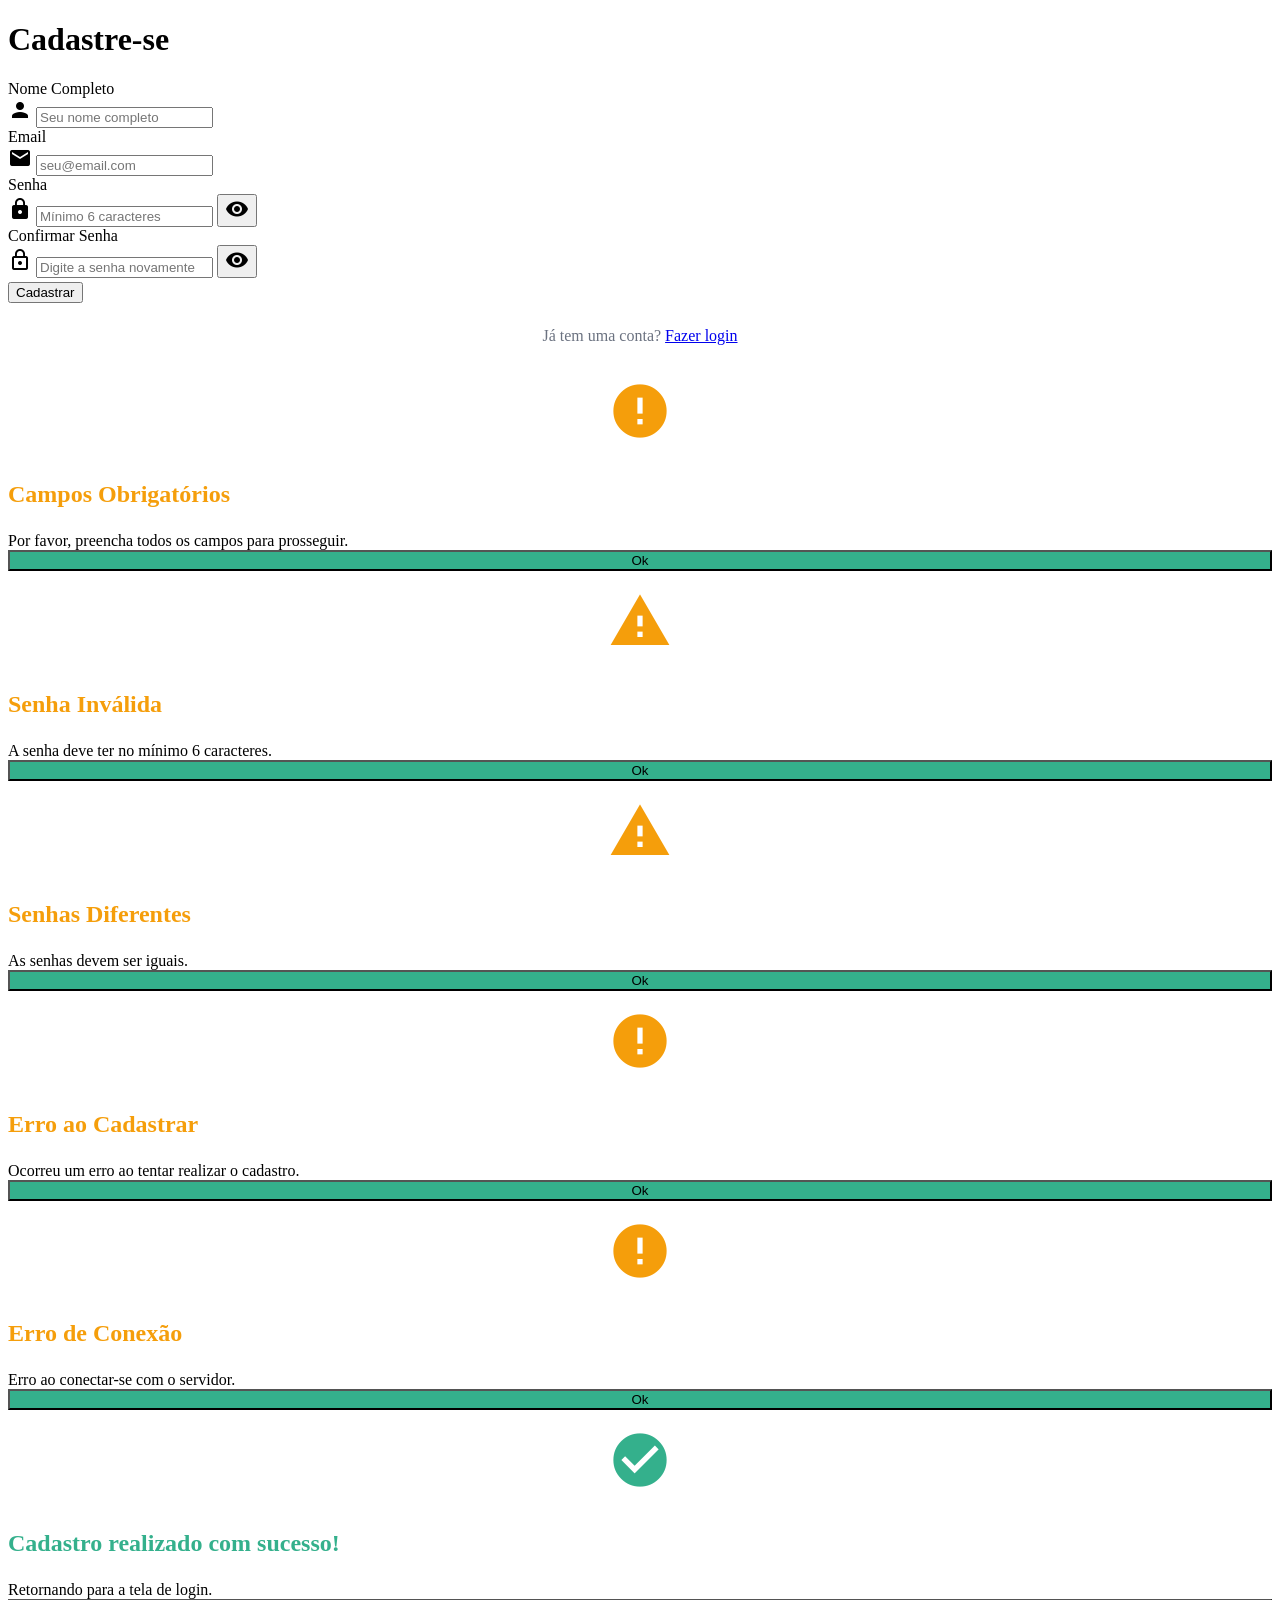
<file: cadastro.html>
<!DOCTYPE html>
<html lang="pt-BR">
<head>
    <meta charset="utf-8" />
    <meta content="width=device-width, initial-scale=1.0" name="viewport" />
    <title>Anglivery - Cadastro</title>
    <link rel="stylesheet" href="https://fonts.googleapis.com/css2?family=Roboto:wght@400;500;700&display=swap">
    <link rel="stylesheet" href="https://fonts.googleapis.com/icon?family=Material+Icons">
    <link rel="stylesheet" type="text/css" href="http://localhost/anglivery/css/estilo.css">
</head>
<body class="body">
    <div class="container2 container--centralizado">
        <div class="logo"></div>
        <h1 class="title">Cadastre-se</h1>
        
        <form id="formCadastro">
            <div class="form-group">
                <label class="form-label" for="nome">Nome Completo</label>
                <div class="input-group">
                    <span class="input-icon">
                        <span class="material-icons">person</span>
                    </span>
                    <input class="form-input" id="nome" name="nome" placeholder="Seu nome completo" type="text" required />
                </div>
            </div>

            <div class="form-group">
                <label class="form-label" for="email">Email</label>
                <div class="input-group">
                    <span class="input-icon">
                        <span class="material-icons">email</span>
                    </span>
                    <input class="form-input" id="email" name="email" placeholder="seu@email.com" type="email" required />
                </div>
            </div>

            <div class="form-group">
                <label class="form-label" for="senha">Senha</label>
                <div class="input-group">
                    <span class="input-icon">
                        <span class="material-icons">lock</span>
                    </span>
                    <input class="form-input" id="senha" name="senha" placeholder="Mínimo 6 caracteres" type="password" required minlength="6" />
                    <button type="button" class="toggle-password" onclick="togglePassword('senha', this)">
                        <span class="material-icons">visibility</span>
                    </button>
                </div>
                <div class="password-strength-container" style="margin-top: 0.5rem; display: none;">
                    <div class="password-strength-bar" style="width: 100%; height: 6px; background-color: #e5e7eb; border-radius: 3px; overflow: hidden;">
                        <div class="password-strength-fill" style="height: 100%; width: 0%; border-radius: 3px; transition: width 0.3s ease, background-color 0.3s ease;"></div>
                    </div>
                    <div class="password-strength-text" style="font-size: 0.75rem; color: #6b7280; margin-top: 0.25rem; text-align: left;"></div>
                </div>
            </div>

            <div class="form-group">
                <label class="form-label" for="senhaConfirmacao">Confirmar Senha</label>
                <div class="input-group">
                    <span class="input-icon">
                        <span class="material-icons">lock_outline</span>
                    </span>
                    <input class="form-input" id="senhaConfirmacao" name="senhaConfirmacao" placeholder="Digite a senha novamente" type="password" required minlength="6" />
                    <button type="button" class="toggle-password" onclick="togglePassword('senhaConfirmacao', this)">
                        <span class="material-icons">visibility</span>
                    </button>
                </div>
                <div id="password-match-message" style="font-size: 0.75rem; margin-top: 0.25rem; text-align: left; color: #dc2626;"></div>
            </div>

            <button class="btn btn--full" type="submit">
                Cadastrar
            </button>
        </form>
        
        <p style="text-align: center; margin-top: 1.5rem; color: #6b7280;">
            Já tem uma conta? <a href="http://localhost/anglivery/login.html" class="link">Fazer login</a>
        </p>
    </div>

    <!-- Modais -->
    <div id="modalAviso1" class="modal">
        <div class="modal-content">
            <div class="pdv-icon-container" style="margin: 0 auto; width: 100px; height: 100px; border-radius: 50%; display: flex; align-items: center; justify-content: center;">
                <span class="material-icons" style="font-size: 4rem; color: #F59E0B;">error</span>
            </div>
            <h2 style="margin-bottom: 1.5rem; color: #F59E0B;">Campos Obrigatórios</h2>
            <div class="form-group">
                <label style="text-align: center;">Por favor, preencha todos os campos para prosseguir.</label>
            </div>
            <div style="display: flex; gap: 1rem;">
                <button class="btn" onclick="fecharModal('modalAviso1')" style="flex: 1; background: #34B08C;">Ok</button>
            </div>
        </div>
    </div>

    <div id="modalAviso2" class="modal">
        <div class="modal-content">
            <div class="pdv-icon-container" style="margin: 0 auto; width: 100px; height: 100px; border-radius: 50%; display: flex; align-items: center; justify-content: center;">
                <span class="material-icons" style="font-size: 4rem; color: #F59E0B;">warning</span>
            </div>
            <h2 style="margin-bottom: 1.5rem; color: #F59E0B;">Senha Inválida</h2>
            <div class="form-group">
                <label style="text-align: center;">A senha deve ter no mínimo 6 caracteres.</label>
            </div>
            <div style="display: flex; gap: 1rem;">
                <button class="btn" onclick="fecharModal('modalAviso2')" style="flex: 1; background: #34B08C;">Ok</button>
            </div>
        </div>
    </div>

    <div id="modalAviso3" class="modal">
        <div class="modal-content">
            <div class="pdv-icon-container" style="margin: 0 auto; width: 100px; height: 100px; border-radius: 50%; display: flex; align-items: center; justify-content: center;">
                <span class="material-icons" style="font-size: 4rem; color: #F59E0B;">warning</span>
            </div>
            <h2 style="margin-bottom: 1.5rem; color: #F59E0B;">Senhas Diferentes</h2>
            <div class="form-group">
                <label style="text-align: center;">As senhas devem ser iguais.</label>
            </div>
            <div style="display: flex; gap: 1rem;">
                <button class="btn" onclick="fecharModal('modalAviso3')" style="flex: 1; background: #34B08C;">Ok</button>
            </div>
        </div>
    </div>

    <div id="modalAviso4" class="modal">
        <div class="modal-content">
            <div class="pdv-icon-container" style="margin: 0 auto; width: 100px; height: 100px; border-radius: 50%; display: flex; align-items: center; justify-content: center;">
                <span class="material-icons" style="font-size: 4rem; color: #F59E0B;">error</span>
            </div>
            <h2 style="margin-bottom: 1.5rem; color: #F59E0B;">Erro ao Cadastrar</h2>
            <div class="form-group">
                <label style="text-align: center;" id="mensagemErro">Ocorreu um erro ao tentar realizar o cadastro.</label>
            </div>
            <div style="display: flex; gap: 1rem;">
                <button class="btn" onclick="fecharModal('modalAviso4')" style="flex: 1; background: #34B08C;">Ok</button>
            </div>
        </div>
    </div>

    <div id="modalAviso5" class="modal">
        <div class="modal-content">
            <div class="pdv-icon-container" style="margin: 0 auto; width: 100px; height: 100px; border-radius: 50%; display: flex; align-items: center; justify-content: center;">
                <span class="material-icons" style="font-size: 4rem; color: #F59E0B;">error</span>
            </div>
            <h2 style="margin-bottom: 1.5rem; color: #F59E0B;">Erro de Conexão</h2>
            <div class="form-group">
                <label style="text-align: center;">Erro ao conectar-se com o servidor.</label>
            </div>
            <div style="display: flex; gap: 1rem;">
                <button class="btn" onclick="fecharModal('modalAviso5')" style="flex: 1; background: #34B08C;">Ok</button>
            </div>
        </div>
    </div>

    <div id="modalAviso6" class="modal">
        <div class="modal-content">
            <div class="pdv-icon-container" style="margin: 0 auto; width: 100px; height: 100px; border-radius: 50%; display: flex; align-items: center; justify-content: center;">
                <span class="material-icons" style="font-size: 4rem; color: #34B08C;">check_circle</span>
            </div>
            <h2 style="margin-bottom: 1.5rem; color: #34B08C;">Cadastro realizado com sucesso!</h2>
            <div class="form-group">
                <label style="text-align: center;">Retornando para a tela de login.</label>
            </div>
            <div style="display: flex; gap: 1rem;">
                <button class="btn" onclick="fecharModal('modalAviso6')" style="flex: 1; background: #34B08C;">Ok</button>
            </div>
        </div>
    </div>
    
     <!-- INÍCIO DO CÓDIGO VLIBRAS -->
    <div vw class="enabled">
        <div vw-access-button class="active"></div>
        <div vw-plugin-wrapper>
            <div class="vw-plugin-top-wrapper"></div>
        </div>
    </div>
    <script src="https://vlibras.gov.br/app/vlibras-plugin.js"></script>
    <script>
        new window.VLibras.Widget('https://vlibras.gov.br/app');
    </script>
    <!-- FIM DO CÓDIGO VLIBRAS -->

    <script>
        const API_URL = 'http://localhost/anglivery/api';

        document.getElementById('formCadastro').addEventListener('submit', async (e) => {
            e.preventDefault();

            const nome = document.getElementById('nome').value.trim();
            const email = document.getElementById('email').value.trim();
            const senha = document.getElementById('senha').value;
            const senhaConfirmacao = document.getElementById('senhaConfirmacao').value;

            // Validações
            if (!nome || !email || !senha || !senhaConfirmacao) {
                document.getElementById('modalAviso1').style.display = 'block';
                return;
            }

            if (senha.length < 6) {
                document.getElementById('modalAviso2').style.display = 'block';
                return;
            }

            if (senha !== senhaConfirmacao) {
                document.getElementById('modalAviso3').style.display = 'block';
                document.getElementById('senhaConfirmacao').value = '';
                document.getElementById('senhaConfirmacao').focus();
                return;
            }

            const btnSubmit = e.target.querySelector('button[type="submit"]');
            const btnTextOriginal = btnSubmit.innerHTML;
            btnSubmit.disabled = true;
            btnSubmit.innerHTML = '<span class="material-icons">hourglass_empty</span> Cadastrando...';

            try {
                const response = await fetch(`${API_URL}/cadastro.php`, {
                    method: 'POST',
                    headers: {
                        'Content-Type': 'application/json'
                    },
                    body: JSON.stringify({
                        nome: nome,
                        email: email,
                        senha: senha
                    })
                });

                const result = await response.json();

                if (result.success) {
                    // Mostrar mensagem de sucesso
                    document.getElementById('modalAviso6').style.display = 'block';
                    document.getElementById('formCadastro').reset();

                    // Redirecionar para login após 2 segundos
                    setTimeout(() => {
                        window.location.href = 'login.html';
                    }, 2000);
                } else {
                    document.getElementById('mensagemErro').textContent = result.message || 'Erro desconhecido';
                    document.getElementById('modalAviso4').style.display = 'block';
                    btnSubmit.disabled = false;
                    btnSubmit.innerHTML = btnTextOriginal;
                }

            } catch (error) {
                console.error('Erro ao cadastrar:', error);
                document.getElementById('modalAviso5').style.display = 'block';
                btnSubmit.disabled = false;
                btnSubmit.innerHTML = btnTextOriginal;
            }
        });

        // Validação em tempo real da confirmação de senha
        document.getElementById('senhaConfirmacao').addEventListener('input', (e) => {
            const senha = document.getElementById('senha').value;
            const senhaConfirmacao = e.target.value;
            const message = document.getElementById('password-match-message');

            if (senhaConfirmacao && senha !== senhaConfirmacao) {
                message.textContent = '✗ As senhas não coincidem';
                message.style.color = '#dc2626';
            } else if (senhaConfirmacao && senha === senhaConfirmacao) {
                message.textContent = '✓ As senhas coincidem';
                message.style.color = '#34B08C';
            } else {
                message.textContent = '';
            }
        });

        // Validação de força da senha
        document.getElementById('senha').addEventListener('input', (e) => {
            const senha = e.target.value;
            const strengthContainer = document.querySelector('.password-strength-container');
            const strengthFill = document.querySelector('.password-strength-fill');
            const strengthText = document.querySelector('.password-strength-text');
            
            if (senha.length > 0) {
                strengthContainer.style.display = 'block';
            } else {
                strengthContainer.style.display = 'none';
                return;
            }
            
            let score = 0;
            let width = 0;
            let color = '#dc2626';
            let text = 'Fraca';
            
            if (senha.length >= 6) score += 1;
            if (senha.length >= 8) score += 1;
            if (/[a-z]/.test(senha) && /[A-Z]/.test(senha)) score += 1;
            if (/[0-9]/.test(senha)) score += 1;
            if (/[^A-Za-z0-9]/.test(senha)) score += 1;
            
            if (score === 0) {
                width = 0;
                color = '#dc2626';
                text = 'Muito fraca';
            } else if (score === 1) {
                width = 25;
                color = '#dc2626';
                text = 'Fraca';
            } else if (score === 2) {
                width = 45;
                color = '#f97316';
                text = 'Razoável';
            } else if (score === 3) {
                width = 65;
                color = '#f59e0b';
                text = 'Boa';
            } else if (score === 4) {
                width = 85;
                color = '#22c55e';
                text = 'Forte';
            } else if (score === 5) {
                width = 100;
                color = '#16a34a';
                text = 'Excelente';
            }
            
            strengthFill.style.width = `${width}%`;
            strengthFill.style.backgroundColor = color;
            strengthText.textContent = text;
            strengthText.style.color = color;
        });

        function togglePassword(inputId, button) {
            const input = document.getElementById(inputId);
            const icon = button.querySelector('.material-icons');
            
            if (input.type === 'password') {
                input.type = 'text';
                icon.textContent = 'visibility_off';
            } else {
                input.type = 'password';
                icon.textContent = 'visibility';
            }
        }

        function fecharModal(id) {
            document.getElementById(id).style.display = 'none';
        }
    </script>
</body>
</html>
</file>
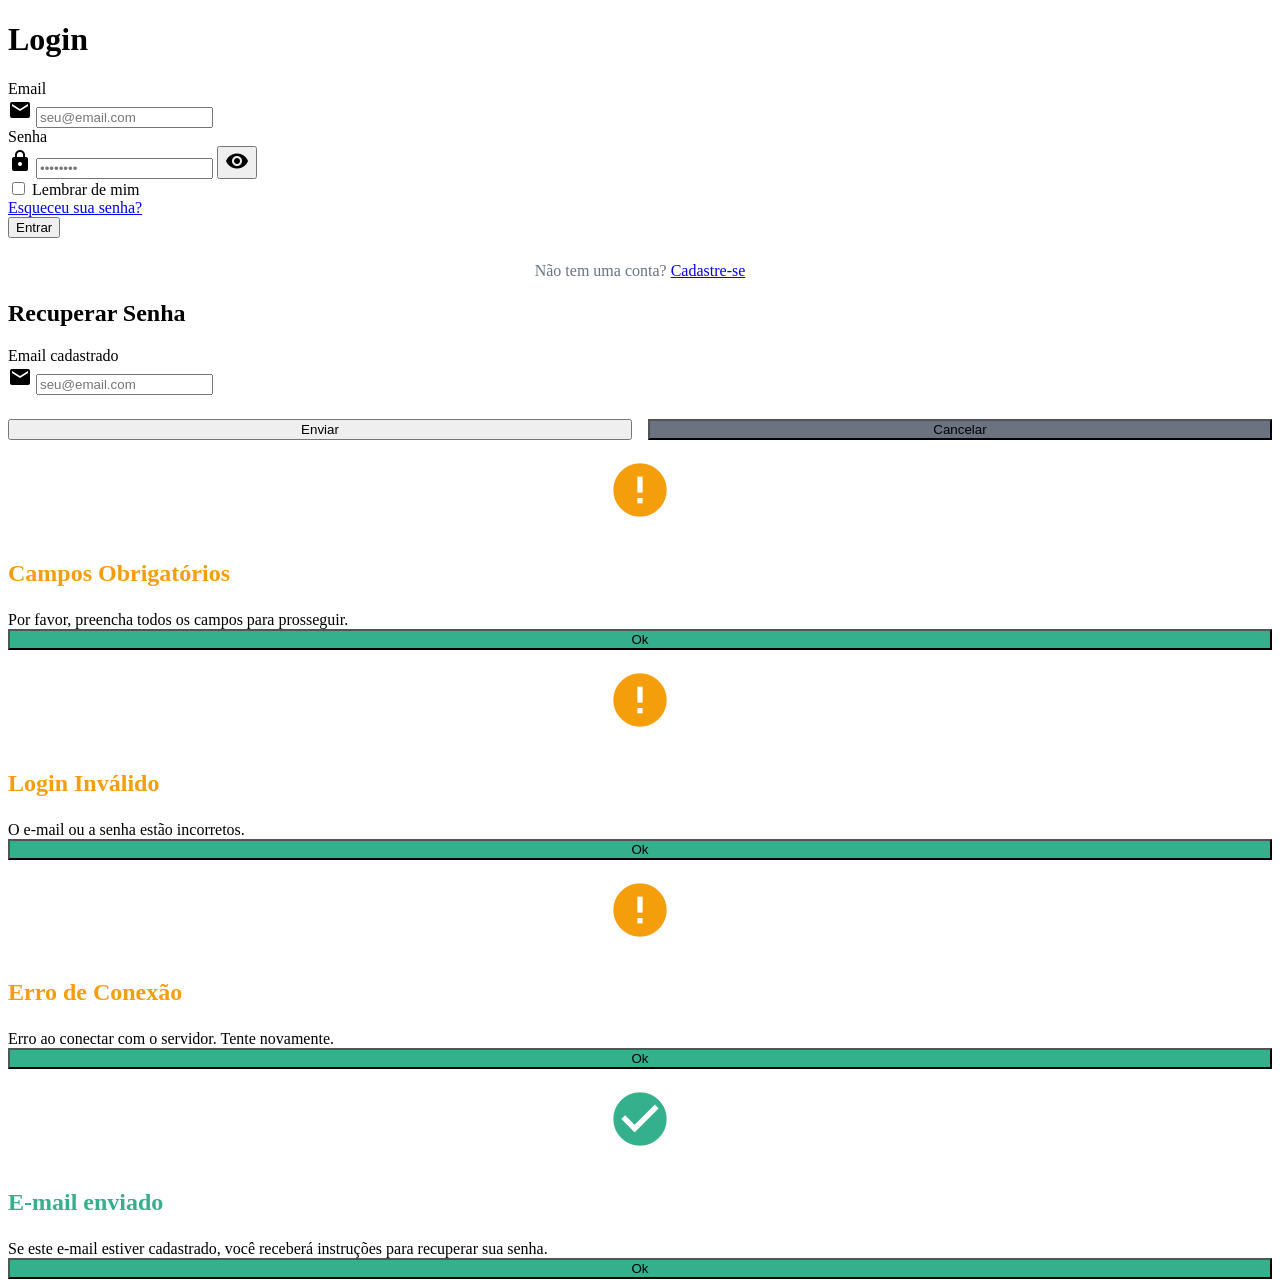
<file: cliente.html>
<!DOCTYPE html>
<html lang="pt-BR">
<head>
    <meta charset="utf-8">
    <meta name="viewport" content="width=device-width, initial-scale=1.0">
    <title>Anglivery - Clientes</title>
    <link rel="stylesheet" href="https://fonts.googleapis.com/css2?family=Roboto:wght@300;400;500;700&display=swap">
    <link rel="stylesheet" href="https://fonts.googleapis.com/icon?family=Material+Icons">
    <link rel="stylesheet" href="http://localhost/anglivery/css/estilo.css">
</head>
<body class="body">
    <div class="fundo"></div>
    
    <div class="mobile-menu">
        <button class="mobile-menu__toggle" id="sidebar-toggle">
            <span class="material-icons">menu</span>
        </button>
    </div>

    <aside class="sidebar sidebar--fechada" id="sidebar">
        <div class="sidebar__header">
            <a class="logo" href="http://localhost/anglivery/index.html">
                <img alt="Anglivery Logo" src="http://localhost/anglivery/img/Logo Anglivery.png">
            </a>
        </div>
        
        <nav class="nav">
            <a class="nav__link" href="http://localhost/anglivery/interface_principal.html">
                <span class="material-icons">home</span> Início
            </a>
            <a class="nav__link" href="http://localhost/anglivery/pdv.html">
                <span class="material-icons">point_of_sale</span> PDV
            </a>
            <a class="nav__link" href="http://localhost/anglivery/cliente.html">
                <span class="material-icons">people</span> Clientes
            </a>
            <a class="nav__link" href="http://localhost/anglivery/funcionario.html">
                <span class="material-icons">badge</span> Funcionários
            </a>
            <a class="nav__link" href="http://localhost/anglivery/inventario.html">
                <span class="material-icons">inventory</span> Inventário
            </a>
            <a class="nav__link" href="http://localhost/anglivery/vendas.html">
                <span class="material-icons">shopping_cart</span> Vendas
            </a>
            <a class="nav__link" href="http://localhost/anglivery/leitor.html">
                <span class="material-icons">qr_code_scanner</span> Leitor
            </a>
            <a class="nav__link" href="http://localhost/anglivery/perfil.html">
                <span class="material-icons">account_circle</span> Perfil
            </a>
            <a class="nav__link" href="http://localhost/anglivery/login.html">
                <span class="material-icons">logout</span> Sair
            </a>
        </nav>
    </aside>

    <div class="main-content" id="content">
        <main>
            <section class="section">
                <div class="clientes-container">
                    <h1 class="section__title">Gerenciamento de Clientes</h1>
                    
                    <div class="table-card">
                        <div class="table-wrapper">
                            <table class="data-table">
                                <thead>
                                    <tr>
                                        <th onclick="ordenarTabela('nome')">Nome <span class="material-icons" style="font-size: 1rem;">unfold_more</span></th>
                                        <th onclick="ordenarTabela('cpf')">CPF <span class="material-icons" style="font-size: 1rem;">unfold_more</span></th>
                                        <th onclick="ordenarTabela('email')">Email <span class="material-icons" style="font-size: 1rem;">unfold_more</span></th>
                                        <th onclick="ordenarTabela('telefone')">Telefone <span class="material-icons" style="font-size: 1rem;">unfold_more</span></th>
                                        <th onclick="ordenarTabela('data_cadastro')">Data Cadastro <span class="material-icons" style="font-size: 1rem;">unfold_more</span></th>
                                    </tr>
                                </thead>
                                <tbody id="corpoTabela"></tbody>
                            </table>
                        </div>

                        <div class="button-group">
                            <button class="btn" onclick="carregarClientes()">
                                <span class="material-icons">refresh</span> Atualizar
                            </button>
                            <button class="btn" onclick="abrirModalCadastro()">
                                <span class="material-icons">add</span> Cadastrar Cliente
                            </button>
                            <a href="http://localhost/anglivery/interface_principal.html" class="btn">
                                <span class="material-icons">arrow_back</span> Voltar
                            </a>
                        </div>
                    </div>
                </div>
            </section>
        </main>

        <footer class="footer">
            <div class="container2">
                <p>© 2024 Anglivery. Todos os direitos reservados.</p>
            </div>
        </footer>
    </div>

    <!-- Modal Cadastro/Edição -->
    <div id="modalCliente" class="modal">
        <div class="modal-content">
            <h2 id="tituloModal" style="margin-bottom: 2rem; color: #F59E0B;">Cadastrar Cliente</h2>
            <form id="formCliente">
                <input type="hidden" id="clienteId">
                
                <div class="form-group">
                    <label>Nome*</label>
                    <input type="text" id="nome" required>
                </div>

                <div class="form-group">
                    <label>CPF*</label>
                    <input type="text" id="cpf" maxlength="14" required>
                    <p id="cpfStatus" style="font-size: 0.75rem; margin-top: 0.25rem;"></p>
                </div>

                <div class="form-group">
                    <label>Email</label>
                    <input type="email" id="email">
                </div>

                <div class="form-group">
                    <label>Telefone</label>
                    <input type="text" id="telefone" maxlength="15">
                </div>

                <div class="button-group" style="border: none; padding: 0;">
                    <button type="submit" class="btn">Salvar</button>
                    <button type="button" class="btn" onclick="fecharModal('modalCliente')">Cancelar</button>
                    <button type="button" class="btn" id="btnRemover" onclick="abrirModal('modalRemoverCliente')" style="display: none; background: #dc2626;">Remover</button>
                </div>
            </form>
        </div>
    </div>

    <!-- Modal Confirmar Remoção -->
    <div id="modalRemoverCliente" class="modal">
        <div class="modal-content" style="text-align: center;">
            <div class="pdv-icon-container" style="margin: 0 auto; width: 100px; height: 100px; border-radius: 50%; display: flex; align-items: center; justify-content: center;">
                <span class="material-icons" style="font-size: 4rem; color: #F59E0B;">delete</span>
            </div>
            <h2 style="color: #F59E0B; margin-bottom: 1rem;">Remover Cliente</h2>
            <p style="color: #223952; margin-bottom: 2rem; line-height: 1.6; text-align: center;">Tem certeza que deseja remover este cliente?</p>
            <div style="display: flex; gap: 1rem;">
                <button class="btn" onclick="removerCliente()" style="flex: 1; background: #34B08C;">Sim</button>
                <button class="btn" onclick="fecharModal('modalRemoverCliente')" style="flex: 1; background: #34B08C;">Cancelar</button>
            </div>
        </div>
    </div>

    <!-- Modais de Aviso -->
    <div id="modalAviso1" class="modal">
        <div class="modal-content">
            <div class="pdv-icon-container" style="margin: 0 auto; width: 100px; height: 100px; border-radius: 50%; display: flex; align-items: center; justify-content: center;">
                <span class="material-icons" style="font-size: 4rem; color: #34B08C;">check_circle</span>
            </div>
            <h2 style="margin-bottom: 1.5rem; color: #34B08C;">Cliente removido com sucesso</h2>
            <div style="display: flex; gap: 1rem;">
                <button class="btn" onclick="fecharModal('modalAviso1')" style="flex: 1; background: #34B08C;">Ok</button>
            </div>
        </div>
    </div>

    <div id="modalAviso2" class="modal">
        <div class="modal-content">
            <div class="pdv-icon-container" style="margin: 0 auto; width: 100px; height: 100px; border-radius: 50%; display: flex; align-items: center; justify-content: center;">
                <span class="material-icons" style="font-size: 4rem; color: #34B08C;">check_circle</span>
            </div>
            <h2 style="margin-bottom: 1.5rem; color: #34B08C;">Cliente atualizado com sucesso</h2>
            <div style="display: flex; gap: 1rem;">
                <button class="btn" onclick="fecharModal('modalAviso2')" style="flex: 1; background: #34B08C;">Ok</button>
            </div>
        </div>
    </div>

    <div id="modalAviso3" class="modal">
        <div class="modal-content">
            <div class="pdv-icon-container" style="margin: 0 auto; width: 100px; height: 100px; border-radius: 50%; display: flex; align-items: center; justify-content: center;">
                <span class="material-icons" style="font-size: 4rem; color: #34B08C;">check_circle</span>
            </div>
            <h2 style="margin-bottom: 1.5rem; color: #34B08C;">Cliente cadastrado com sucesso</h2>
            <div style="display: flex; gap: 1rem;">
                <button class="btn" onclick="fecharModal('modalAviso3')" style="flex: 1; background: #34B08C;">Ok</button>
            </div>
        </div>
    </div>

    <div id="modalErro" class="modal">
        <div class="modal-content">
            <div class="pdv-icon-container" style="margin: 0 auto; width: 100px; height: 100px; border-radius: 50%; display: flex; align-items: center; justify-content: center;">
                <span class="material-icons" style="font-size: 4rem; color: #F59E0B;">error</span>
            </div>
            <h2 style="margin-bottom: 1.5rem; color: #F59E0B;">Erro</h2>
            <div class="form-group">
                <label style="text-align: center;" id="mensagemErro"></label>
            </div>
            <div style="display: flex; gap: 1rem;">
                <button class="btn" onclick="fecharModal('modalErro')" style="flex: 1; background: #34B08C;">Ok</button>
            </div>
        </div>
    </div>

     <!-- INÍCIO DO CÓDIGO VLIBRAS -->
    <div vw class="enabled">
        <div vw-access-button class="active"></div>
        <div vw-plugin-wrapper>
            <div class="vw-plugin-top-wrapper"></div>
        </div>
    </div>
    <script src="https://vlibras.gov.br/app/vlibras-plugin.js"></script>
    <script>
        new window.VLibras.Widget('https://vlibras.gov.br/app');
    </script>
    <!-- FIM DO CÓDIGO VLIBRAS -->

    <script>
        const API_URL = 'http://localhost/anglivery/api';
        
        const sidebar = document.getElementById('sidebar');
        const toggleBtn = document.getElementById('sidebar-toggle');
        
        let usuarioLogado = null;
        try {
            usuarioLogado = JSON.parse(localStorage.getItem('usuarioLogado'));
            if (!usuarioLogado || !usuarioLogado.id) {
                window.location.href = 'login.html';
            }
        } catch (e) {
            window.location.href = 'login.html';
        }
        
        toggleBtn.addEventListener('click', (e) => {
            e.stopPropagation();
            sidebar.classList.toggle('sidebar--fechada');
            const icon = toggleBtn.querySelector('.material-icons');
            const mobileMenu = document.querySelector('.mobile-menu');
            if (sidebar.classList.contains('sidebar--fechada')) {
                icon.textContent = 'menu';
                mobileMenu.classList.remove('mobile-menu--deslocada');
            } else {
                icon.textContent = 'close';
                mobileMenu.classList.add('mobile-menu--deslocada');
            }
        });

        // Logout ao clicar em Sair
        document.querySelectorAll('a[href*="login.html"]').forEach(link => {
            link.addEventListener('click', (e) => {
                e.preventDefault();
                localStorage.removeItem('usuarioLogado');
                localStorage.removeItem('lembrarEmail');
                window.location.href = 'login.html';
            });
        });

        let clientes = [];
        let ordemAtual = { coluna: '', direcao: 'asc' };

        function formatarCPF(cpf) {
            cpf = cpf.replace(/\D/g, '');
            if (cpf.length <= 11) {
                return cpf.replace(/(\d{3})(\d{3})(\d{3})(\d{2})/, '$1.$2.$3-$4');
            }
            return cpf;
        }

        function formatarTelefone(tel) {
            tel = tel.replace(/\D/g, '');
            if (tel.length === 11) {
                return tel.replace(/(\d{2})(\d{5})(\d{4})/, '($1) $2-$3');
            } else if (tel.length === 10) {
                return tel.replace(/(\d{2})(\d{4})(\d{4})/, '($1) $2-$3');
            }
            return tel;
        }

        function validarCPF(cpf) {
            cpf = cpf.replace(/\D/g, '');
            if (cpf.length !== 11 || /^(\d)\1{10}$/.test(cpf)) return false;
            
            let soma = 0, resto;
            for (let i = 1; i <= 9; i++) soma += parseInt(cpf.substring(i-1, i)) * (11 - i);
            resto = (soma * 10) % 11;
            if (resto === 10 || resto === 11) resto = 0;
            if (resto !== parseInt(cpf.substring(9, 10))) return false;
            
            soma = 0;
            for (let i = 1; i <= 10; i++) soma += parseInt(cpf.substring(i-1, i)) * (12 - i);
            resto = (soma * 10) % 11;
            if (resto === 10 || resto === 11) resto = 0;
            return resto === parseInt(cpf.substring(10, 11));
        }

        document.getElementById('cpf')?.addEventListener('input', (e) => {
            const cpfFormatado = formatarCPF(e.target.value);
            e.target.value = cpfFormatado;
            
            const status = document.getElementById('cpfStatus');
            if (cpfFormatado.length === 14) {
                const valido = validarCPF(cpfFormatado);
                status.textContent = valido ? '✓ CPF válido' : '✗ CPF inválido';
                status.style.color = valido ? '#34B08C' : '#dc2626';
            } else {
                status.textContent = '';
            }
        });

        document.getElementById('telefone')?.addEventListener('input', (e) => {
            e.target.value = formatarTelefone(e.target.value);
        });

        async function carregarClientes() {
            try {
                const response = await fetch(`${API_URL}/clientes.php?usuario_id=${usuarioLogado.id}`);
                const result = await response.json();
                
                if (result.success) {
                    clientes = result.data || [];
                    renderizarTabela();
                } else {
                    mostrarErro(result.message || 'Erro ao carregar clientes');
                }
            } catch (error) {
                console.error('Erro:', error);
                mostrarErro('Erro ao conectar com o servidor');
            }
        }

        function renderizarTabela() {
            const tbody = document.getElementById('corpoTabela');
            tbody.innerHTML = '';
            
            if (clientes.length === 0) {
                tbody.innerHTML = '<tr><td colspan="5" style="text-align: center; padding: 2rem; color: #6b7280;">Nenhum cliente cadastrado</td></tr>';
                return;
            }
            
            clientes.forEach(cliente => {
                const tr = document.createElement('tr');
                tr.onclick = () => editarCliente(cliente.id);
                tr.innerHTML = `
                    <td>${cliente.nome}</td>
                    <td>${cliente.cpf ? formatarCPF(cliente.cpf) : '-'}</td>
                    <td>${cliente.email || '-'}</td>
                    <td>${cliente.telefone ? formatarTelefone(cliente.telefone) : '-'}</td>
                    <td>${cliente.data_cadastro}</td>
                `;
                tbody.appendChild(tr);
            });
        }

        function ordenarTabela(coluna) {
            if (ordemAtual.coluna === coluna) {
                ordemAtual.direcao = ordemAtual.direcao === 'asc' ? 'desc' : 'asc';
            } else {
                ordemAtual.coluna = coluna;
                ordemAtual.direcao = 'asc';
            }

            clientes.sort((a, b) => {
                let valorA = a[coluna] || '';
                let valorB = b[coluna] || '';
                
                if (typeof valorA === 'string') {
                    valorA = valorA.toLowerCase();
                    valorB = valorB.toLowerCase();
                }

                if (ordemAtual.direcao === 'asc') {
                    return valorA > valorB ? 1 : -1;
                } else {
                    return valorA < valorB ? 1 : -1;
                }
            });

            renderizarTabela();
        }

        function abrirModalCadastro() {
            document.getElementById('tituloModal').textContent = 'Cadastrar Cliente';
            document.getElementById('formCliente').reset();
            document.getElementById('clienteId').value = '';
            document.getElementById('btnRemover').style.display = 'none';
            document.getElementById('cpfStatus').textContent = '';
            document.getElementById('modalCliente').style.display = 'block';
        }

        function editarCliente(id) {
            const cliente = clientes.find(c => c.id === id);
            if (!cliente) return;

            document.getElementById('tituloModal').textContent = 'Editar Cliente';
            document.getElementById('clienteId').value = cliente.id;
            document.getElementById('nome').value = cliente.nome;
            document.getElementById('cpf').value = cliente.cpf || '';
            document.getElementById('email').value = cliente.email || '';
            document.getElementById('telefone').value = cliente.telefone || '';
            document.getElementById('btnRemover').style.display = 'block';
            document.getElementById('modalCliente').style.display = 'block';
        }

        async function removerCliente() {
            const id = document.getElementById('clienteId').value;
            
            try {
                const response = await fetch(`${API_URL}/clientes.php?usuario_id=${usuarioLogado.id}`, {
                    method: 'DELETE',
                    headers: {'Content-Type': 'application/json'},
                    body: JSON.stringify({ id: parseInt(id) })
                });
                
                const result = await response.json();
                
                if (result.success) {
                    fecharModal('modalRemoverCliente');
                    fecharModal('modalCliente');
                    document.getElementById('modalAviso1').style.display = 'block';
                    carregarClientes();
                } else {
                    mostrarErro(result.message || 'Erro ao remover cliente');
                }
            } catch (error) {
                console.error('Erro:', error);
                mostrarErro('Erro ao conectar com o servidor');
            }
        }

        function fecharModal(id) {
            document.getElementById(id).style.display = 'none';
        }
        
        function abrirModal(id) {
            document.getElementById(id).style.display = 'block';
        }

        function mostrarErro(mensagem) {
            document.getElementById('mensagemErro').textContent = mensagem;
            document.getElementById('modalErro').style.display = 'block';
        }

        document.getElementById('formCliente').addEventListener('submit', async (e) => {
            e.preventDefault();
            
            const id = document.getElementById('clienteId').value;
            const nome = document.getElementById('nome').value.trim();
            const cpf = document.getElementById('cpf').value.replace(/\D/g, '');
            const email = document.getElementById('email').value.trim();
            const telefone = document.getElementById('telefone').value.replace(/\D/g, '');
            
            if (!validarCPF(cpf)) {
                mostrarErro('CPF inválido');
                return;
            }
            
            const dados = { nome, cpf, email, telefone };
            
            try {
                let response;
                if (id) {
                    dados.id = parseInt(id);
                    response = await fetch(`${API_URL}/clientes.php?usuario_id=${usuarioLogado.id}`, {
                        method: 'PUT',
                        headers: {'Content-Type': 'application/json'},
                        body: JSON.stringify(dados)
                    });
                } else {
                    response = await fetch(`${API_URL}/clientes.php?usuario_id=${usuarioLogado.id}`, {
                        method: 'POST',
                        headers: {'Content-Type': 'application/json'},
                        body: JSON.stringify(dados)
                    });
                }
                
                const result = await response.json();
                
                if (result.success) {
                    fecharModal('modalCliente');
                    document.getElementById(id ? 'modalAviso2' : 'modalAviso3').style.display = 'block';
                    carregarClientes();
                } else {
                    mostrarErro(result.message || 'Erro ao salvar cliente');
                }
            } catch (error) {
                console.error('Erro:', error);
                mostrarErro('Erro ao conectar com o servidor');
            }
        });

        carregarClientes();
    </script>
</body>
</html>
</file>
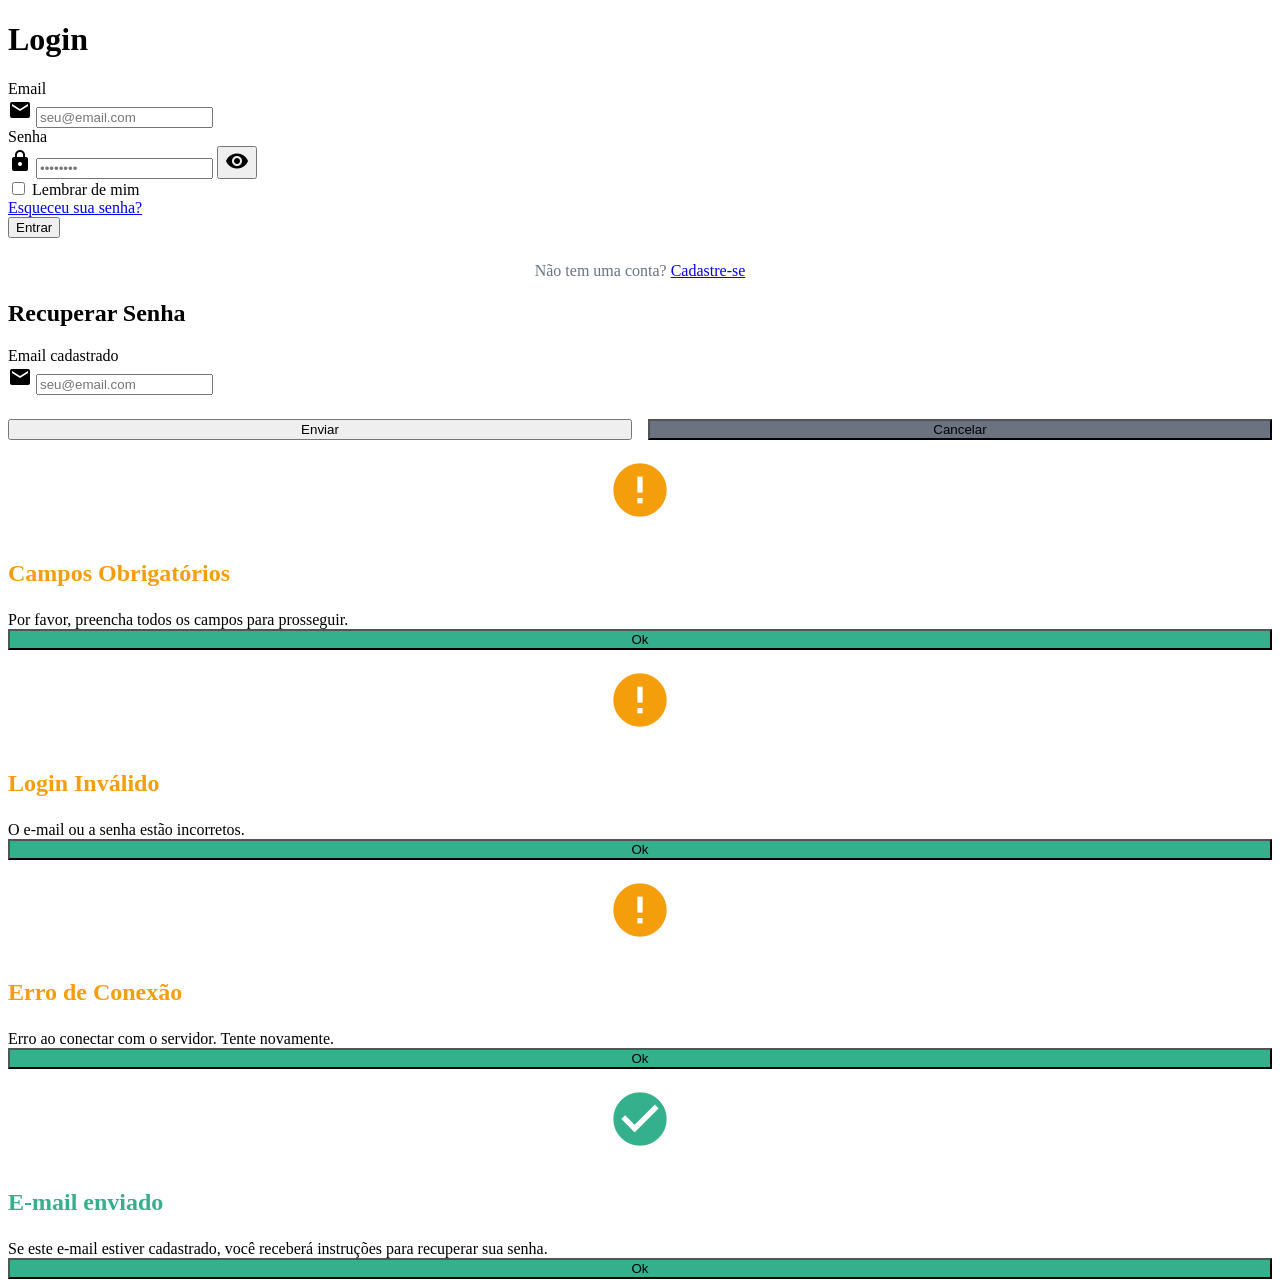
<file: funcionario.html>
<!DOCTYPE html>
<html lang="pt-BR">
<head>
    <meta charset="utf-8">
    <meta name="viewport" content="width=device-width, initial-scale=1.0">
    <title>Anglivery - Funcionários</title>
    <link rel="stylesheet" href="https://fonts.googleapis.com/css2?family=Roboto:wght@300;400;500;700&display=swap">
    <link rel="stylesheet" href="https://fonts.googleapis.com/icon?family=Material+Icons">
    <link rel="stylesheet" href="http://localhost/anglivery/css/estilo.css">
</head>
<body class="body">
    <div class="fundo"></div>
    
    <div class="mobile-menu">
        <button class="mobile-menu__toggle" id="sidebar-toggle">
            <span class="material-icons">menu</span>
        </button>
    </div>

    <aside class="sidebar sidebar--fechada" id="sidebar">
        <div class="sidebar__header">
            <a class="logo" href="http://localhost/anglivery/index.html">
                <img alt="Anglivery Logo" src="http://localhost/anglivery/img/Logo Anglivery.png">
            </a>
        </div>
        
        <nav class="nav">
            <a class="nav__link" href="http://localhost/anglivery/interface_principal.html">
                <span class="material-icons">home</span> Início
            </a>
            <a class="nav__link" href="http://localhost/anglivery/pdv.html">
                <span class="material-icons">point_of_sale</span> PDV
            </a>
            <a class="nav__link" href="http://localhost/anglivery/cliente.html">
                <span class="material-icons">people</span> Clientes
            </a>
            <a class="nav__link" href="http://localhost/anglivery/funcionario.html">
                <span class="material-icons">badge</span> Funcionários
            </a>
            <a class="nav__link" href="http://localhost/anglivery/inventario.html">
                <span class="material-icons">inventory</span> Inventário
            </a>
            <a class="nav__link" href="http://localhost/anglivery/vendas.html">
                <span class="material-icons">shopping_cart</span> Vendas
            </a>
            <a class="nav__link" href="http://localhost/anglivery/leitor.html">
                <span class="material-icons">qr_code_scanner</span> Leitor
            </a>
            <a class="nav__link" href="http://localhost/anglivery/perfil.html">
                <span class="material-icons">account_circle</span> Perfil
            </a>
            <a class="nav__link" href="http://localhost/anglivery/login.html">
                <span class="material-icons">logout</span> Sair
            </a>
        </nav>
    </aside>

    <div class="main-content" id="content">
        <main>
            <section class="section">
                <div class="funcionarios-container">
                    <h1 class="section__title">Gerenciamento de Funcionários</h1>
                    
                    <div class="table-card">
                        <div class="table-wrapper">
                            <table class="data-table">
                                <thead>
                                    <tr>
                                        <th onclick="ordenarTabela('nome')">Nome <span class="material-icons" style="font-size: 1rem;">unfold_more</span></th>
                                        <th onclick="ordenarTabela('cargo')">Cargo <span class="material-icons" style="font-size: 1rem;">unfold_more</span></th>
                                        <th onclick="ordenarTabela('data_admissao')">Data de Admissão <span class="material-icons" style="font-size: 1rem;">unfold_more</span></th>
                                    </tr>
                                </thead>
                                <tbody id="corpoTabela"></tbody>
                            </table>
                        </div>

                        <div class="button-group">
                            <button class="btn" onclick="carregarFuncionarios()">
                                <span class="material-icons">refresh</span> Atualizar
                            </button>
                            <button class="btn" onclick="abrirModalCadastro()">
                                <span class="material-icons">add</span> Cadastrar Funcionário
                            </button>
                            <button class="btn" onclick="abrirModal('modalCargos')">
                                <span class="material-icons">work</span> Cargos
                            </button>
                            <a href="http://localhost/anglivery/interface_principal.html" class="btn">
                                <span class="material-icons">arrow_back</span> Voltar
                            </a>
                        </div>
                    </div>
                </div>
            </section>
        </main>

        <footer class="footer">
            <div class="container2">
                <p>© 2024 Anglivery. Todos os direitos reservados.</p>
            </div>
        </footer>
    </div>

    <!-- Modal Funcionário -->
    <div id="modalFuncionario" class="modal">
        <div class="modal-content">
            <h2 id="tituloModal" style="margin-bottom: 2rem; color: #F59E0B;">Cadastrar Funcionário</h2>
            <form id="formFuncionario">
                <input type="hidden" id="funcionarioId">
                
                <div class="form-group">
                    <label>Nome*</label>
                    <input type="text" id="nome" required>
                </div>

                <div class="form-group">
                    <label>Cargo*</label>
                    <select id="cargo" required></select>
                </div>

                <div class="button-group" style="border: none; padding: 0;">
                    <button type="submit" class="btn">Salvar</button>
                    <button type="button" class="btn" onclick="fecharModal('modalFuncionario')">Cancelar</button>
                    <button type="button" class="btn" id="btnRemover" onclick="abrirModal('modalRemoverFuncionario')" style="display: none; background: #dc2626;">Remover</button>
                </div>
            </form>
        </div>
    </div>

    <!-- Modal Confirmar Remoção -->
    <div id="modalRemoverFuncionario" class="modal">
        <div class="modal-content" style="text-align: center;">
            <div class="pdv-icon-container" style="margin: 0 auto; width: 100px; height: 100px; border-radius: 50%; display: flex; align-items: center; justify-content: center;">
                <span class="material-icons" style="font-size: 4rem; color: #F59E0B;">delete</span>
            </div>
            <h2 style="color: #F59E0B; margin-bottom: 1rem;">Remover Funcionário</h2>
            <p style="color: #223952; margin-bottom: 2rem;">Tem certeza que deseja remover este funcionário?</p>
            <div style="display: flex; gap: 1rem;">
                <button class="btn" onclick="removerFuncionario()" style="flex: 1; background: #34B08C;">Sim</button>
                <button class="btn" onclick="fecharModal('modalRemoverFuncionario')" style="flex: 1; background: #34B08C;">Cancelar</button>
            </div>
        </div>
    </div>

    <!-- Modal Cargos -->
    <div id="modalCargos" class="modal">
        <div class="modal-content">
            <h2 style="margin-bottom: 2rem; color: #F59E0B;">Gerenciar Cargos</h2>
            
            <div class="form-group">
                <label>Novo Cargo</label>
                <div style="display: flex; gap: 1rem;">
                    <input type="text" id="novoCargo" placeholder="Nome do cargo">
                    <button class="btn" onclick="adicionarCargo()">Adicionar</button>
                </div>
            </div>

            <div class="table-wrapper" style="max-height: 300px;">
                <table class="data-table">
                    <thead>
                        <tr>
                            <th>Cargo</th>
                            <th style="width: 100px;">Ações</th>
                        </tr>
                    </thead>
                    <tbody id="tabelaCargos"></tbody>
                </table>
            </div>

            <button class="btn" onclick="fecharModal('modalCargos')" style="margin-top: 1rem;">Fechar</button>
        </div>
    </div>

    <!-- Modais de Aviso -->
    <div id="modalSucesso" class="modal">
        <div class="modal-content">
            <div class="pdv-icon-container" style="margin: 0 auto; width: 100px; height: 100px; border-radius: 50%; display: flex; align-items: center; justify-content: center;">
                <span class="material-icons" style="font-size: 4rem; color: #34B08C;">check_circle</span>
            </div>
            <h2 style="margin-bottom: 1.5rem; color: #34B08C;" id="tituloSucesso">Sucesso</h2>
            <div style="display: flex; gap: 1rem;">
                <button class="btn" onclick="fecharModal('modalSucesso')" style="flex: 1; background: #34B08C;">Ok</button>
            </div>
        </div>
    </div>

    <div id="modalErro" class="modal">
        <div class="modal-content">
            <div class="pdv-icon-container" style="margin: 0 auto; width: 100px; height: 100px; border-radius: 50%; display: flex; align-items: center; justify-content: center;">
                <span class="material-icons" style="font-size: 4rem; color: #F59E0B;">error</span>
            </div>
            <h2 style="margin-bottom: 1.5rem; color: #F59E0B;">Erro</h2>
            <div class="form-group">
                <label style="text-align: center;" id="mensagemErro"></label>
            </div>
            <div style="display: flex; gap: 1rem;">
                <button class="btn" onclick="fecharModal('modalErro')" style="flex: 1; background: #34B08C;">Ok</button>
            </div>
        </div>
    </div>

     <!-- INÍCIO DO CÓDIGO VLIBRAS -->
    <div vw class="enabled">
        <div vw-access-button class="active"></div>
        <div vw-plugin-wrapper>
            <div class="vw-plugin-top-wrapper"></div>
        </div>
    </div>
    <script src="https://vlibras.gov.br/app/vlibras-plugin.js"></script>
    <script>
        new window.VLibras.Widget('https://vlibras.gov.br/app');
    </script>
    <!-- FIM DO CÓDIGO VLIBRAS -->

    <script>
        const API_URL = 'http://localhost/anglivery/api';
        const sidebar = document.getElementById('sidebar');
        const toggleBtn = document.getElementById('sidebar-toggle');
        
        let usuarioLogado = null;
        try {
            usuarioLogado = JSON.parse(localStorage.getItem('usuarioLogado'));
            if (!usuarioLogado || !usuarioLogado.id) {
                window.location.href = 'login.html';
            }
        } catch (e) {
            window.location.href = 'login.html';
        }
        
        toggleBtn.addEventListener('click', (e) => {
            e.stopPropagation();
            sidebar.classList.toggle('sidebar--fechada');
            const icon = toggleBtn.querySelector('.material-icons');
            const mobileMenu = document.querySelector('.mobile-menu');
            if (sidebar.classList.contains('sidebar--fechada')) {
                icon.textContent = 'menu';
                mobileMenu.classList.remove('mobile-menu--deslocada');
            } else {
                icon.textContent = 'close';
                mobileMenu.classList.add('mobile-menu--deslocada');
            }
        });

        // Logout ao clicar em Sair
        document.querySelectorAll('a[href*="login.html"]').forEach(link => {
            link.addEventListener('click', (e) => {
                e.preventDefault();
                localStorage.removeItem('usuarioLogado');
                localStorage.removeItem('lembrarEmail');
                window.location.href = 'login.html';
            });
        });

        let funcionarios = [];
        let cargos = [];
        let ordemAtual = { coluna: '', direcao: 'asc' };

        async function carregarCargos() {
            try {
                const response = await fetch(`${API_URL}/cargos.php?usuario_id=${usuarioLogado.id}`);
                const result = await response.json();
                
                if (result.success) {
                    cargos = result.data || [];
                    
                    // Atualizar select
                    const select = document.getElementById('cargo');
                    select.innerHTML = '<option value="">Selecione...</option>';
                    cargos.forEach(cargo => {
                        const option = document.createElement('option');
                        option.value = cargo.nome;
                        option.textContent = cargo.nome;
                        select.appendChild(option);
                    });

                    // Atualizar tabela de cargos
                    const tabelaCargos = document.getElementById('tabelaCargos');
                    tabelaCargos.innerHTML = '';
                    cargos.forEach(cargo => {
                        const tr = document.createElement('tr');
                        tr.innerHTML = `
                            <td>${cargo.nome}</td>
                            <td>
                                <button class="btn" onclick="removerCargo('${cargo.nome}')" style="padding: 0.5rem; background: #dc2626;">
                                    <span class="material-icons" style="font-size: 1rem;">delete</span>
                                </button>
                            </td>
                        `;
                        tabelaCargos.appendChild(tr);
                    });
                }
            } catch (error) {
                console.error('Erro ao carregar cargos:', error);
            }
        }

        async function adicionarCargo() {
            const novoCargo = document.getElementById('novoCargo').value.trim();
            if (!novoCargo) {
                mostrarErro('Digite o nome do cargo');
                return;
            }
            
            try {
                const response = await fetch(`${API_URL}/cargos.php?usuario_id=${usuarioLogado.id}`, {
                    method: 'POST',
                    headers: {'Content-Type': 'application/json'},
                    body: JSON.stringify({ nome: novoCargo })
                });
                
                const result = await response.json();
                
                if (result.success) {
                    document.getElementById('novoCargo').value = '';
                    carregarCargos();
                    mostrarSucesso('Cargo adicionado com sucesso!');
                } else {
                    mostrarErro(result.message || 'Erro ao adicionar cargo');
                }
            } catch (error) {
                console.error('Erro:', error);
                mostrarErro('Erro ao conectar com o servidor');
            }
        }

        async function removerCargo(nome) {
            try {
                const response = await fetch(`${API_URL}/cargos.php?usuario_id=${usuarioLogado.id}`, {
                    method: 'DELETE',
                    headers: {'Content-Type': 'application/json'},
                    body: JSON.stringify({ nome })
                });
                
                const result = await response.json();
                
                if (result.success) {
                    carregarCargos();
                    mostrarSucesso('Cargo removido com sucesso!');
                } else {
                    mostrarErro(result.message || 'Erro ao remover cargo');
                }
            } catch (error) {
                console.error('Erro:', error);
                mostrarErro('Erro ao conectar com o servidor');
            }
        }

        async function carregarFuncionarios() {
            try {
                const response = await fetch(`${API_URL}/funcionarios.php?usuario_id=${usuarioLogado.id}`);
                const result = await response.json();
                
                if (result.success) {
                    funcionarios = result.data || [];
                    renderizarTabela();
                } else {
                    mostrarErro(result.message || 'Erro ao carregar funcionários');
                }
            } catch (error) {
                console.error('Erro:', error);
                mostrarErro('Erro ao conectar com o servidor');
            }
        }

        function renderizarTabela() {
            const tbody = document.getElementById('corpoTabela');
            tbody.innerHTML = '';
            
            if (funcionarios.length === 0) {
                tbody.innerHTML = '<tr><td colspan="3" style="text-align: center; padding: 2rem; color: #6b7280;">Nenhum funcionário cadastrado</td></tr>';
                return;
            }
            
            funcionarios.forEach(func => {
                if (func.ativo) {
                    const tr = document.createElement('tr');
                    tr.onclick = () => editarFuncionario(func.id);
                    tr.innerHTML = `
                        <td>${func.nome}</td>
                        <td>${func.cargo}</td>
                        <td>${func.data_admissao}</td>
                    `;
                    tbody.appendChild(tr);
                }
            });
        }

        function ordenarTabela(coluna) {
            if (ordemAtual.coluna === coluna) {
                ordemAtual.direcao = ordemAtual.direcao === 'asc' ? 'desc' : 'asc';
            } else {
                ordemAtual.coluna = coluna;
                ordemAtual.direcao = 'asc';
            }

            funcionarios.sort((a, b) => {
                let valorA = a[coluna] || '';
                let valorB = b[coluna] || '';
                
                if (typeof valorA === 'string') {
                    valorA = valorA.toLowerCase();
                    valorB = valorB.toLowerCase();
                }

                if (ordemAtual.direcao === 'asc') {
                    return valorA > valorB ? 1 : -1;
                } else {
                    return valorA < valorB ? 1 : -1;
                }
            });

            renderizarTabela();
        }

        async function abrirModalCadastro() {
            await carregarCargos();
            document.getElementById('tituloModal').textContent = 'Cadastrar Funcionário';
            document.getElementById('formFuncionario').reset();
            document.getElementById('funcionarioId').value = '';
            document.getElementById('btnRemover').style.display = 'none';
            document.getElementById('modalFuncionario').style.display = 'block';
        }

        async function editarFuncionario(id) {
            const func = funcionarios.find(f => f.id === id);
            if (!func) return;

            await carregarCargos();
            document.getElementById('tituloModal').textContent = 'Editar Funcionário';
            document.getElementById('funcionarioId').value = func.id;
            document.getElementById('nome').value = func.nome;
            document.getElementById('cargo').value = func.cargo;
            document.getElementById('btnRemover').style.display = 'block';
            document.getElementById('modalFuncionario').style.display = 'block';
        }

        async function removerFuncionario() {
            const id = document.getElementById('funcionarioId').value;
            
            try {
                const response = await fetch(`${API_URL}/funcionarios.php?usuario_id=${usuarioLogado.id}`, {
                    method: 'DELETE',
                    headers: {'Content-Type': 'application/json'},
                    body: JSON.stringify({ id: parseInt(id) })
                });
                
                const result = await response.json();
                
                if (result.success) {
                    fecharModal('modalRemoverFuncionario');
                    fecharModal('modalFuncionario');
                    mostrarSucesso('Funcionário removido com sucesso!');
                    carregarFuncionarios();
                } else {
                    mostrarErro(result.message || 'Erro ao remover funcionário');
                }
            } catch (error) {
                console.error('Erro:', error);
                mostrarErro('Erro ao conectar com o servidor');
            }
        }

        function abrirModal(id) {
            if (id === 'modalCargos') {
                carregarCargos();
            }
            document.getElementById(id).style.display = 'block';
        }

        function fecharModal(id) {
            document.getElementById(id).style.display = 'none';
        }

        function mostrarErro(mensagem) {
            document.getElementById('mensagemErro').textContent = mensagem;
            document.getElementById('modalErro').style.display = 'block';
        }

        function mostrarSucesso(mensagem) {
            document.getElementById('tituloSucesso').textContent = mensagem;
            document.getElementById('modalSucesso').style.display = 'block';
        }

        document.getElementById('formFuncionario').addEventListener('submit', async (e) => {
            e.preventDefault();
            
            const id = document.getElementById('funcionarioId').value;
            const nome = document.getElementById('nome').value.trim();
            const cargo = document.getElementById('cargo').value;
            
            if (!cargo) {
                mostrarErro('Selecione um cargo');
                return;
            }
            
            const dados = { nome, cargo };
            
            try {
                let response;
                if (id) {
                    dados.id = parseInt(id);
                    response = await fetch(`${API_URL}/funcionarios.php?usuario_id=${usuarioLogado.id}`, {
                        method: 'PUT',
                        headers: {'Content-Type': 'application/json'},
                        body: JSON.stringify(dados)
                    });
                } else {
                    response = await fetch(`${API_URL}/funcionarios.php?usuario_id=${usuarioLogado.id}`, {
                        method: 'POST',
                        headers: {'Content-Type': 'application/json'},
                        body: JSON.stringify(dados)
                    });
                }
                
                const result = await response.json();
                
                if (result.success) {
                    fecharModal('modalFuncionario');
                    mostrarSucesso(id ? 'Funcionário atualizado!' : 'Funcionário cadastrado!');
                    carregarFuncionarios();
                } else {
                    mostrarErro(result.message || 'Erro ao salvar funcionário');
                }
            } catch (error) {
                console.error('Erro:', error);
                mostrarErro('Erro ao conectar com o servidor');
            }
        });

        carregarFuncionarios();
        carregarCargos();
    </script>
</body>
</html>
</file>
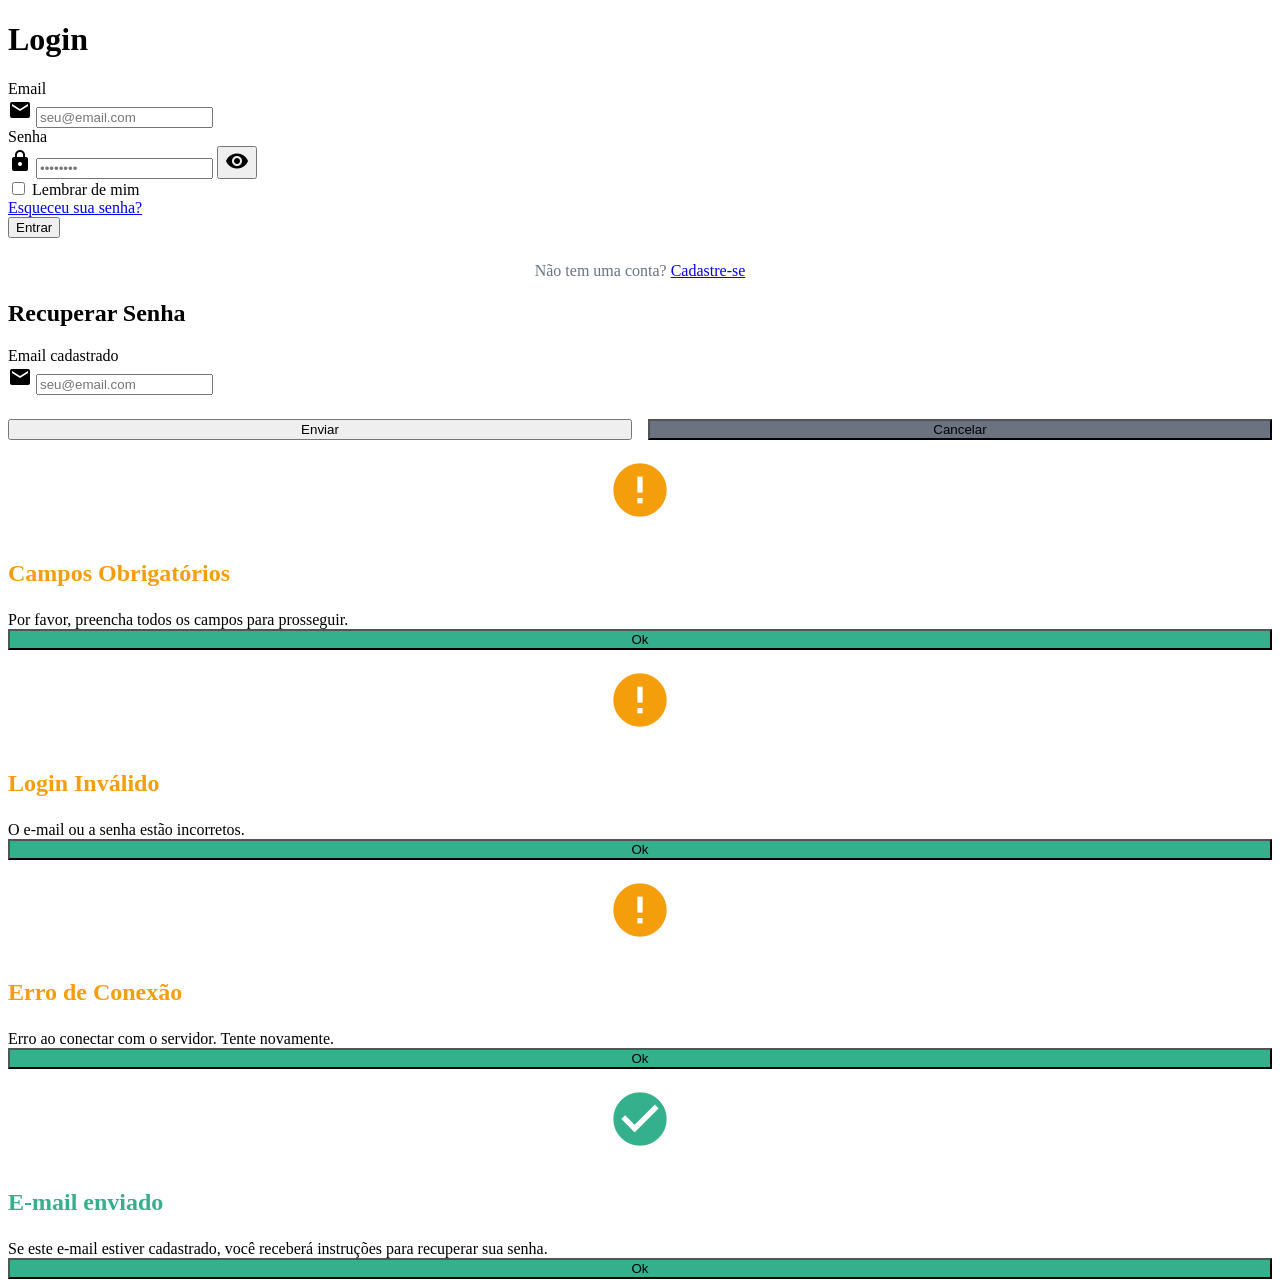
<file: interface_principal.html>
<!DOCTYPE html>
<html lang="pt-BR">
<head>
    <meta charset="utf-8">
    <meta name="viewport" content="width=device-width, initial-scale=1.0">
    <title>Anglivery - Sistema</title>
    <link rel="stylesheet" href="https://fonts.googleapis.com/css2?family=Roboto:wght@300;400;500;700&display=swap">
    <link rel="stylesheet" href="https://fonts.googleapis.com/icon?family=Material+Icons">
    <link rel="stylesheet" href="http://localhost/anglivery/css/estilo.css">
</head>
<body class="body">
    <div class="fundo"></div>
    
    <div class="mobile-menu">
        <button class="mobile-menu__toggle" id="sidebar-toggle-main">
            <span class="material-icons">menu</span>
        </button>
    </div>

    <aside class="sidebar sidebar--fechada" id="sidebar">
        <div class="sidebar__header">
            <a class="logo" href="http://localhost/anglivery/index.html">
                <img alt="Anglivery Logo" src="http://localhost/anglivery/img/Logo Anglivery.png">
            </a>
        </div>
        
        <nav class="nav">
            <a class="nav__link" href="http://localhost/anglivery/interface_principal.html">
                <span class="material-icons">home</span> Início
            </a>
            <a class="nav__link" href="http://localhost/anglivery/pdv.html">
                <span class="material-icons">point_of_sale</span> PDV
            </a>
            <a class="nav__link" href="http://localhost/anglivery/cliente.html">
                <span class="material-icons">people</span> Clientes
            </a>
            <a class="nav__link" href="http://localhost/anglivery/funcionario.html">
                <span class="material-icons">badge</span> Funcionários
            </a>
            <a class="nav__link" href="http://localhost/anglivery/inventario.html">
                <span class="material-icons">inventory</span> Inventário
            </a>
            <a class="nav__link" href="http://localhost/anglivery/vendas.html">
                <span class="material-icons">shopping_cart</span> Vendas
            </a>
            <a class="nav__link" href="http://localhost/anglivery/leitor.html">
                <span class="material-icons">qr_code_scanner</span> Leitor
            </a>
            <a class="nav__link" href="http://localhost/anglivery/perfil.html">
                <span class="material-icons">account_circle</span> Perfil
            </a>
            <a class="nav__link" href="http://localhost/anglivery/login.html">
                <span class="material-icons">logout</span> Sair
            </a>
        </nav>
    </aside>

    <div class="main-content" id="content">
        <main>
            <section class="section">
                <div class="dashboard-container">
                    <h1 class="section__title" style="text-align: center; margin-bottom: 3rem;">Bem-vindo ao Sistema Anglivery</h1>
                    
                    <!-- Métricas do Dia -->
                    <div class="metrics-card">
                        <h2 style="color: #223952; margin-bottom: 1.5rem; text-align: center;">Resumo do Dia</h2>
                        <div class="metrics-grid">
                            <div class="metric-item">
                                <div class="metric-label">Ganhos do Dia</div>
                                <div class="metric-value" id="ganhosDia">R$ 0,00</div>
                            </div>
                            <div class="metric-item">
                                <div class="metric-label">Produtos Vendidos</div>
                                <div class="metric-value" id="produtosVendidos">0</div>
                            </div>
                            <div class="metric-item">
                                <div class="metric-label">Clientes Atendidos</div>
                                <div class="metric-value" id="clientesAtendidos">0</div>
                            </div>
                            <div class="metric-item">
                                <div class="metric-label">Ticket Médio</div>
                                <div class="metric-value" id="ticketMedio">R$ 0,00</div>
                            </div>
                        </div>
                    </div>

                    <!-- Menu Principal -->
                    <div class="buttons-card">
                        <h2 style="color: #223952; margin-bottom: 2rem; text-align: center;">Menu Principal</h2>
                        <div class="buttons-grid">
                            <a href="http://localhost/anglivery/pdv.html" class="menu-button">
                                <span class="material-icons">point_of_sale</span>
                                <span>PDV</span>
                            </a>

                            <a href="http://localhost/anglivery/cliente.html" class="menu-button">
                                <span class="material-icons">people</span>
                                <span>Clientes</span>
                            </a>

                            <a href="http://localhost/anglivery/funcionario.html" class="menu-button">
                                <span class="material-icons">badge</span>
                                <span>Funcionários</span>
                            </a>

                            <a href="http://localhost/anglivery/inventario.html" class="menu-button">
                                <span class="material-icons">inventory</span>
                                <span>Inventário</span>
                            </a>

                            <a href="http://localhost/anglivery/vendas.html" class="menu-button">
                                <span class="material-icons">shopping_cart</span>
                                <span>Vendas</span>
                            </a>

                            <a href="http://localhost/anglivery/leitor.html" class="menu-button">
                                <span class="material-icons">qr_code_scanner</span>
                                <span>Leitor</span>
                            </a>
                        </div>
                    </div>
                </div>
            </section>
        </main>

        <footer class="footer">
            <div class="container2">
                <p>© 2024 Anglivery. Todos os direitos reservados.</p>
                <div class="footer__links">
                    <a href="#">Termos de Serviço</a>
                    <span>|</span>
                    <a href="#">Política de Privacidade</a>
                </div>
            </div>
        </footer>
    </div>

     <!-- INÍCIO DO CÓDIGO VLIBRAS -->
    <div vw class="enabled">
        <div vw-access-button class="active"></div>
        <div vw-plugin-wrapper>
            <div class="vw-plugin-top-wrapper"></div>
        </div>
    </div>
    <script src="https://vlibras.gov.br/app/vlibras-plugin.js"></script>
    <script>
        new window.VLibras.Widget('https://vlibras.gov.br/app');
    </script>
    <!-- FIM DO CÓDIGO VLIBRAS -->

    <script>
        const API_URL = 'http://localhost/anglivery/api';

        let usuarioLogado = null;
        try {
            usuarioLogado = JSON.parse(localStorage.getItem('usuarioLogado'));
            if (!usuarioLogado) window.location.href = 'login.html';
        } catch (e) {
            window.location.href = 'login.html';
        }

        const sidebar = document.getElementById('sidebar');
        const toggleBtn = document.getElementById('sidebar-toggle-main');

        toggleBtn.addEventListener('click', (e) => {
            e.stopPropagation();
            sidebar.classList.toggle('sidebar--fechada');
            const icon = toggleBtn.querySelector('.material-icons');
            const mobileMenu = document.querySelector('.mobile-menu');
            if (sidebar.classList.contains('sidebar--fechada')) {
                icon.textContent = 'menu';
                mobileMenu.classList.remove('mobile-menu--deslocada');
            } else {
                icon.textContent = 'close';
                mobileMenu.classList.add('mobile-menu--deslocada');
            }
        });

        // Logout ao clicar em Sair
        document.querySelectorAll('a[href*="login.html"]').forEach(link => {
            link.addEventListener('click', (e) => {
                e.preventDefault();
                localStorage.removeItem('usuarioLogado');
                localStorage.removeItem('lembrarEmail');
                window.location.href = 'login.html';
            });
        });

        async function carregarMetricas() {
            try {
                const hoje = new Date();
                const ano = hoje.getFullYear();
                const mes = String(hoje.getMonth() + 1).padStart(2, '0');
                const dia = String(hoje.getDate()).padStart(2, '0');
                const dataHoje = `${ano}-${mes}-${dia}`;
                
                console.log('Carregando métricas do dia:', dataHoje);
                
                // Carregar vendas do dia
                const url = `${API_URL}/vendas.php?usuario_id=${usuarioLogado.id}&data_inicial=${dataHoje}&data_final=${dataHoje}`;
                console.log('URL:', url);
                
                const response = await fetch(url);
                const result = await response.json();
                
                console.log('Resposta da API:', result);
                
                if (result.success) {
                    const vendas = result.data || [];
                    console.log('Total de vendas hoje:', vendas.length);
                    console.log('Vendas:', vendas);
                    
                    // Calcular métricas
                    const ganhosDia = vendas.reduce((sum, v) => {
                        const valor = parseFloat(v.valor) || 0;
                        console.log('Venda:', v.id, 'Valor:', valor);
                        return sum + valor;
                    }, 0);
                    
                    const produtosVendidos = Math.round(vendas.reduce((sum, v) => {
                        const qtd = parseFloat(v.quantidade_total) || 0;
                        return sum + qtd;
                    }, 0));
                    
                    const clientesUnicos = vendas.length; // Cada venda = 1 cliente
                    const ticketMedio = vendas.length > 0 ? ganhosDia / vendas.length : 0;
                    
                    console.log('Ganhos do dia:', ganhosDia);
                    console.log('Produtos vendidos:', produtosVendidos);
                    console.log('Clientes atendidos:', clientesUnicos);
                    console.log('Ticket médio:', ticketMedio);
                    
                    // Atualizar interface
                    const ganhosDiaEl = document.getElementById('ganhosDia');
                    const produtosVendidosEl = document.getElementById('produtosVendidos');
                    const clientesAtendidosEl = document.getElementById('clientesAtendidos');
                    const ticketMedioEl = document.getElementById('ticketMedio');
                    
                    if (ganhosDiaEl) ganhosDiaEl.textContent = `R$ ${ganhosDia.toFixed(2).replace('.', ',')}`;
                    if (produtosVendidosEl) produtosVendidosEl.textContent = produtosVendidos;
                    if (clientesAtendidosEl) clientesAtendidosEl.textContent = clientesUnicos;
                    if (ticketMedioEl) ticketMedioEl.textContent = `R$ ${ticketMedio.toFixed(2).replace('.', ',')}`;
                } else {
                    console.error('Erro:', result.message);
                }
            } catch (error) {
                console.error('Erro ao carregar métricas:', error);
            }
        }
        // Carregar ao iniciar
        carregarMetricas();

        // Função para forçar reload ao entrar na página
        window.addEventListener('pageshow', (event) => {
            // Se a página foi carregada do cache (back/forward)
            if (event.persisted) {
                console.log('Página restaurada do cache, forçando reload...');
                window.location.reload();
            }
        });

        // Carregar ao iniciar pela primeira vez
        document.addEventListener('DOMContentLoaded', () => {
            console.log('Página carregada, carregando métricas...');
            carregarMetricas();
        });

        // Atualizar quando a página ganha foco
        window.addEventListener('focus', () => {
            console.log('Página ganhou foco, atualizando métricas...');
            carregarMetricas();
        });

        // Atualizar a cada 30 segundos
        setInterval(carregarMetricas, 30000);
    </script>
</body>
</html>
</file>
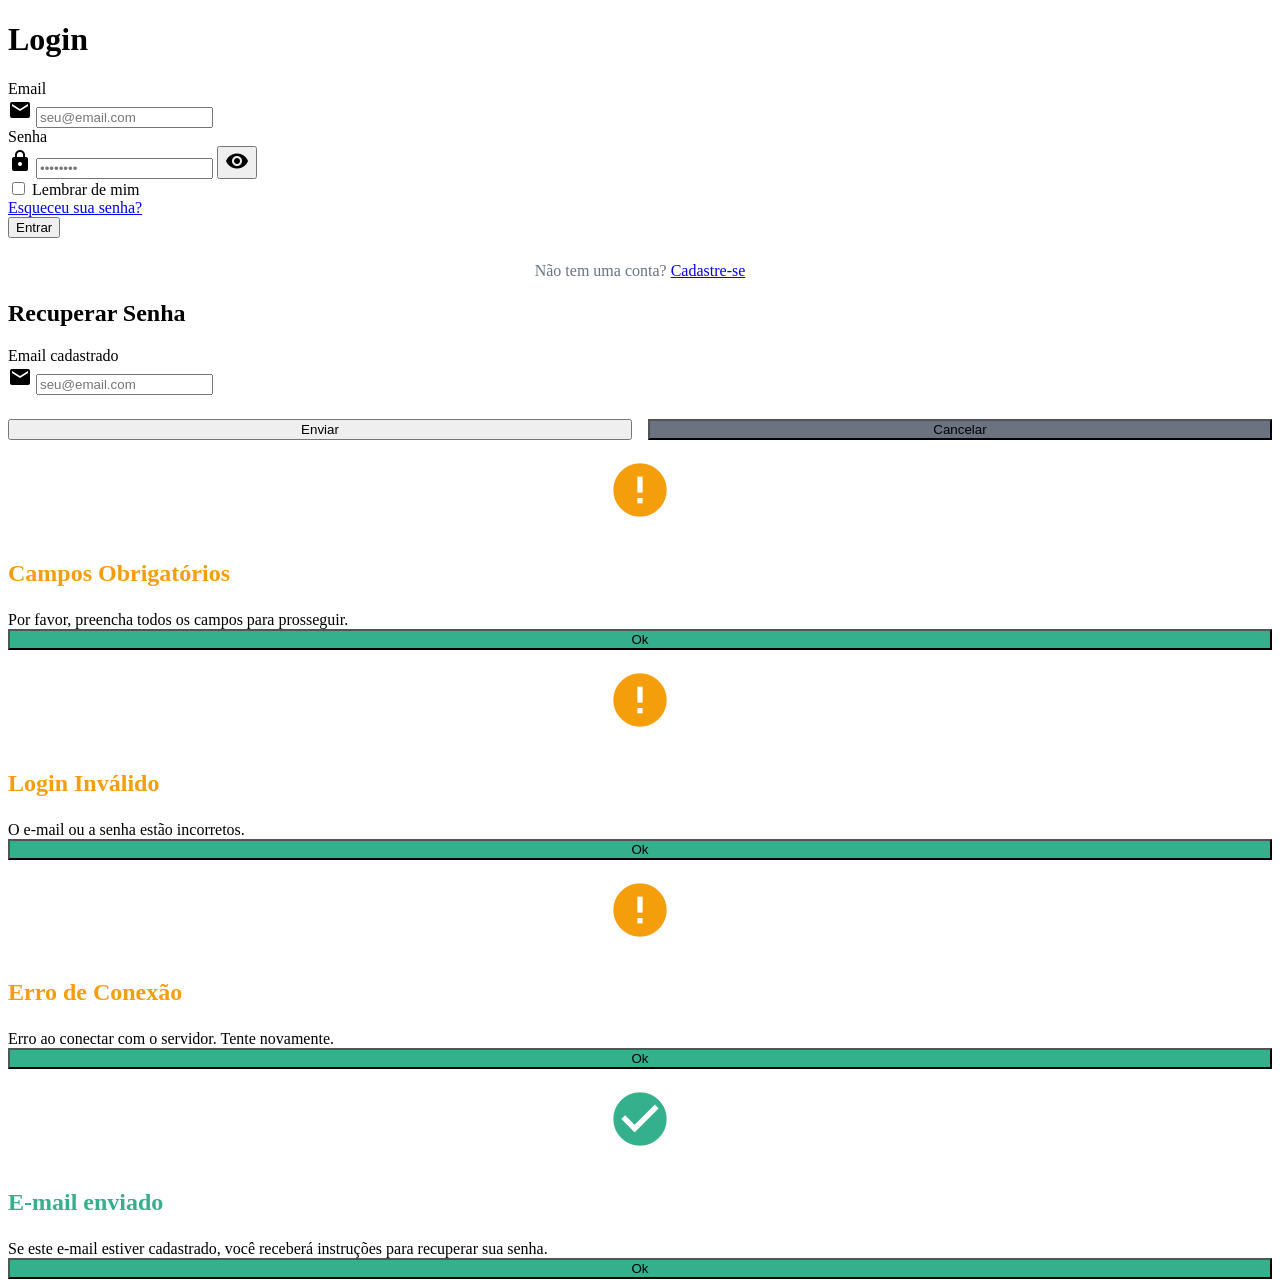
<file: inventario.html>
<!DOCTYPE html>
<html lang="pt-BR">
<head>
    <meta charset="utf-8">
    <meta name="viewport" content="width=device-width, initial-scale=1.0">
    <title>Anglivery - Inventário</title>
    <link rel="stylesheet" href="https://fonts.googleapis.com/css2?family=Roboto:wght@300;400;500;700&display=swap">
    <link rel="stylesheet" href="https://fonts.googleapis.com/icon?family=Material+Icons">
    <link rel="stylesheet" href="http://localhost/anglivery/css/estilo.css">
</head>
<body class="body">
    <div class="fundo"></div>
    
    <div class="mobile-menu">
        <button class="mobile-menu__toggle" id="sidebar-toggle-main">
            <span class="material-icons">menu</span>
        </button>
    </div>

    <aside class="sidebar sidebar--fechada" id="sidebar">
        <div class="sidebar__header">
            <a class="logo" href="http://localhost/anglivery/index.html">
                <img alt="Anglivery Logo" src="http://localhost/anglivery/img/Logo Anglivery.png">
            </a>
        </div>
        
        <nav class="nav">
            <a class="nav__link" href="http://localhost/anglivery/interface_principal.html">
                <span class="material-icons">home</span> Início
            </a>
            <a class="nav__link" href="http://localhost/anglivery/pdv.html">
                <span class="material-icons">point_of_sale</span> PDV
            </a>
            <a class="nav__link" href="http://localhost/anglivery/cliente.html">
                <span class="material-icons">people</span> Clientes
            </a>
            <a class="nav__link" href="http://localhost/anglivery/funcionario.html">
                <span class="material-icons">badge</span> Funcionários
            </a>
            <a class="nav__link" href="http://localhost/anglivery/inventario.html">
                <span class="material-icons">inventory</span> Inventário
            </a>
            <a class="nav__link" href="http://localhost/anglivery/vendas.html">
                <span class="material-icons">shopping_cart</span> Vendas
            </a>
            <a class="nav__link" href="http://localhost/anglivery/leitor.html">
                <span class="material-icons">qr_code_scanner</span> Leitor
            </a>
            <a class="nav__link" href="http://localhost/anglivery/perfil.html">
                <span class="material-icons">account_circle</span> Perfil
            </a>
            <a class="nav__link" href="http://localhost/anglivery/login.html">
                <span class="material-icons">logout</span> Sair
            </a>
        </nav>
    </aside>

    <div class="main-content" id="content">
        <main>
            <section class="section">
                <div class="inventario-container">
                    <h1 class="section__title">Inventário de Produtos</h1>
                    
                    <div class="table-card">
                        <div class="table-wrapper">
                            <table class="data-table" id="tabelaProdutos">
                                <thead>
                                    <tr>
                                        <th onclick="ordenarTabela('nome')">Nome <span class="material-icons" style="font-size: 1rem;">unfold_more</span></th>
                                        <th onclick="ordenarTabela('fornecedor')">Fornecedor <span class="material-icons" style="font-size: 1rem;">unfold_more</span></th>
                                        <th onclick="ordenarTabela('valor_de_venda')">Valor de Venda <span class="material-icons" style="font-size: 1rem;">unfold_more</span></th>
                                        <th onclick="ordenarTabela('quantidade_em_estoque')">Estoque <span class="material-icons" style="font-size: 1rem;">unfold_more</span></th>
                                        <th onclick="ordenarTabela('categoria')">Categoria <span class="material-icons" style="font-size: 1rem;">unfold_more</span></th>
                                        <th>Por Quilo</th>
                                    </tr>
                                </thead>
                                <tbody id="corpoTabela"></tbody>
                            </table>
                        </div>

                        <div class="button-group">
                            <button class="btn" onclick="carregarProdutos()">
                                <span class="material-icons">refresh</span> Atualizar
                            </button>
                            <button class="btn" onclick="abrirModalCadastro()">
                                <span class="material-icons">add</span> Cadastrar
                            </button>
                            <button class="btn" onclick="abrirModal('modalCategorias')">
                                <span class="material-icons">category</span> Categorias
                            </button>
                            <a href="http://localhost/anglivery/interface_principal.html" class="btn">
                                <span class="material-icons">arrow_back</span> Voltar
                            </a>
                        </div>
                    </div>
                </div>
            </section>
        </main>

        <footer class="footer">
            <div class="container2">
                <p>© 2024 Anglivery. Todos os direitos reservados.</p>
            </div>
        </footer>
    </div>

    <!-- Modal Produto -->
    <div id="modalProduto" class="modal">
        <div class="modal-content">
            <h2 id="tituloModal" style="margin-bottom: 2rem; color: #F59E0B;">Cadastrar Produto</h2>
            <form id="formProduto">
                <input type="hidden" id="produtoId">
                
                <div class="form-grid">
                    <div class="form-group full-width">
                        <label>Nome*</label>
                        <input type="text" id="nome" required>
                    </div>

                    <div class="form-group">
                        <label>Fornecedor*</label>
                        <input type="text" id="fornecedor" required>
                    </div>

                    <div class="form-group">
                        <label>Código de Barras</label>
                        <input type="text" id="codigoBarra" placeholder="Deixe em branco para gerar automaticamente">
                    </div>

                    <div class="form-group">
                        <label>Valor de Compra (R$)*</label>
                        <input type="number" step="0.01" id="valorCompra" required>
                    </div>

                    <div class="form-group">
                        <label>Valor de Venda (R$)*</label>
                        <input type="number" step="0.01" id="valorVenda" required>
                    </div>

                    <div class="form-group">
                        <label>Quantidade*</label>
                        <input type="number" id="quantidade" required>
                    </div>

                    <div class="form-group">
                        <label>Categoria*</label>
                        <select id="categoria" required></select>
                    </div>

                    <div class="form-group">
                        <label>NCM</label>
                        <input type="text" id="ncm" maxlength="8">
                    </div>

                    <div class="form-group full-width">
                        <div class="checkbox-wrapper">
                            <input type="checkbox" id="quilo">
                            <label for="quilo">Vendido por quilo?</label>
                        </div>
                    </div>
                </div>

                <div class="button-group" style="border: none; padding: 0; margin-top: 1.5rem;">
                    <button type="submit" class="btn">Salvar</button>
                    <button type="button" class="btn" onclick="fecharModal('modalProduto')">Cancelar</button>
                    <button type="button" class="btn" id="btnRemover" onclick="abrirModal('modalRemoverProduto')" style="display: none; background: #dc2626;">Remover</button>
                </div>
            </form>
        </div>
    </div>

    <!-- Modal Remover -->
    <div id="modalRemoverProduto" class="modal">
        <div class="modal-content" style="text-align: center;">
            <div class="pdv-icon-container" style="margin: 0 auto; width: 100px; height: 100px; border-radius: 50%; display: flex; align-items: center; justify-content: center;">
                <span class="material-icons" style="font-size: 4rem; color: #F59E0B;">delete</span>
            </div>
            <h2 style="color: #F59E0B; margin-bottom: 1rem;">Remover Produto</h2>
            <p style="color: #223952; margin-bottom: 2rem;">Tem certeza?</p>
            <div style="display: flex; gap: 1rem;">
                <button class="btn" onclick="removerProduto()" style="flex: 1; background: #34B08C;">Sim</button>
                <button class="btn" onclick="fecharModal('modalRemoverProduto')" style="flex: 1; background: #34B08C;">Cancelar</button>
            </div>
        </div>
    </div>

    <!-- Modal Categorias -->
    <div id="modalCategorias" class="modal">
        <div class="modal-content">
            <h2 style="margin-bottom: 2rem; color: #F59E0B;">Gerenciar Categorias</h2>
            
            <div class="form-group">
                <label>Nova Categoria</label>
                <div style="display: flex; gap: 1rem;">
                    <input type="text" id="novaCategoria" placeholder="Nome">
                    <button class="btn" onclick="adicionarCategoria()">Adicionar</button>
                </div>
            </div>

            <div class="table-wrapper" style="max-height: 300px;">
                <table class="data-table">
                    <thead>
                        <tr>
                            <th>Categoria</th>
                            <th style="width: 100px;">Ações</th>
                        </tr>
                    </thead>
                    <tbody id="tabelaCategorias"></tbody>
                </table>
            </div>

            <button class="btn" onclick="fecharModal('modalCategorias')" style="margin-top: 1rem;">Fechar</button>
        </div>
    </div>

    <!-- Modais Sucesso/Erro -->
    <div id="modalSucesso" class="modal">
        <div class="modal-content">
            <div class="pdv-icon-container" style="margin: 0 auto; width: 100px; height: 100px; border-radius: 50%; display: flex; align-items: center; justify-content: center;">
                <span class="material-icons" style="font-size: 4rem; color: #34B08C;">check_circle</span>
            </div>
            <h2 style="margin-bottom: 1.5rem; color: #34B08C;" id="tituloSucesso">Sucesso</h2>
            <div style="display: flex; gap: 1rem;">
                <button class="btn" onclick="fecharModal('modalSucesso')" style="flex: 1; background: #34B08C;">Ok</button>
            </div>
        </div>
    </div>

    <div id="modalErro" class="modal">
        <div class="modal-content">
            <div class="pdv-icon-container" style="margin: 0 auto; width: 100px; height: 100px; border-radius: 50%; display: flex; align-items: center; justify-content: center;">
                <span class="material-icons" style="font-size: 4rem; color: #F59E0B;">error</span>
            </div>
            <h2 style="margin-bottom: 1.5rem; color: #F59E0B;">Erro</h2>
            <div class="form-group">
                <label style="text-align: center;" id="mensagemErro"></label>
            </div>
            <div style="display: flex; gap: 1rem;">
                <button class="btn" onclick="fecharModal('modalErro')" style="flex: 1; background: #34B08C;">Ok</button>
            </div>
        </div>
    </div>

     <!-- INÍCIO DO CÓDIGO VLIBRAS -->
    <div vw class="enabled">
        <div vw-access-button class="active"></div>
        <div vw-plugin-wrapper>
            <div class="vw-plugin-top-wrapper"></div>
        </div>
    </div>
    <script src="https://vlibras.gov.br/app/vlibras-plugin.js"></script>
    <script>
        new window.VLibras.Widget('https://vlibras.gov.br/app');
    </script>
    <!-- FIM DO CÓDIGO VLIBRAS -->

    <script>
        const API_URL = 'http://localhost/anglivery/api';
        
        let usuarioLogado = null;
        try {
            usuarioLogado = JSON.parse(localStorage.getItem('usuarioLogado'));
            if (!usuarioLogado || !usuarioLogado.id) window.location.href = 'login.html';
        } catch (e) {
            window.location.href = 'login.html';
        }

        const sidebar = document.getElementById('sidebar');
        const toggleBtn = document.getElementById('sidebar-toggle-main');
        
        toggleBtn.addEventListener('click', (e) => {
            e.stopPropagation();
            sidebar.classList.toggle('sidebar--fechada');
            const icon = toggleBtn.querySelector('.material-icons');
            const mobileMenu = document.querySelector('.mobile-menu');
            if (sidebar.classList.contains('sidebar--fechada')) {
                icon.textContent = 'menu';
                mobileMenu.classList.remove('mobile-menu--deslocada');
            } else {
                icon.textContent = 'close';
                mobileMenu.classList.add('mobile-menu--deslocada');
            }
        });

        // Logout
        document.querySelectorAll('a[href*="login.html"]').forEach(link => {
            link.addEventListener('click', (e) => {
                e.preventDefault();
                localStorage.removeItem('usuarioLogado');
                localStorage.removeItem('lembrarEmail');
                window.location.href = 'login.html';
            });
        });

        let produtos = [];
        let categorias = [];
        let ordemAtual = { coluna: '', direcao: 'asc' };

        async function carregarProdutos() {
            try {
                console.log('Carregando produtos...');
                const response = await fetch(`${API_URL}/produtos.php?usuario_id=${usuarioLogado.id}`);
                const result = await response.json();
                
                console.log('Resposta da API:', result);
                
                if (result.success) {
                    produtos = result.data || [];
                    console.log('Produtos carregados:', produtos.length);
                    renderizarTabela();
                } else {
                    console.error('Erro:', result.message);
                    mostrarErro(result.message || 'Erro ao carregar produtos');
                }
            } catch (error) {
                console.error('Erro na requisição:', error);
                mostrarErro('Erro ao conectar com o servidor');
            }
        }

        function renderizarTabela() {
            const tbody = document.getElementById('corpoTabela');
            tbody.innerHTML = '';
            
            if (produtos.length === 0) {
                tbody.innerHTML = '<tr><td colspan="6" style="text-align: center; padding: 2rem; color: #6b7280;">Nenhum produto cadastrado</td></tr>';
                return;
            }
            
            produtos.forEach(produto => {
                const tr = document.createElement('tr');
                tr.style.cursor = 'pointer';
                tr.onclick = () => editarProduto(produto.id);
                tr.innerHTML = `
                    <td>${produto.nome}</td>
                    <td>${produto.fornecedor || '-'}</td>
                    <td>R$ ${parseFloat(produto.valor_de_venda).toFixed(2)}</td>
                    <td>${produto.quantidade_em_estoque}</td>
                    <td>${produto.categoria || '-'}</td>
                    <td>${produto.por_quilo ? 'Sim' : 'Não'}</td>
                `;
                tbody.appendChild(tr);
            });
        }

        function ordenarTabela(coluna) {
            if (ordemAtual.coluna === coluna) {
                ordemAtual.direcao = ordemAtual.direcao === 'asc' ? 'desc' : 'asc';
            } else {
                ordemAtual.coluna = coluna;
                ordemAtual.direcao = 'asc';
            }

            produtos.sort((a, b) => {
                let valorA = a[coluna];
                let valorB = b[coluna];
                
                if (typeof valorA === 'string') {
                    valorA = valorA.toLowerCase();
                    valorB = valorB.toLowerCase();
                }

                return ordemAtual.direcao === 'asc' ? (valorA > valorB ? 1 : -1) : (valorA < valorB ? 1 : -1);
            });

            renderizarTabela();
        }

        async function carregarCategorias() {
            try {
                const response = await fetch(`${API_URL}/categorias.php?usuario_id=${usuarioLogado.id}`);
                const result = await response.json();
                
                if (result.success) {
                    categorias = result.data || [];
                    
                    const select = document.getElementById('categoria');
                    select.innerHTML = '<option value="">Selecione...</option>';
                    categorias.forEach(cat => {
                        const option = document.createElement('option');
                        option.value = cat.nome;
                        option.textContent = cat.nome;
                        select.appendChild(option);
                    });

                    const tabelaCategorias = document.getElementById('tabelaCategorias');
                    if (tabelaCategorias) {
                        tabelaCategorias.innerHTML = '';
                        categorias.forEach(cat => {
                            const tr = document.createElement('tr');
                            tr.innerHTML = `
                                <td>${cat.nome}</td>
                                <td>
                                    <button class="btn" onclick="removerCategoria('${cat.nome}')" style="padding: 0.5rem; background: #dc2626;">
                                        <span class="material-icons" style="font-size: 1rem;">delete</span>
                                    </button>
                                </td>
                            `;
                            tabelaCategorias.appendChild(tr);
                        });
                    }
                }
            } catch (error) {
                console.error('Erro ao carregar categorias:', error);
            }
        }

        async function adicionarCategoria() {
            const novaCategoria = document.getElementById('novaCategoria').value.trim();
            if (!novaCategoria) {
                mostrarErro('Digite o nome da categoria');
                return;
            }
            
            try {
                const response = await fetch(`${API_URL}/categorias.php?usuario_id=${usuarioLogado.id}`, {
                    method: 'POST',
                    headers: {'Content-Type': 'application/json'},
                    body: JSON.stringify({ nome: novaCategoria })
                });
                
                const result = await response.json();
                
                if (result.success) {
                    document.getElementById('novaCategoria').value = '';
                    carregarCategorias();
                    mostrarSucesso('Categoria adicionada!');
                } else {
                    mostrarErro(result.message);
                }
            } catch (error) {
                mostrarErro('Erro ao conectar');
            }
        }

        async function removerCategoria(nome) {
            try {
                const response = await fetch(`${API_URL}/categorias.php?usuario_id=${usuarioLogado.id}`, {
                    method: 'DELETE',
                    headers: {'Content-Type': 'application/json'},
                    body: JSON.stringify({ nome })
                });
                
                const result = await response.json();
                
                if (result.success) {
                    carregarCategorias();
                    mostrarSucesso('Categoria removida!');
                } else {
                    mostrarErro(result.message);
                }
            } catch (error) {
                mostrarErro('Erro ao conectar');
            }
        }

        function abrirModalCadastro() {
            carregarCategorias();
            document.getElementById('tituloModal').textContent = 'Cadastrar Produto';
            document.getElementById('formProduto').reset();
            document.getElementById('produtoId').value = '';
            document.getElementById('btnRemover').style.display = 'none';
            document.getElementById('modalProduto').style.display = 'block';
        }

        function editarProduto(id) {
            console.log('Editando produto ID:', id);
            carregarCategorias();
            
            const produto = produtos.find(p => p.id === id);
            if (!produto) {
                console.error('Produto não encontrado');
                return;
            }
            
            console.log('Dados do produto:', produto);

            document.getElementById('tituloModal').textContent = 'Editar Produto';
            document.getElementById('produtoId').value = produto.id;
            document.getElementById('nome').value = produto.nome;
            document.getElementById('fornecedor').value = produto.fornecedor || '';
            document.getElementById('codigoBarra').value = produto.codigo_de_barra || '';
            document.getElementById('valorCompra').value = produto.valor_compra || '';
            document.getElementById('valorVenda').value = produto.valor_de_venda;
            document.getElementById('quantidade').value = produto.quantidade_em_estoque;
            document.getElementById('ncm').value = produto.NCM || '';
            document.getElementById('quilo').checked = produto.por_quilo;
            
            setTimeout(() => {
                document.getElementById('categoria').value = produto.categoria || '';
            }, 100);
            
            document.getElementById('btnRemover').style.display = 'block';
            document.getElementById('modalProduto').style.display = 'block';
        }

        async function removerProduto() {
            const id = document.getElementById('produtoId').value;
            
            try {
                const response = await fetch(`${API_URL}/produtos.php?usuario_id=${usuarioLogado.id}`, {
                    method: 'DELETE',
                    headers: {'Content-Type': 'application/json'},
                    body: JSON.stringify({ id: parseInt(id) })
                });
                
                const result = await response.json();
                
                if (result.success) {
                    fecharModal('modalRemoverProduto');
                    fecharModal('modalProduto');
                    mostrarSucesso('Produto removido!');
                    carregarProdutos();
                } else {
                    mostrarErro(result.message);
                }
            } catch (error) {
                mostrarErro('Erro ao conectar');
            }
        }

        function fecharModal(id) {
            document.getElementById(id).style.display = 'none';
        }

        function abrirModal(id) {
            if (id === 'modalCategorias') {
                carregarCategorias();
            }
            document.getElementById(id).style.display = 'block';
        }

        function mostrarErro(mensagem) {
            document.getElementById('mensagemErro').textContent = mensagem;
            document.getElementById('modalErro').style.display = 'block';
        }

        function mostrarSucesso(mensagem) {
            document.getElementById('tituloSucesso').textContent = mensagem;
            document.getElementById('modalSucesso').style.display = 'block';
        }

        document.getElementById('formProduto').addEventListener('submit', async (e) => {
            e.preventDefault();
            
            const id = document.getElementById('produtoId').value;
            const produto = {
                nome: document.getElementById('nome').value,
                fornecedor: document.getElementById('fornecedor').value,
                codigo_de_barra: document.getElementById('codigoBarra').value,
                valor_compra: parseFloat(document.getElementById('valorCompra').value),
                valor_de_venda: parseFloat(document.getElementById('valorVenda').value),
                quantidade_em_estoque: parseInt(document.getElementById('quantidade').value),
                categoria: document.getElementById('categoria').value,
                NCM: document.getElementById('ncm').value,
                por_quilo: document.getElementById('quilo').checked
            };

            console.log(id ? 'Atualizando produto' : 'Criando produto', produto);

            try {
                let response;
                if (id) {
                    produto.id = parseInt(id);
                    response = await fetch(`${API_URL}/produtos.php?usuario_id=${usuarioLogado.id}`, {
                        method: 'PUT',
                        headers: {'Content-Type': 'application/json'},
                        body: JSON.stringify(produto)
                    });
                } else {
                    response = await fetch(`${API_URL}/produtos.php?usuario_id=${usuarioLogado.id}`, {
                        method: 'POST',
                        headers: {'Content-Type': 'application/json'},
                        body: JSON.stringify(produto)
                    });
                }
                
                const result = await response.json();
                console.log('Resposta:', result);
                
                if (result.success) {
                    fecharModal('modalProduto');
                    if (!id && result.data && result.data.codigo_de_barra) {
                        mostrarSucesso(`Produto cadastrado! Código: ${result.data.codigo_de_barra}`);
                    } else {
                        mostrarSucesso(id ? 'Produto atualizado!' : 'Produto cadastrado!');
                    }
                    carregarProdutos();
                } else {
                    mostrarErro(result.message);
                }
            } catch (error) {
                console.error('Erro:', error);
                mostrarErro('Erro ao conectar');
            }
        });

        // Inicializar
        carregarProdutos();
        carregarCategorias();
    </script>
</body>
</html>
</file>
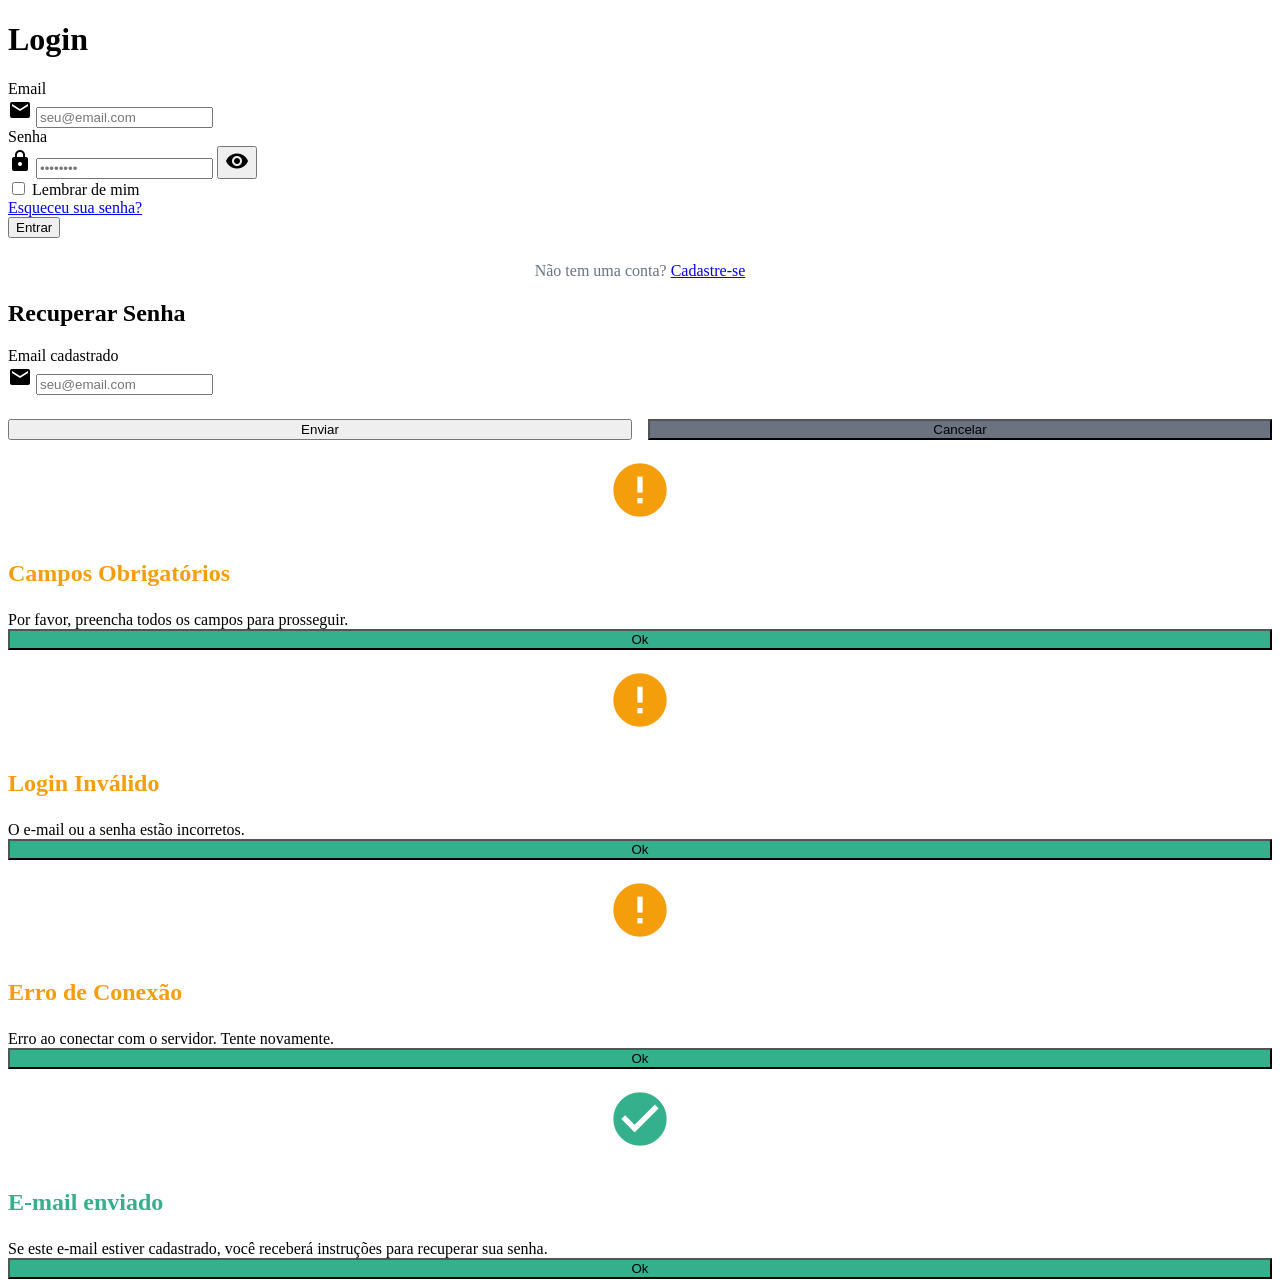
<file: leitor.html>
<!DOCTYPE html>
<html lang="pt-BR">
<head>
    <meta charset="utf-8">
    <meta name="viewport" content="width=device-width, initial-scale=1.0">
    <title>Anglivery - Leitor de Código</title>
    <link rel="stylesheet" href="https://fonts.googleapis.com/css2?family=Roboto:wght@300;400;500;700&display=swap">
    <link rel="stylesheet" href="https://fonts.googleapis.com/icon?family=Material+Icons">
    <link rel="stylesheet" href="http://localhost/anglivery/css/estilo.css">
</head>
<body class="body">
    <div class="mobile-menu" id="mobileMenu">
        <button class="mobile-menu__toggle" id="sidebar-toggle">
            <span class="material-icons">menu</span>
        </button>
    </div>

    <aside class="sidebar sidebar--fechada" id="sidebar">
        <div class="sidebar__header">
            <a class="logo" href="http://localhost/anglivery/index.html">
                <img alt="Anglivery Logo" src="http://localhost/anglivery/img/Logo Anglivery.png">
            </a>
        </div>
        
        <nav class="nav">
            <a class="nav__link" href="http://localhost/anglivery/interface_principal.html">
                <span class="material-icons">home</span> Início
            </a>
            <a class="nav__link" href="http://localhost/anglivery/pdv.html">
                <span class="material-icons">point_of_sale</span> PDV
            </a>
            <a class="nav__link" href="http://localhost/anglivery/cliente.html">
                <span class="material-icons">people</span> Clientes
            </a>
            <a class="nav__link" href="http://localhost/anglivery/funcionario.html">
                <span class="material-icons">badge</span> Funcionários
            </a>
            <a class="nav__link" href="http://localhost/anglivery/inventario.html">
                <span class="material-icons">inventory</span> Inventário
            </a>
            <a class="nav__link" href="http://localhost/anglivery/vendas.html">
                <span class="material-icons">shopping_cart</span> Vendas
            </a>
            <a class="nav__link" href="http://localhost/anglivery/leitor.html">
                <span class="material-icons">qr_code_scanner</span> Leitor
            </a>
            <a class="nav__link" href="http://localhost/anglivery/perfil.html">
                <span class="material-icons">account_circle</span> Perfil
            </a>
            <a class="nav__link" href="http://localhost/anglivery/login.html">
                <span class="material-icons">logout</span> Sair
            </a>
        </nav>
    </aside>

    <div class="main-content" id="content">
        <main>
            <div class="leitor-container">                
                <div class="leitor-card" id="leitorCard">
                    <button class="modo-leitor-btn" onclick="toggleModoLeitor(),fecharBusca()" title="Ativar Modo Leitor" id="btnModoLeitor">
                        <span class="material-icons" id="iconeModo">fullscreen</span>
                    </button>

                    <div id="inputArea">
                        <div class="qr-code-container">
                            <div class="qr-code-box">
                                <img src="http://localhost/anglivery/img/Codigo_de_barra1.png" alt="Codigo_de_barras" height="80" width="100">
                            </div>
                            <h1 class="section__title" style="text-align: center; margin-bottom: 2rem;" id="tituloLeitor">Leitor de Código de Barras</h1>
                        </div>

                        <p style="text-align: center; margin-bottom: 2rem; color: #6b7280; font-size: 1.1rem;">
                            Digite ou escaneie o código de barras do produto
                        </p>

                        <input 
                            type="text" 
                            id="codigoInput" 
                            class="codigo-input" 
                            placeholder="Digite o código..."
                            maxlength="13"
                            autofocus
                        >

                        <div class="button-group">
                            <button class="btn" onclick="buscarProduto()">
                                <span class="material-icons">search</span> Buscar
                            </button>
                            <button class="btn" onclick="limparCampo()" style="background: #6b7280;">
                                <span class="material-icons">clear</span> Limpar
                            </button>
                            <a href="http://localhost/anglivery/interface_principal.html" class="btn">
                                <span class="material-icons">arrow_back</span> Voltar
                            </a>
                        </div>

                        <!-- Display normal (não modo leitor) -->
                        <div class="produto-display-normal" id="produtoDisplayNormal">
                            <button class="btn-fechar" onclick="fecharBusca()">
                                <span class="material-icons">close</span>
                            </button>
                            <h2 id="produtoNomeNormal" style="margin-bottom: 1.5rem; color: #F59E0B;"></h2>
                            <div id="produtoInfoNormal"></div>
                        </div>
                    </div>

                    <!-- Display modo leitor -->
                    <div class="produto-display" id="produtoDisplay">
                        <h2 id="produtoNome" style="margin-bottom: 2rem; text-align: center; font-size: 2.5rem;"></h2>
                        <div id="produtoInfo"></div>
                    </div>
                </div>
            </div>
        </main>
    </div>

    <!-- Modals -->

    <div id="modalAviso1" class="modal">
        <div class="modal-content">
            <div class="pdv-icon-container" style="margin: 0 auto ; width: 100px; height: 100px; border-radius: 50%; display: flex; align-items: center; justify-content: center;">
                <span class="material-icons" style="font-size: 4rem; color: #F59E0B;">error</span>
            </div>
            <h2 style="margin-bottom: 1.5rem; color: #F59E0B;">Codígo de barras inválido</h2>
            <div class="form-group">
                <label style="text-align: center;">Por favor, digite um código de barras válido.</label>
            </div>
            <div style="display: flex; gap: 1rem;">
                <button class="btn" onclick="fecharModal('modalAviso1')" style="flex: 1; background: #34B08C;">Ok</button>
            </div>
        </div>
    </div>

    <div id="modalAviso2" class="modal">
        <div class="modal-content">
            <div class="pdv-icon-container" style="margin: 0 auto ; width: 100px; height: 100px; border-radius: 50%; display: flex; align-items: center; justify-content: center;">
                <span class="material-icons" style="font-size: 4rem; color: #F59E0B;">error</span>
            </div>
            <h2 style="margin-bottom: 1.5rem; color: #F59E0B;">Produto não encontrado</h2>
            <div class="form-group">
                <label style="text-align: center;">Verifique se o código está correto.</label>
            </div>
            <div style="display: flex; gap: 1rem;">
                <button class="btn" onclick="fecharModal('modalAviso2')" style="flex: 1; background: #34B08C;">Ok</button>
            </div>
        </div>
    </div>

    <div id="modalAviso3" class="modal">
        <div class="modal-content">
            <div class="pdv-icon-container" style="margin: 0 auto ; width: 100px; height: 100px; border-radius: 50%; display: flex; align-items: center; justify-content: center;">
                <span class="material-icons" style="font-size: 4rem; color: #F59E0B;">error</span>
            </div>
            <h2 style="margin-bottom: 1.5rem; color: #F59E0B;">Ocorreu um erro</h2>
            <div class="form-group">
                <label style="text-align: center;">Houve um erro ao buscar o produto no banco de dados.</label>
            </div>
            <div style="display: flex; gap: 1rem;">
                <button class="btn" onclick="fecharModal('modalAviso3')" style="flex: 1; background: #34B08C;">Ok</button>
            </div>
        </div>
    </div>

     <!-- INÍCIO DO CÓDIGO VLIBRAS -->
    <div vw class="enabled">
        <div vw-access-button class="active"></div>
        <div vw-plugin-wrapper>
            <div class="vw-plugin-top-wrapper"></div>
        </div>
    </div>
    <script src="https://vlibras.gov.br/app/vlibras-plugin.js"></script>
    <script>
        new window.VLibras.Widget('https://vlibras.gov.br/app');
    </script>
    <!-- FIM DO CÓDIGO VLIBRAS -->

    <script>
        const API_URL = 'http://localhost/anglivery/api';

        let usuarioLogado = null;
        try {
            usuarioLogado = JSON.parse(localStorage.getItem('usuarioLogado'));
            if (!usuarioLogado) window.location.href = 'login.html';
        } catch (e) {
            window.location.href = 'login.html';
        }

        const sidebar = document.getElementById('sidebar');
        const toggleBtn = document.getElementById('sidebar-toggle');
        let modoLeitorAtivo = false;
        let timeoutProduto = null;

        toggleBtn.addEventListener('click', (e) => {
            e.stopPropagation();
            sidebar.classList.toggle('sidebar--fechada');
            const icon = toggleBtn.querySelector('.material-icons');
            const mobileMenu = document.querySelector('.mobile-menu');
            if (sidebar.classList.contains('sidebar--fechada')) {
                icon.textContent = 'menu';
                mobileMenu.classList.remove('mobile-menu--deslocada');
            } else {
                icon.textContent = 'close';
                mobileMenu.classList.add('mobile-menu--deslocada');
            }
        });

        // Logout ao clicar em Sair
        document.querySelectorAll('a[href$="login.html"], a[href*="/login.html"]').forEach(link => {
            link.addEventListener('click', (e) => {
                e.preventDefault();
                localStorage.removeItem('usuarioLogado');
                localStorage.removeItem('lembrarEmail');
                window.location.href = 'login.html';
            });
        });

        document.getElementById('codigoInput').addEventListener('keypress', (e) => {
            if (e.key === 'Enter') buscarProduto();
        });

        async function buscarProduto() {
            const codigo = document.getElementById('codigoInput').value.trim();
            if (!codigo) {
                document.getElementById('modalAviso1').style.display = 'block';
                return;
            }

            try {
                // Usar produtos.php com parâmetro codigo
                const response = await fetch(`${API_URL}/produtos.php?usuario_id=${usuarioLogado.id}&codigo=${codigo}`);
                const result = await response.json();

                if (result.success && result.data) {
                    mostrarProduto(result.data);
                } else {
                    document.getElementById('modalAviso2').style.display = 'block';
                    limparCampo();
                }
            } catch (error) {
                console.error('Erro:', error);
                document.getElementById('modalAviso3').style.display = 'block';
            }
        }

        function mostrarProduto(produto) {
            if (modoLeitorAtivo) {
                const inputArea = document.getElementById('inputArea');
                const produtoDisplay = document.getElementById('produtoDisplay');
                const produtoNome = document.getElementById('produtoNome');
                const produtoInfo = document.getElementById('produtoInfo');

                produtoNome.textContent = produto.nome;
                produtoInfo.innerHTML = `
                    <div class="info-row">
                        <span class="info-label">Preço:</span>
                        <span class="info-value">R$ ${parseFloat(produto.valor_de_venda).toFixed(2)}</span>
                    </div>
                `;

                inputArea.style.display = 'none';
                produtoDisplay.classList.add('active');

                if (timeoutProduto) clearTimeout(timeoutProduto);
                timeoutProduto = setTimeout(() => {
                    produtoDisplay.classList.remove('active');
                    inputArea.style.display = 'block';
                    limparCampo();
                }, 1150);
            } else {
                const produtoDisplayNormal = document.getElementById('produtoDisplayNormal');
                const produtoNomeNormal = document.getElementById('produtoNomeNormal');
                const produtoInfoNormal = document.getElementById('produtoInfoNormal');

                produtoNomeNormal.textContent = produto.nome;
                produtoInfoNormal.innerHTML = `
                    <div class="info-row"><span class="info-label">Código:</span><span class="info-value">${produto.codigo_de_barra || '-'}</span></div>
                    <div class="info-row"><span class="info-label">Fornecedor:</span><span class="info-value">${produto.fornecedor || '-'}</span></div>
                    <div class="info-row"><span class="info-label">Valor:</span><span class="info-value">R$ ${parseFloat(produto.valor_de_venda).toFixed(2)}</span></div>
                    <div class="info-row"><span class="info-label">Estoque:</span><span class="info-value">${produto.quantidade_em_estoque} unidades</span></div>
                    <div class="info-row"><span class="info-label">Categoria:</span><span class="info-value">${produto.categoria || '-'}</span></div>
                `;
                produtoDisplayNormal.classList.add('active');
            }
        }

        function toggleModoLeitor() {
            modoLeitorAtivo = !modoLeitorAtivo;
            const mainContent = document.getElementById('content');
            const mobileMenu = document.getElementById('mobileMenu');
            const btnModoLeitor = document.getElementById('btnModoLeitor');
            const iconeModo = document.getElementById('iconeModo');

            if (modoLeitorAtivo) {
                sidebar.style.display = 'none';
                mobileMenu.style.display = 'none';
                btnModoLeitor.style.display = 'none';
                mainContent.style.marginLeft = '0';
                iconeModo.textContent = 'fullscreen_exit';
                document.querySelector('.button-group .btn:last-child').style.display = 'none';
                document.getElementById('codigoInput').focus();
            } else {
                sidebar.style.display = 'flex';
                mobileMenu.style.display = 'block';
                btnModoLeitor.style.display = 'flex';
                iconeModo.textContent = 'fullscreen';
                document.querySelector('.button-group .btn:last-child').style.display = 'inline-flex';
            }
        }

        function fecharBusca() {
            document.getElementById('produtoDisplayNormal').classList.remove('active');
            limparCampo();
        }

        function limparCampo() {
            document.getElementById('codigoInput').value = '';
            document.getElementById('codigoInput').focus();
        }

        function fecharModal(id) {
            document.getElementById(id).style.display = 'none';
        }

        document.getElementById('codigoInput').focus();
    </script>
</body>
</html>
</file>
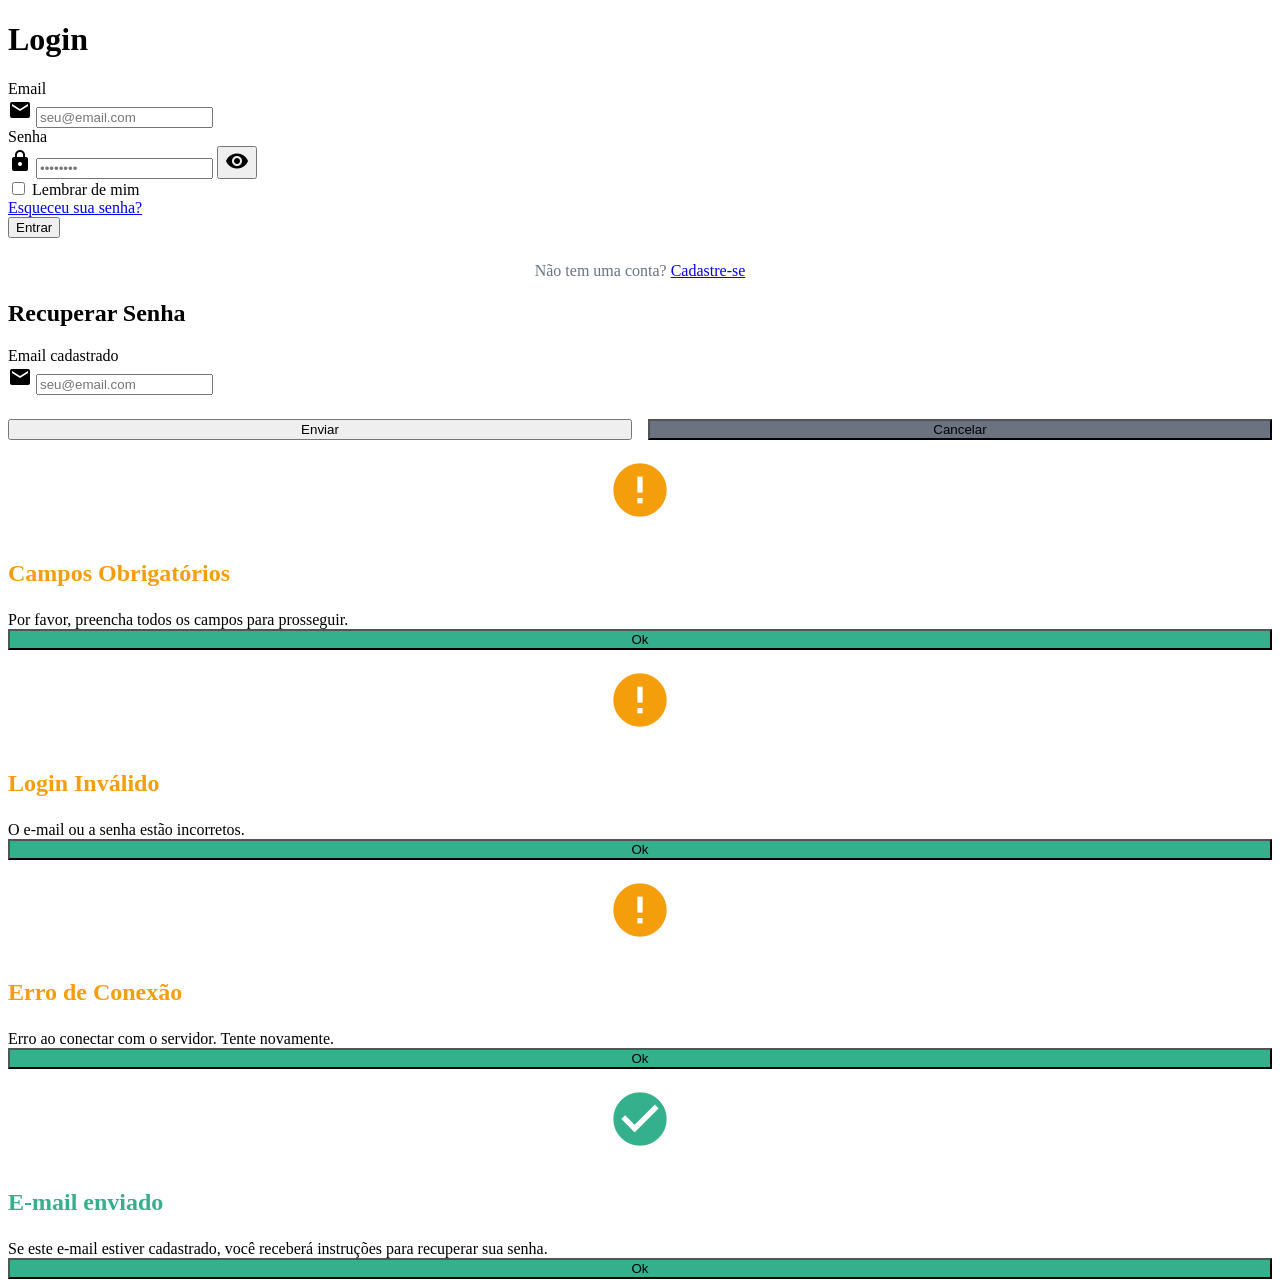
<file: login.html>
<!DOCTYPE html>
<html lang="pt-BR">
<head>
    <meta charset="utf-8" />
    <meta content="width=device-width, initial-scale=1.0" name="viewport" />
    <title>Anglivery Login</title>
    <link rel="stylesheet" href="https://fonts.googleapis.com/css2?family=Roboto:wght@400;500;700&display=swap">
    <link rel="stylesheet" href="https://fonts.googleapis.com/icon?family=Material+Icons">
    <link rel="stylesheet" type="text/css" href="http://localhost/anglivery/css/estilo.css">
</head>
<body class="body">
    <div class="container2 container--centralizado">
        <div class="logo"></div>
        <h1 class="title">Login</h1>
        <form id="formLogin">
            <div class="form-group">
                <label class="form-label" for="email">Email</label>
                <div class="input-group">
                    <span class="input-icon">
                        <span class="material-icons">email</span>
                    </span>
                    <input class="form-input" id="email" name="email" placeholder="seu@email.com" type="email" required />
                </div>
            </div>
            <div class="form-group">
                <label class="form-label" for="senha">Senha</label>
                <div class="input-group">
                    <span class="input-icon">
                        <span class="material-icons">lock</span>
                    </span>
                    <input class="form-input" id="senha" name="senha" placeholder="••••••••" type="password" required />
                    <button type="button" class="toggle-password" onclick="togglePassword('senha', this)">
                        <span class="material-icons">visibility</span>
                    </button>
                </div>
            </div>
            <div class="form-options">
                <div class="checkbox-group">
                    <input class="checkbox" id="lembrar" name="lembrar" type="checkbox" />
                    <label class="checkbox-label" for="lembrar">Lembrar de mim</label>
                </div>
                <a class="link" href="#" id="linkEsqueceuSenha">Esqueceu sua senha?</a>
            </div>
            <button class="btn btn--full" type="submit">
                Entrar
            </button>
        </form>
        
        <p style="text-align: center; margin-top: 1.5rem; color: #6b7280;">
            Não tem uma conta? <a href="http://localhost/anglivery/cadastro.html" class="link">Cadastre-se</a>
        </p>
    </div>

    <!-- Modal Esqueceu Senha -->
    <div id="modalEsqueceuSenha" class="modal">
        <div class="modal-content">
            <h2>Recuperar Senha</h2>
            <form id="formRecuperarSenha">
                <div class="form-group">
                    <label class="form-label">Email cadastrado</label>
                    <div class="input-group">
                        <span class="input-icon">
                            <span class="material-icons">email</span>
                        </span>
                        <input type="email" id="emailRecuperacao" class="form-input" required placeholder="seu@email.com">
                    </div>
                </div>
                <div style="display: flex; gap: 1rem; margin-top: 1.5rem;">
                    <button type="submit" class="btn" style="flex: 1;">Enviar</button>
                    <button type="button" class="btn" onclick="fecharModalRecuperacao()" style="flex: 1; background: #6b7280;">Cancelar</button>
                </div>
            </form>
        </div>
    </div>

    <!-- Modais de Aviso -->
    <div id="modalAviso1" class="modal">
        <div class="modal-content">
            <div class="pdv-icon-container" style="margin: 0 auto; width: 100px; height: 100px; border-radius: 50%; display: flex; align-items: center; justify-content: center;">
                <span class="material-icons" style="font-size: 4rem; color: #F59E0B;">error</span>
            </div>
            <h2 style="margin-bottom: 1.5rem; color: #F59E0B;">Campos Obrigatórios</h2>
            <div class="form-group">
                <label style="text-align: center;">Por favor, preencha todos os campos para prosseguir.</label>
            </div>
            <div style="display: flex; gap: 1rem;">
                <button class="btn" onclick="fecharModal('modalAviso1')" style="flex: 1; background: #34B08C;">Ok</button>
            </div>
        </div>
    </div>

    <div id="modalAviso2" class="modal">
        <div class="modal-content">
            <div class="pdv-icon-container" style="margin: 0 auto; width: 100px; height: 100px; border-radius: 50%; display: flex; align-items: center; justify-content: center;">
                <span class="material-icons" style="font-size: 4rem; color: #F59E0B;">error</span>
            </div>
            <h2 style="margin-bottom: 1.5rem; color: #F59E0B;">Login Inválido</h2>
            <div class="form-group">
                <label style="text-align: center;">O e-mail ou a senha estão incorretos.</label>
            </div>
            <div style="display: flex; gap: 1rem;">
                <button class="btn" onclick="fecharModal('modalAviso2')" style="flex: 1; background: #34B08C;">Ok</button>
            </div>
        </div>
    </div>

    <div id="modalAviso3" class="modal">
        <div class="modal-content">
            <div class="pdv-icon-container" style="margin: 0 auto; width: 100px; height: 100px; border-radius: 50%; display: flex; align-items: center; justify-content: center;">
                <span class="material-icons" style="font-size: 4rem; color: #F59E0B;">error</span>
            </div>
            <h2 style="margin-bottom: 1.5rem; color: #F59E0B;">Erro de Conexão</h2>
            <div class="form-group">
                <label style="text-align: center;">Erro ao conectar com o servidor. Tente novamente.</label>
            </div>
            <div style="display: flex; gap: 1rem;">
                <button class="btn" onclick="fecharModal('modalAviso3')" style="flex: 1; background: #34B08C;">Ok</button>
            </div>
        </div>
    </div>

    <div id="modalAviso4" class="modal">
        <div class="modal-content">
            <div class="pdv-icon-container" style="margin: 0 auto; width: 100px; height: 100px; border-radius: 50%; display: flex; align-items: center; justify-content: center;">
                <span class="material-icons" style="font-size: 4rem; color: #34B08C;">check_circle</span>
            </div>
            <h2 style="margin-bottom: 1.5rem; color: #34B08C;">E-mail enviado</h2>
            <div class="form-group">
                <label style="text-align: center;">Se este e-mail estiver cadastrado, você receberá instruções para recuperar sua senha.</label>
            </div>
            <div style="display: flex; gap: 1rem;">
                <button class="btn" onclick="fecharModal('modalAviso4')" style="flex: 1; background: #34B08C;">Ok</button>
            </div>
        </div>
    </div>

     <!-- INÍCIO DO CÓDIGO VLIBRAS -->
    <div vw class="enabled">
        <div vw-access-button class="active"></div>
        <div vw-plugin-wrapper>
            <div class="vw-plugin-top-wrapper"></div>
        </div>
    </div>
    <script src="https://vlibras.gov.br/app/vlibras-plugin.js"></script>
    <script>
        new window.VLibras.Widget('https://vlibras.gov.br/app');
    </script>
    <!-- FIM DO CÓDIGO VLIBRAS -->

    <script>
        const API_URL = 'http://localhost/anglivery/api';

        // Verificar se já está logado
        window.addEventListener('DOMContentLoaded', () => {
            const usuarioLogado = localStorage.getItem('usuarioLogado');
            if (usuarioLogado) {
                window.location.href = 'interface_principal.html';
            }

            // Verificar se deve lembrar
            const lembrarEmail = localStorage.getItem('lembrarEmail');
            if (lembrarEmail) {
                document.getElementById('email').value = lembrarEmail;
                document.getElementById('lembrar').checked = true;
            }
        });

        // Login
        document.getElementById('formLogin').addEventListener('submit', async (e) => {
            e.preventDefault();

            const email = document.getElementById('email').value.trim();
            const senha = document.getElementById('senha').value;
            const lembrar = document.getElementById('lembrar').checked;

            if (!email || !senha) {
                document.getElementById('modalAviso1').style.display = 'block';
                return;
            }

            const btnSubmit = e.target.querySelector('button[type="submit"]');
            const btnTextOriginal = btnSubmit.innerHTML;
            btnSubmit.disabled = true;
            btnSubmit.innerHTML = '<span class="material-icons">hourglass_empty</span> Entrando...';

            try {
                const response = await fetch(`${API_URL}/login.php`, {
                    method: 'POST',
                    headers: {
                        'Content-Type': 'application/json'
                    },
                    body: JSON.stringify({ email, senha })
                });

                const result = await response.json();

                if (result.success) {
                    // Salvar dados do usuário no localStorage
                    localStorage.setItem('usuarioLogado', JSON.stringify({
                        id: result.data.id,
                        nome: result.data.nome,
                        email: result.data.email
                    }));

                    // Lembrar email se marcado
                    if (lembrar) {
                        localStorage.setItem('lembrarEmail', email);
                    } else {
                        localStorage.removeItem('lembrarEmail');
                    }

                    // Redirecionar
                    window.location.href = 'interface_principal.html';
                } else {
                    document.getElementById('modalAviso2').style.display = 'block';
                    btnSubmit.disabled = false;
                    btnSubmit.innerHTML = btnTextOriginal;
                    document.getElementById('senha').value = '';
                    document.getElementById('senha').focus();
                }
            } catch (error) {
                console.error('Erro ao fazer login:', error);
                document.getElementById('modalAviso3').style.display = 'block';
                btnSubmit.disabled = false;
                btnSubmit.innerHTML = btnTextOriginal;
            }
        });

        // Esqueceu senha
        document.getElementById('linkEsqueceuSenha').addEventListener('click', (e) => {
            e.preventDefault();
            document.getElementById('modalEsqueceuSenha').style.display = 'block';
        });

        function fecharModal(id) {
            document.getElementById(id).style.display = 'none';
        }

        function fecharModalRecuperacao() {
            document.getElementById('modalEsqueceuSenha').style.display = 'none';
            document.getElementById('emailRecuperacao').value = '';
        }

        document.getElementById('formRecuperarSenha').addEventListener('submit', async (e) => {
            e.preventDefault();
            const email = document.getElementById('emailRecuperacao').value;

            // TODO: Implementar recuperação de senha na API quando estiver pronto
            document.getElementById('modalAviso4').style.display = 'block';
            fecharModalRecuperacao();
        });

        // Toggle de visibilidade da senha
        function togglePassword(inputId, button) {
            const input = document.getElementById(inputId);
            const icon = button.querySelector('.material-icons');
            
            if (input.type === 'password') {
                input.type = 'text';
                icon.textContent = 'visibility_off';
            } else {
                input.type = 'password';
                icon.textContent = 'visibility';
            }
        }

        // Fechar modal ao clicar fora
        window.onclick = function(event) {
            const modal = document.getElementById('modalEsqueceuSenha');
            if (event.target == modal) {
                fecharModalRecuperacao();
            }
        }
    </script>
</body>
</html>
</file>
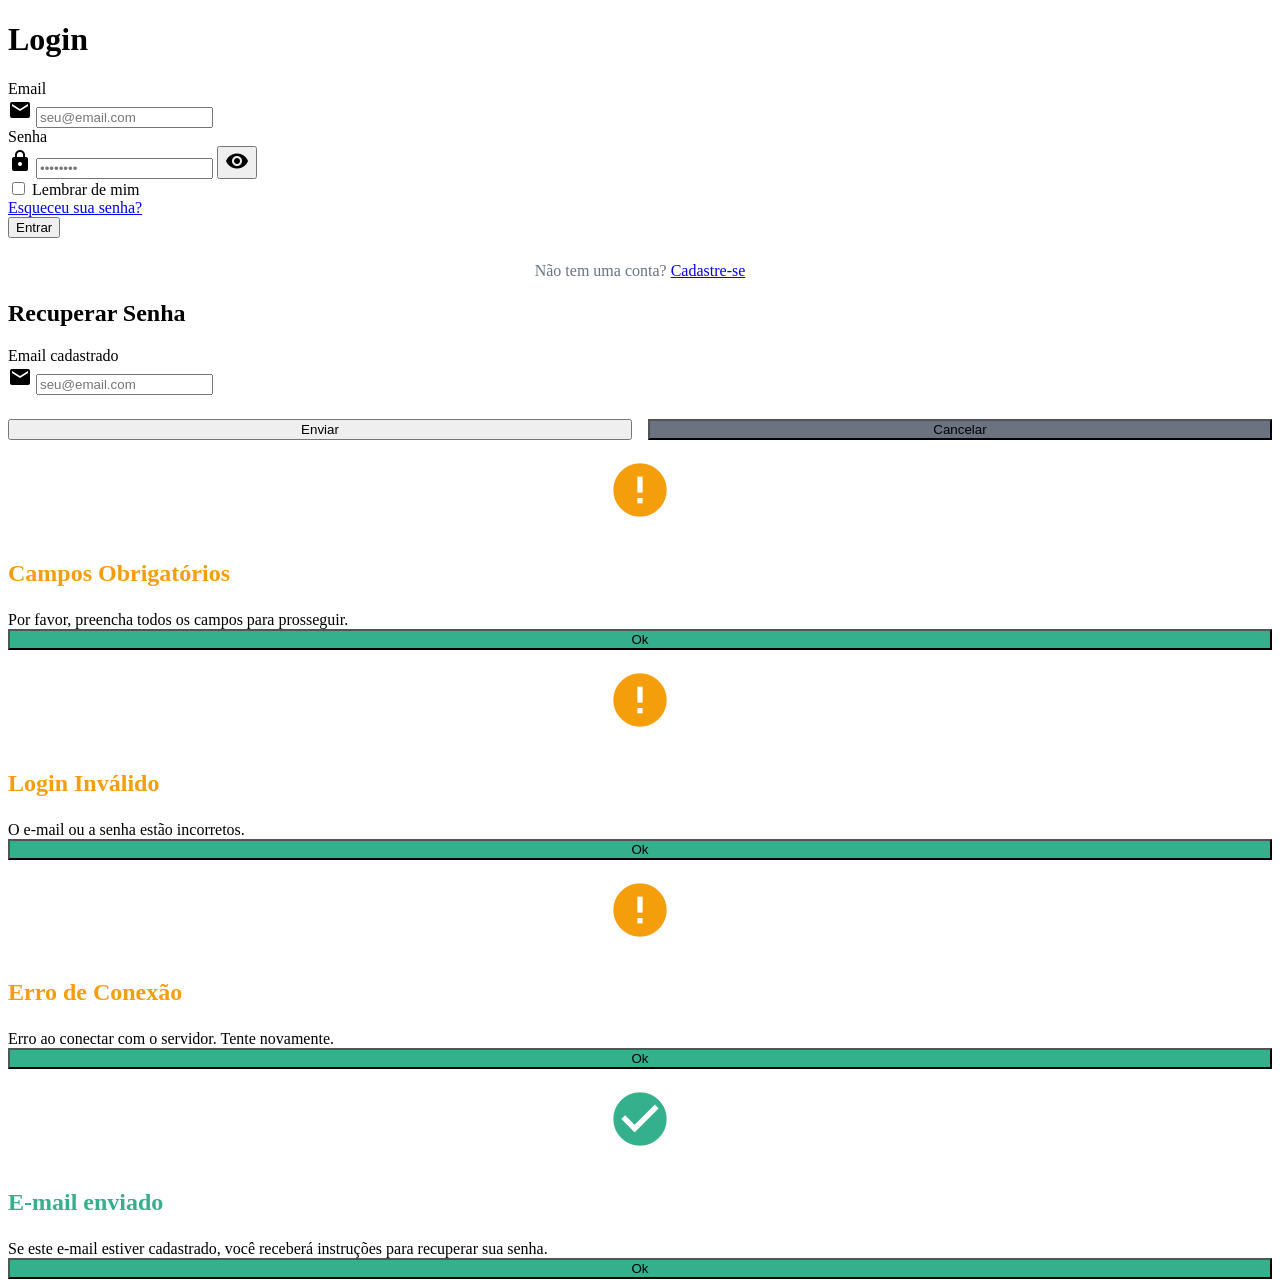
<file: pdv.html>
<!DOCTYPE html>
<html lang="pt-BR">
<head>
    <meta charset="utf-8">
    <meta name="viewport" content="width=device-width, initial-scale=1.0">
    <title>Anglivery - PDV</title>
    <link rel="stylesheet" href="https://fonts.googleapis.com/css2?family=Roboto:wght@300;400;500;700&display=swap">
    <link rel="stylesheet" href="https://fonts.googleapis.com/icon?family=Material+Icons">
    <link rel="stylesheet" href="http://localhost/anglivery/css/estilo.css">
</head>
<body class="body2">

    <!-- PDV FECHADO -->
    <div id="pdvFechado">
        <div class="mobile-menu">
            <button class="mobile-menu__toggle" id="sidebar-toggle-fechado">
                <span class="material-icons">menu</span>
            </button>
        </div>

        <aside class="sidebar sidebar--fechada" id="sidebar-fechado">
            <div class="sidebar__header">
                <a class="logo" href="http://localhost/anglivery/index.html">
                    <img alt="Anglivery Logo" src="http://localhost/anglivery/img/Logo Anglivery.png">
                </a>
            </div>
            <nav class="nav">
                <a class="nav__link" href="http://localhost/anglivery/interface_principal.html"><span class="material-icons">home</span> Início</a>
                <a class="nav__link" href="http://localhost/anglivery/pdv.html"><span class="material-icons">point_of_sale</span> PDV</a>
                <a class="nav__link" href="http://localhost/anglivery/cliente.html"><span class="material-icons">people</span> Clientes</a>
                <a class="nav__link" href="http://localhost/anglivery/funcionario.html"><span class="material-icons">badge</span> Funcionários</a>
                <a class="nav__link" href="http://localhost/anglivery/inventario.html"><span class="material-icons">inventory</span> Inventário</a>
                <a class="nav__link" href="http://localhost/anglivery/vendas.html"><span class="material-icons">shopping_cart</span> Vendas</a>
                <a class="nav__link" href="http://localhost/anglivery/leitor.html"><span class="material-icons">qr_code_scanner</span> Leitor</a>
                <a class="nav__link" href="http://localhost/anglivery/perfil.html"><span class="material-icons">account_circle</span> Perfil</a>
                <a class="nav__link" href="http://localhost/anglivery/login.html"><span class="material-icons">logout</span> Sair</a>
            </nav>
        </aside>

        <div class="main-content">
            <main>
                <div class="pdv-fechado-container">
                    <div class="pdv-fechado-card">
                        <span class="material-icons pdv-fechado-icon">power_settings_new</span>
                        <h1 style="color: #F59E0B; margin-bottom: 1rem;">PDV Fechado</h1>
                        <p style="color: #6b7280; margin-bottom: 2rem;">O ponto de venda está fechado</p>

                        <div class="dados-pdv-anterior">
                            <h3 style="margin-bottom: 1.5rem; color: #223952;">Último Funcionário</h3>
                            <div class="dado-row">
                                <span style="font-weight: 500; color: #6b7280;">Funcionário:</span>
                                <span style="font-weight: bold;" id="funcAnterior"></span>
                            </div>
                            <div class="dado-row">
                                <span style="font-weight: 500; color: #6b7280;">Data de Fechamento:</span>
                                <span style="font-weight: bold;" id="dataFechamento"></span>
                            </div>
                            <div class="dado-row">
                                <span style="font-weight: 500; color: #6b7280;">Valor Inicial:</span>
                                <span style="font-weight: bold; color: #3B82F6; font-size: 1.25rem;" id="valorInicial">R$ 0,00</span>
                            </div>
                            <div class="dado-row">
                                <span style="font-weight: 500; color: #6b7280;">Valor em Vendas:</span>
                                <span style="font-weight: bold; color: #F59E0B; font-size: 1.25rem;" id="valorVendas">R$ 0,00</span>
                            </div>
                            <div class="dado-row" style="border-top: 2px solid #34B08C; padding-top: 1rem; margin-top: 0.5rem;">
                                <span style="font-weight: 600; color: #223952; font-size: 1.1rem;">Valor Total no Caixa:</span>
                                <span style="font-weight: bold; color: #34B08C; font-size: 1.5rem;" id="valorArrecadado">R$ 0,00</span>
                            </div>
                        </div>

                        <button class="btn-abrir-pdv" onclick="abrirModal('modalFuncionario')">
                            <span class="material-icons" style="font-size: 2rem;">power_settings_new</span>
                            Abrir PDV
                        </button>

                        <a href="http://localhost/anglivery/interface_principal.html" class="btn">
                            <span class="material-icons">arrow_back</span> Voltar
                        </a>
                    </div>
                </div>
            </main>
        </div>
    </div>

    <!-- PDV ABERTO -->
    <div id="pdvAberto" style="display: none;">
        <div class="pdv-aberto-container">
            <div class="pdv-grid">
                <div class="pdv-card">
                    <div class="pdv-info">
                        <div>
                            <h2 style="margin: 0; color: #34B08C;">PDV Aberto</h2>
                            <p style="margin: 0.5rem 0 0 0; color: #6b7280;">Funcionário: <strong id="funcionarioNome">-</strong></p>
                            <p style="margin: 0.25rem 0 0 0; color: #6b7280; font-size: 0.875rem;">Vendas: <strong id="vendasHoje">0</strong> | Total: <strong id="totalHoje">R$ 0,00</strong></p>
                        </div>
                    </div>

                    <div style="display: flex; gap: 1rem; margin-bottom: 1rem;">
                        <button class="btn" onclick="abrirBuscaProduto()">
                            <span class="material-icons">add_shopping_cart</span> Adicionar
                        </button>
                    </div>

                    <div id="itensVenda"></div>

                    <div class="venda-total" id="totalVenda">R$ 0,00</div>

                    <div style="display: flex; gap: 1rem;">
                        <button class="btn" onclick="abrirModal('modalLimpar')" style="flex: 1; background: #f59e0b;">
                            <span class="material-icons">delete_sweep</span> Limpar
                        </button>
                        <button class="btn" onclick="finalizarVenda()" style="flex: 2; font-size: 1.1rem;">
                            <span class="material-icons">payment</span> Finalizar Venda
                        </button>
                    </div>

                    <button class="btn" onclick="abrirModal('modalFecharPDV')" style="width: 100%; margin-top: 1rem; background: #dc2626;">
                        <span class="material-icons">power_settings_new</span> Fechar PDV
                    </button>
                </div>

                

                <div class="pdv-card">
                    <h3 style="margin-bottom: 1.5rem;">Produtos Recentes</h3>
                    <div id="historicoRapido" style="max-height: 600px; overflow-y: auto;"></div>
                </div>
            </div>
        </div>
    </div>

    <!-- Modais -->
    <div id="modalFuncionario" class="modal">
        <div class="modal-content">
            <h2 style="margin-bottom: 1.5rem; color: #F59E0B;">Abrir PDV</h2>
            <form id="formAbrirPDV" onsubmit="event.preventDefault(); confirmarAberturaPDV();">
                <div class="form-group">
                    <label>Funcionário*</label>
                    <select id="funcionarioSelect" required>
                        <option value="">Selecione...</option>
                    </select>
                </div>
                
                <div class="form-group">
                    <label>Valor Inicial do Caixa (R$)*</label>
                    <input type="number" id="valorInicialInput" step="0.01" min="0" value="0" required 
                        style="width: 100%; padding: 0.75rem; border: 1px solid #ddd; border-radius: 0.5rem;">
                    <p style="font-size: 0.75rem; color: #6b7280; margin-top: 0.25rem;">
                        Informe o valor em dinheiro disponível no caixa no início do expediente
                    </p>
                </div>
                
                <div style="display: flex; gap: 1rem; margin-top: 1.5rem;">
                    <button type="submit" class="btn" style="flex: 1;">
                        <span class="material-icons">check</span> Confirmar
                    </button>
                    <button type="button" class="btn" onclick="fecharModal('modalFuncionario')" style="flex: 1; background: #6b7280;">
                        <span class="material-icons">close</span> Cancelar
                    </button>
                </div>
            </form>
        </div>
    </div>

    <div id="modalBuscaProduto" class="modal">
        <div class="modal-content" style="max-width: 800px;">
            <h2 style="margin-bottom: 1.5rem; color: #F59E0B;">Buscar Produto</h2>
            <input type="text" id="buscaProduto" placeholder="Digite o nome ou código..." style="width: 100%; padding: 1rem; border: 1px solid #ddd; border-radius: 0.5rem; margin-bottom: 1rem;">
            <div id="resultadosBusca" style="max-height: 400px; overflow-y: auto;"></div>
            <div style="display: flex; gap: 1rem; margin-top: 1rem;">
                <input type="number" id="quantidadeProduto" placeholder="Qtd" min="1" value="1" style="width: 100px; padding: 0.75rem; border: 1px solid #ddd; border-radius: 0.5rem;">
                <button class="btn" onclick="fecharModal('modalBuscaProduto')" style="background: #6b7280;">Cancelar</button>
            </div>
        </div>
    </div>

    <div id="modalFinalizar" class="modal">
        <div class="modal-content">
            <h2 style="margin-bottom: 1.5rem; color: #F59E0B;">Finalizar Venda</h2>
            <div style="font-size: 2rem; font-weight: bold; text-align: center; color: #34B08C; margin-bottom: 2rem;" id="totalFinal">R$ 0,00</div>
            <div class="form-group">
                <label>Método de Pagamento*</label>
                <select id="metodoPagamento" onchange="atualizarCamposPagamento()">
                    <option value="dinheiro">Dinheiro</option>
                    <option value="pix">PIX</option>
                    <option value="debito">Débito</option>
                    <option value="credito">Crédito</option>
                </select>
            </div>
            <div class="form-group" id="campoValorPago">
                <label>Valor Pago</label>
                <input type="number" id="valorPago" step="0.01">
                <p id="trocoInfo" style="margin-top: 0.5rem; font-weight: bold;"></p>
            </div>
            <div class="form-group">
                <label>CPF do Cliente (opcional)</label>
                <input type="text" id="cpfCliente" maxlength="14" placeholder="000.000.000-00">
                <p id="cpfStatus" class="cpf-status"></p>
            </div>
            <div style="display: flex; gap: 1rem;">
                <button class="btn" onclick="confirmarVenda()" style="flex: 1;">Confirmar</button>
                <button class="btn" onclick="fecharModal('modalFinalizar')" style="flex: 1; background: #6b7280;">Cancelar</button>
            </div>
        </div>
    </div>

    <div id="modalFecharPDV" class="modal">
        <div class="modal-content" style="text-align: center;">
            <div class="pdv-icon-container" style="margin: 0 auto 1.5rem; width: 100px; height: 100px; background: linear-gradient(135deg, #F59E0B 0%, #F59E0B 100%); border-radius: 50%; display: flex; align-items: center; justify-content: center;">
                <span class="material-icons" style="font-size: 4rem; color: white;">power_settings_new</span>
            </div>
            <h2 style="color: #F59E0B; margin-bottom: 1rem;">Fechar PDV</h2>
            <p style="color: #223952; margin-bottom: 2rem; line-height: 1.6; text-align: center;">
                Tem certeza que deseja fechar o ponto de venda?<br>
                Todas as operações pendentes devem ser finalizadas antes.
            </p>
            <div style="display: flex; gap: 1rem;">
                <button class="btn" onclick="fecharPDV()" style="flex: 1; background: #34B08C;"> Sim</button>
                <button class="btn" onclick="fecharModal('modalFecharPDV')" style="flex: 1; background: #34B08C;"> Cancelar</button>
            </div>
        </div>
    </div>

    <div id="modalLimpar" class="modal">
        <div class="modal-content" style="text-align: center;">
            <div class="pdv-icon-container" style="margin: 0 auto ; width: 100px; height: 100px; border-radius: 50%; display: flex; align-items: center; justify-content: center;">
                <span class="material-icons" style="font-size: 4rem; color: #F59E0B;">delete</span>
            </div>
            <h2 style="color: #F59E0B; margin-bottom: 1rem;">Limpar Carrinho</h2>
                    <p style="color: #223952; margin-bottom: 2rem; line-height: 1.6; text-align: center;">Tem certeza que deseja limpar o carrinho?</p>
            <div style="display: flex; gap: 1rem;">
                <button class="btn" onclick="limparVenda(),fecharModal('modalLimpar')" style="flex: 1; background: #34B08C;"> Sim</button>
                <button class="btn" onclick="fecharModal('modalLimpar')" style="flex: 1; background: #34B08C;"> Cancelar</button>
            </div>
        </div>
    </div>

    <div id="modalAviso1" class="modal">
        <div class="modal-content">
            <div class="pdv-icon-container" style="margin: 0 auto ; width: 100px; height: 100px; border-radius: 50%; display: flex; align-items: center; justify-content: center;">
                <span class="material-icons" style="font-size: 4rem; color: #F59E0B;">error</span>
            </div>
            <h2 style="margin-bottom: 1.5rem; color: #F59E0B;">Ocorreu um erro</h2>
            <div class="form-group">
                <label style="text-align: center;">Selecione um funcionário para prosseguir.</label>
            </div>
            <div style="display: flex; gap: 1rem;">
                <button class="btn" onclick="fecharModal('modalAviso1')" style="flex: 1; background: #34B08C;">Ok</button>
            </div>
        </div>
    </div>

    <div id="modalAviso2" class="modal">
        <div class="modal-content">
            <div class="pdv-icon-container" style="margin: 0 auto ; width: 100px; height: 100px; border-radius: 50%; display: flex; align-items: center; justify-content: center;">
                <span class="material-icons" style="font-size: 4rem; color: #F59E0B;">error</span>
            </div>
            <h2 style="margin-bottom: 1.5rem; color: #F59E0B;">Ocorreu um erro</h2>
            <div class="form-group">
                <label style="text-align: center;">Adicione produtos no carrinho para finalizar a venda.</label>
            </div>
            <div style="display: flex; gap: 1rem;">
                <button class="btn" onclick="fecharModal('modalAviso2')" style="flex: 1; background: #34B08C;">Ok</button>
            </div>
        </div>
    </div>

    <div id="modalAviso3" class="modal">
        <div class="modal-content">
            <div class="pdv-icon-container" style="margin: 0 auto ; width: 100px; height: 100px; border-radius: 50%; display: flex; align-items: center; justify-content: center;">
                <span class="material-icons" style="font-size: 4rem; color: #F59E0B;">error</span>
            </div>
            <h2 style="margin-bottom: 1.5rem; color: #F59E0B;">Ocorreu um erro</h2>
            <div class="form-group">
                <label style="text-align: center;">O valor pago pelo cliente é insuficiente.</label>
            </div>
            <div style="display: flex; gap: 1rem;">
                <button class="btn" onclick="fecharModal('modalAviso3')" style="flex: 1; background: #34B08C;">Ok</button>
            </div>
        </div>
    </div>

    <div id="modalAviso4" class="modal">
        <div class="modal-content">
            <div class="pdv-icon-container" style="margin: 0 auto ; width: 100px; height: 100px; border-radius: 50%; display: flex; align-items: center; justify-content: center;">
                <span class="material-icons" style="font-size: 4rem; color: #34B08C;">check_circle</span>
            </div>
            <h2 style="margin-bottom: 1.5rem; color: #34B08C;">Venda finalizada</h2>
            <div class="form-group">
                <label style="text-align: center;">A venda foi finalizada com sucesso!</label>
            </div>
            <div style="display: flex; gap: 1rem;">
                <button class="btn" onclick="fecharModal('modalAviso4'); imprimirNotaFiscal()" style="flex: 1; background: #34B08C;">Ok</button>
            </div>
        </div>
    </div>

    <div id="modalAviso5" class="modal">
        <div class="modal-content">
            <div class="pdv-icon-container" style="margin: 0 auto ; width: 100px; height: 100px; border-radius: 50%; display: flex; align-items: center; justify-content: center;">
                <span class="material-icons" style="font-size: 4rem; color: #34B08C;">check_circle</span>
            </div>
            <h2 style="margin-bottom: 1.5rem; color: #34B08C;">O PDV foi fechado com sucesso!</h2>
            <div style="display: flex; gap: 1rem;">
                <button class="btn" onclick="fecharModal('modalAviso5')" style="flex: 1; background: #34B08C;">Ok</button>
            </div>
        </div>
    </div>

    <div id="modalAviso6" class="modal">
        <div class="modal-content">
            <div class="pdv-icon-container" style="margin: 0 auto ; width: 100px; height: 100px; border-radius: 50%; display: flex; align-items: center; justify-content: center;">
                <span class="material-icons" style="font-size: 4rem; color: #F59E0B;">error</span>
            </div>
            <h2 style="margin-bottom: 1.5rem; color: #F59E0B;">Ocorreu um erro</h2>
            <div class="form-group">
                <label style="text-align: center;">O valor inicial não pode ser negativo.</label>
            </div>
            <div style="display: flex; gap: 1rem;">
                <button class="btn" onclick="fecharModal('modalAviso6')" style="flex: 1; background: #34B08C;">Ok</button>
            </div>
        </div>
    </div>

    <div id="modalAviso7" class="modal">
        <div class="modal-content">
            <div class="pdv-icon-container" style="margin: 0 auto ; width: 100px; height: 100px; border-radius: 50%; display: flex; align-items: center; justify-content: center;">
                <span class="material-icons" style="font-size: 4rem; color: #F59E0B;">error</span>
            </div>
            <h2 style="margin-bottom: 1.5rem; color: #F59E0B;">Ocorreu um erro ao abrir o PDV</h2>
            <div style="display: flex; gap: 1rem;">
                <button class="btn" onclick="fecharModal('modalAviso7')" style="flex: 1; background: #34B08C;">Ok</button>
            </div>
        </div>
    </div>

    <div id="modalAviso8" class="modal">
        <div class="modal-content">
            <div class="pdv-icon-container" style="margin: 0 auto ; width: 100px; height: 100px; border-radius: 50%; display: flex; align-items: center; justify-content: center;">
                <span class="material-icons" style="font-size: 4rem; color: #F59E0B;">error</span>
            </div>
            <h2 style="margin-bottom: 1.5rem; color: #F59E0B;">Ocorreu um erro</h2>
            <div class="form-group">
                <label style="text-align: center;">Ocorreu um erro ao finalizar a venda.</label>
            </div>
            <div style="display: flex; gap: 1rem;">
                <button class="btn" onclick="fecharModal('modalAviso8')" style="flex: 1; background: #34B08C;">Ok</button>
            </div>
        </div>
    </div>

    <div id="modalAviso9" class="modal">
        <div class="modal-content">
            <div class="pdv-icon-container" style="margin: 0 auto ; width: 100px; height: 100px; border-radius: 50%; display: flex; align-items: center; justify-content: center;">
                <span class="material-icons" style="font-size: 4rem; color: #F59E0B;">error</span>
            </div>
            <h2 style="margin-bottom: 1.5rem; color: #F59E0B;">Ocorreu um erro ao fechar o PDV</h2>
            <div style="display: flex; gap: 1rem;">
                <button class="btn" onclick="fecharModal('modalAviso9')" style="flex: 1; background: #34B08C;">Ok</button>
            </div>
        </div>
    </div>

    <div id="modalAviso10" class="modal">
        <div class="modal-content">
            <div class="pdv-icon-container" style="margin: 0 auto ; width: 100px; height: 100px; border-radius: 50%; display: flex; align-items: center; justify-content: center;">
                <span class="material-icons" style="font-size: 4rem; color: #F59E0B;">error</span>
            </div>
            <h2 style="margin-bottom: 1.5rem; color: #F59E0B;">Ocorreu um erro</h2>
            <div class="form-group">
                <label style="text-align: center;">Erro ao gerar nota fiscal</label>
            </div>
            <div style="display: flex; gap: 1rem;">
                <button class="btn" onclick="fecharModal('modalAviso10')" style="flex: 1; background: #34B08C;">Ok</button>
            </div>
        </div>
    </div>

     <!-- INÍCIO DO CÓDIGO VLIBRAS -->
    <div vw class="enabled">
        <div vw-access-button class="active"></div>
        <div vw-plugin-wrapper>
            <div class="vw-plugin-top-wrapper"></div>
        </div>
    </div>
    <script src="https://vlibras.gov.br/app/vlibras-plugin.js"></script>
    <script>
        new window.VLibras.Widget('https://vlibras.gov.br/app');
    </script>
    <!-- FIM DO CÓDIGO VLIBRAS -->

    <script>
        const API_URL = 'http://localhost/anglivery/api';

        let usuarioLogado = null;
        try {
            usuarioLogado = JSON.parse(localStorage.getItem('usuarioLogado'));
            if (!usuarioLogado || !usuarioLogado.id) {
                window.location.href = 'login.html';
            }
        } catch (e) {
            window.location.href = 'login.html';
        }

        // Logout ao clicar em Sair
        document.querySelectorAll('a[href*="login.html"]').forEach(link => {
            link.addEventListener('click', (e) => {
                e.preventDefault();
                localStorage.removeItem('usuarioLogado');
                localStorage.removeItem('lembrarEmail');
                window.location.href = 'login.html';
            });
        });

        let pdvAberto = false;
        let funcionarioAtual = '';
        let funcionarioAtualId = null;
        let itensVenda = [];
        let vendasDia = 0;
        let totalDia = 0;
        let historicoRecente = [];
        let produtos = [];
        let funcionarios = [];
        let sessaoAtual = null;
        let valorInicialCaixa = 0;

        // Sidebar fechado
        const sidebarFechado = document.getElementById('sidebar-fechado');
        const toggleFechado = document.getElementById('sidebar-toggle-fechado');
        toggleFechado?.addEventListener('click', (e) => {
            e.stopPropagation();
            sidebarFechado.classList.toggle('sidebar--fechada');
            const icon = toggleFechado.querySelector('.material-icons');
            icon.textContent = sidebarFechado.classList.contains('sidebar--fechada') ? 'menu' : 'close';
        });

        async function carregarProdutos() {
            try {
                const response = await fetch(`${API_URL}/produtos.php?usuario_id=${usuarioLogado.id}`);
                const result = await response.json();
                if (result.success) {
                    produtos = result.data || [];
                    console.log('Produtos carregados do banco:', produtos.length);
                    
                    // Debug: mostrar alguns produtos no console
                    if (produtos.length > 0) {
                        console.log('Exemplo de produto:', produtos[0]);
                    }
                } else {
                    console.error('Erro ao carregar produtos:', result.message);
                }
            } catch (error) {
                console.error('Erro ao carregar produtos:', error);
            }
        }

        async function carregarFuncionarios() {
            try {
                const response = await fetch(`${API_URL}/funcionarios.php?usuario_id=${usuarioLogado.id}`);
                const result = await response.json();
                if (result.success) {
                    funcionarios = result.data || [];
                    
                    // Atualizar select
                    const select = document.getElementById('funcionarioSelect');
                    if (select) {
                        select.innerHTML = '<option value="">Selecione...</option>';
                        funcionarios.forEach(func => {
                            if (func.ativo) {
                                const option = document.createElement('option');
                                option.value = func.id;
                                option.textContent = `${func.nome} - ${func.cargo}`;
                                select.appendChild(option);
                            }
                        });
                    }
                    console.log('Funcionários carregados:', funcionarios.length);
                }
            } catch (error) {
                console.error('Erro ao carregar funcionários:', error);
            }
        }

        async function carregarStatusPDV() {
            try {
                console.log('Carregando status PDV...');
                
                const response = await fetch(`${API_URL}/pdv.php?usuario_id=${usuarioLogado.id}`);
                const result = await response.json();
                
                console.log('Status PDV completo:', result);
                
                if (result.success) {
                    const data = result.data;
                    
                    if (data.pdv_aberto) {
                        // PDV está aberto - restaurar sessão
                        console.log('PDV já está aberto, restaurando sessão...');
                        
                        pdvAberto = true;
                        sessaoAtual = data.sessao_id;
                        funcionarioAtualId = data.funcionario_id;
                        funcionarioAtual = data.funcionario_nome;
                        valorInicialCaixa = parseFloat(data.valor_inicial) || 0;
                        vendasDia = data.quantidade_vendas_dia || 0;
                        totalDia = parseFloat(data.quantidade_valor_dia) || 0;
                        
                        console.log('Sessão restaurada:', {
                            sessaoId: sessaoAtual,
                            funcionario: funcionarioAtual,
                            valorInicial: valorInicialCaixa,
                            vendas: vendasDia,
                            total: totalDia
                        });
                        
                        // Atualizar interface
                        const funcNome = document.getElementById('funcionarioNome');
                        if (funcNome) funcNome.textContent = funcionarioAtual;
                        
                        const vendasHoje = document.getElementById('vendasHoje');
                        const totalHoje = document.getElementById('totalHoje');
                        if (vendasHoje) vendasHoje.textContent = vendasDia;
                        if (totalHoje) totalHoje.textContent = `R$ ${totalDia.toFixed(2)}`;
                        
                    } else {
                        // PDV está fechado
                        pdvAberto = false;
                        
                        const funcAnterior = document.getElementById('funcAnterior');
                        const valorInicial = document.getElementById('valorInicial');
                        const valorVendas = document.getElementById('valorVendas');
                        const valorArrecadado = document.getElementById('valorArrecadado');
                        const dataFechamento = document.getElementById('dataFechamento');
                        
                        console.log('Dados do PDV fechado:', data);
                        
                        if (data.funcionario_nome && funcAnterior) {
                            funcAnterior.textContent = data.funcionario_nome;
                        } else if (funcAnterior) {
                            funcAnterior.textContent = 'Nenhum funcionário registrado';
                        }
                        
                        // Valores separados
                        const valorInic = parseFloat(data.valor_inicial) || 0;
                        const valorVend = parseFloat(data.quantidade_valor_dia) || 0;
                        const valorTotal = parseFloat(data.valor_total) || (valorInic + valorVend);
                        
                        console.log('Valores calculados:', {
                            valorInicial: valorInic,
                            valorVendas: valorVend,
                            valorTotal: valorTotal
                        });
                        
                        if (valorInicial) {
                            valorInicial.textContent = `R$ ${valorInic.toFixed(2).replace('.', ',')}`;
                        }
                        
                        if (valorVendas) {
                            valorVendas.textContent = `R$ ${valorVend.toFixed(2).replace('.', ',')}`;
                        }
                        
                        if (valorArrecadado) {
                            valorArrecadado.textContent = `R$ ${valorTotal.toFixed(2).replace('.', ',')}`;
                        }
                        
                        if (dataFechamento && data.data_fechamento) {
                            const dataFech = new Date(data.data_fechamento);
                            dataFechamento.textContent = dataFech.toLocaleString('pt-BR', {
                                day: '2-digit',
                                month: '2-digit',
                                year: 'numeric',
                                hour: '2-digit',
                                minute: '2-digit'
                            });
                        }
                    }
                } else {
                    console.error('Erro ao carregar status:', result.message);
                }
            } catch (error) {
                console.error('Erro ao carregar status PDV:', error);
            }
        }

        function inicializarPDV() {
            const pdvFechadoDiv = document.getElementById('pdvFechado');
            const pdvAbertoDiv = document.getElementById('pdvAberto');
            
            if (pdvAberto) {
                if (pdvFechadoDiv) pdvFechadoDiv.style.display = 'none';
                if (pdvAbertoDiv) pdvAbertoDiv.style.display = 'block';
                
                const vendasHoje = document.getElementById('vendasHoje');
                const totalHoje = document.getElementById('totalHoje');
                if (vendasHoje) vendasHoje.textContent = vendasDia;
                if (totalHoje) totalHoje.textContent = `R$ ${totalDia.toFixed(2)}`;
            } else {
                if (pdvFechadoDiv) pdvFechadoDiv.style.display = 'block';
                if (pdvAbertoDiv) pdvAbertoDiv.style.display = 'none';
            }
        }

        async function confirmarAberturaPDV() {
            const select = document.getElementById('funcionarioSelect');
            const valorInicialInput = document.getElementById('valorInicialInput');
            
            if (!select || !valorInicialInput) return;
            
            const funcId = select.value;
            const valorInicial = parseFloat(valorInicialInput.value) || 0;
            
            if (!funcId) {
                const modal = document.getElementById('modalAviso1');
                if (modal) modal.style.display = 'block';
                return;
            }
            
            if (valorInicial < 0) {
                document.getElementById('modalAviso6').style.display = 'block';
                return;
            }
            
            try {
                const response = await fetch(`${API_URL}/pdv.php?usuario_id=${usuarioLogado.id}`, {
                    method: 'POST',
                    headers: {'Content-Type': 'application/json'},
                    body: JSON.stringify({ 
                        funcionario_id: parseInt(funcId),
                        valor_inicial: valorInicial
                    })
                });
                
                const result = await response.json();
                
                if (result.success) {
                    sessaoAtual = result.data.sessao_id;
                    funcionarioAtualId = parseInt(funcId);
                    funcionarioAtual = result.data.funcionario_nome;
                    valorInicialCaixa = valorInicial;
                    pdvAberto = true;
                    vendasDia = 0;
                    totalDia = 0;
                    
                    fecharModal('modalFuncionario');
                    inicializarPDV();
                    
                    const funcNome = document.getElementById('funcionarioNome');
                    if (funcNome) funcNome.textContent = funcionarioAtual;
                    
                    atualizarHistoricoRapido();
                } else {
                    document.getElementById('modalAviso7').style.display = 'block';
                    console('Erro ao abrir PDV: ' + result.message);
                }
            } catch (error) {
                document.getElementById('modalAviso7').style.display = 'block';
                console.error('Erro ao abrir PDV:', error);
            }
        }

        function atualizarHistoricoRapido() {
            const div = document.getElementById('historicoRapido');
            if (!div) return;
            
            div.innerHTML = '';
            const ultimos = historicoRecente.slice(-10).reverse();
            ultimos.forEach(produto => {
                const item = document.createElement('div');
                item.className = 'historico-item';
                item.style.padding = '0.75rem';
                item.style.cursor = 'pointer';
                item.style.borderBottom = '1px solid #e5e7eb';
                item.style.transition = 'background-color 0.2s';
                item.style.marginBottom = '0.25rem';
                item.style.borderRadius = '0.25rem';
                
                item.onmouseenter = () => item.style.backgroundColor = '#f3f4f6';
                item.onmouseleave = () => item.style.backgroundColor = 'transparent';
                
                const valor = parseFloat(produto.valor_de_venda) || 0;
                item.innerHTML = `<strong>${produto.nome}</strong><br>R$ ${valor.toFixed(2)}`;
                
                // REMOVA QUALQUER onclick AQUI E SUBSTITUA POR:
                item.dataset.produtoId = produto.id;
                
                div.appendChild(item);
            });
        }

        const buscaInput = document.getElementById('buscaProduto');
        if (buscaInput) {
            // Remover listeners antigos
            const novoBuscaInput = buscaInput.cloneNode(true);
            buscaInput.parentNode.replaceChild(novoBuscaInput, buscaInput);
            
            // Adicionar novo listener
            novoBuscaInput.addEventListener('input', (e) => {
                const termo = e.target.value.toLowerCase();
                
                console.log('Buscando por:', termo);
                console.log('Total de produtos disponíveis:', produtos.length);
                
                const resultados = produtos.filter(p => 
                    p.nome.toLowerCase().includes(termo) || 
                    (p.codigo_de_barra && p.codigo_de_barra.includes(termo))
                );
                
                console.log('Produtos encontrados:', resultados.length);
                
                const div = document.getElementById('resultadosBusca');
                if (div) {
                    div.innerHTML = '';
                    
                    if (termo.length > 0 && resultados.length === 0) {
                        div.innerHTML = '<div style="padding: 1rem; text-align: center; color: #6b7280;">Nenhum produto encontrado</div>';
                    }
                    
                    resultados.slice(0, 10).forEach(produto => {
                        const item = document.createElement('div');
                        const valorVenda = parseFloat(produto.valor_de_venda) || 0;
                        item.className = 'produto-busca';
                        item.style.padding = '1rem';
                        item.style.cursor = 'pointer';
                        item.style.borderBottom = '1px solid #e5e7eb';
                        item.style.transition = 'background-color 0.2s';
                        
                        item.onmouseenter = () => item.style.backgroundColor = '#f3f4f6';
                        item.onmouseleave = () => item.style.backgroundColor = 'transparent';
                        
                        item.innerHTML = `
                            <strong>${produto.nome}</strong><br>
                            <span style="color: #6b7280; font-size: 0.875rem;">
                                Código: ${produto.codigo_de_barra || 'N/A'} | 
                                Estoque: ${produto.quantidade_em_estoque}
                            </span><br>
                            <span style="color: #34B08C; font-weight: bold;">R$ ${valorVenda.toFixed(2)}</span>
                        `;
                        
                        item.dataset.produtoId = produto.id;
                        
                        div.appendChild(item);
                    });
                }
            });
        }

        function abrirBuscaProduto() {
            const modal = document.getElementById('modalBuscaProduto');
            if (modal) {
                modal.style.display = 'block';
                const buscaInput = document.getElementById('buscaProduto');
                if (buscaInput) {
                    buscaInput.value = '';
                    buscaInput.focus();
                }
                const resultadosDiv = document.getElementById('resultadosBusca');
                if (resultadosDiv) {
                    resultadosDiv.innerHTML = '';
                }
            }
        }

        function adicionarProdutoVenda(produto) {
            console.log('Adicionando produto:', produto);
            
            // Garantir que os valores sejam números
            const produtoValor = parseFloat(produto.valor_de_venda) || 0;
            const produtoQuantidade = parseFloat(produto.quantidade_em_estoque) || 0;
            
            const qtdInput = document.getElementById('quantidadeProduto');
            const quantidade = qtdInput ? parseFloat(qtdInput.value) || 1 : 1;
            
            const itemExistente = itensVenda.find(i => i.id === produto.id);
            
            if (itemExistente) {
                itemExistente.quantidade += quantidade;
                console.log('Quantidade atualizada:', itemExistente);
            } else {
                const novoItem = {
                    id: produto.id,
                    nome: produto.nome,
                    valor_de_venda: produtoValor,
                    quantidade: quantidade,
                    produto_id: produto.id,
                    valor_unitario: produtoValor
                };
                itensVenda.push(novoItem);
                console.log('Novo item adicionado:', novoItem);
            }
            
            // Adicionar ao histórico recente se não existir
            const produtoNoHistorico = historicoRecente.find(p => p.id === produto.id);
            if (!produtoNoHistorico) {
                // Garantir que o produto no histórico tenha valores numéricos
                historicoRecente.push({
                    ...produto,
                    valor_de_venda: produtoValor,
                    quantidade_em_estoque: produtoQuantidade
                });
                atualizarHistoricoRapido();
            }
            
            // Resetar quantidade para 1
            if (qtdInput) qtdInput.value = 1;
            
            console.log('Carrinho atual:', itensVenda);
            atualizarVenda();
            fecharModal('modalBuscaProduto');
        }

        function atualizarVenda() {
            const div = document.getElementById('itensVenda');
            if (!div) return;
            
            div.innerHTML = '';
            let total = 0;
            
            itensVenda.forEach((item, index) => {
                const subtotal = item.valor_de_venda * item.quantidade;
                total += subtotal;
                
                const itemDiv = document.createElement('div');
                itemDiv.className = 'venda-item';
                itemDiv.style.display = 'grid';
                itemDiv.style.gridTemplateColumns = '2fr 80px 80px 100px 50px';
                itemDiv.style.gap = '0.5rem';
                itemDiv.style.alignItems = 'center';
                itemDiv.style.padding = '0.75rem';
                itemDiv.style.background = '#f9fafb';
                itemDiv.style.borderRadius = '0.5rem';
                itemDiv.style.marginBottom = '0.5rem';
                
                itemDiv.innerHTML = `
                    <div><strong>${item.nome}</strong></div>
                    <input type="number" class="quantidade-edit" value="${item.quantidade}" min="1" 
                        onchange="editarQuantidade(${index}, this.value)"
                        style="padding: 0.5rem; border: 1px solid #ddd; border-radius: 0.25rem; width: 100%;">
                    <div>R$ ${item.valor_de_venda.toFixed(2)}</div>
                    <div><strong>R$ ${subtotal.toFixed(2)}</strong></div>
                    <button onclick="removerItem(${index})" 
                            style="background: #dc2626; color: white; border: none; padding: 0.5rem; border-radius: 0.25rem; cursor: pointer;">
                        <span class="material-icons" style="font-size: 1rem;">delete</span>
                    </button>
                `;
                div.appendChild(itemDiv);
            });
            
            const totalVenda = document.getElementById('totalVenda');
            if (totalVenda) totalVenda.textContent = `R$ ${total.toFixed(2)}`;
        }

        function editarQuantidade(index, novaQtd) {
            itensVenda[index].quantidade = parseFloat(novaQtd) || 1;
            atualizarVenda();
        }

        function removerItem(index) {
            itensVenda.splice(index, 1);
            atualizarVenda();
        }

        function limparVenda() {
            itensVenda = [];
            atualizarVenda();
        }

        function finalizarVenda() {
            if (itensVenda.length === 0) {
                const modal = document.getElementById('modalAviso2');
                if (modal) modal.style.display = 'block';
                return;
            }
            
            const total = itensVenda.reduce((sum, item) => sum + (item.valor_de_venda * item.quantidade), 0);
            const totalFinal = document.getElementById('totalFinal');
            if (totalFinal) totalFinal.textContent = `R$ ${total.toFixed(2)}`;
            
            const modal = document.getElementById('modalFinalizar');
            if (modal) modal.style.display = 'block';
        }

        function atualizarCamposPagamento() {
            const metodo = document.getElementById('metodoPagamento');
            const campo = document.getElementById('campoValorPago');
            if (metodo && campo) {
                campo.style.display = metodo.value === 'dinheiro' ? 'block' : 'none';
            }
        }

        const valorPagoInput = document.getElementById('valorPago');
        if (valorPagoInput) {
            valorPagoInput.addEventListener('input', (e) => {
                const total = itensVenda.reduce((sum, item) => sum + (item.valor_de_venda * item.quantidade), 0);
                const pago = parseFloat(e.target.value) || 0;
                const troco = pago - total;
                const info = document.getElementById('trocoInfo');
                if (info) {
                    if (troco >= 0) {
                        info.textContent = `Troco: R$ ${troco.toFixed(2)}`;
                        info.style.color = '#34B08C';
                    } else {
                        info.textContent = 'Valor insuficiente';
                        info.style.color = '#dc2626';
                    }
                }
            });
        }

        // Função para validar CPF
        function validarCPF(cpf) {
            cpf = cpf.replace(/\D/g, '');
            if (cpf.length !== 11 || /^(\d)\1{10}$/.test(cpf)) return false;
            
            let soma = 0, resto;
            for (let i = 1; i <= 9; i++) soma += parseInt(cpf.substring(i-1, i)) * (11 - i);
            resto = (soma * 10) % 11;
            if (resto === 10 || resto === 11) resto = 0;
            if (resto !== parseInt(cpf.substring(9, 10))) return false;
            
            soma = 0;
            for (let i = 1; i <= 10; i++) soma += parseInt(cpf.substring(i-1, i)) * (12 - i);
            resto = (soma * 10) % 11;
            if (resto === 10 || resto === 11) resto = 0;
            return resto === parseInt(cpf.substring(10, 11));
        }

        // Função para formatar CPF
        function formatarCPFInput(cpf) {
            cpf = cpf.replace(/\D/g, '');
            if (cpf.length <= 11) {
                return cpf.replace(/(\d{3})(\d{3})(\d{3})(\d{2})/, '$1.$2.$3-$4');
            }
            return cpf;
        }

        async function confirmarVenda() {
            const metodoSelect = document.getElementById('metodoPagamento');
            if (!metodoSelect) return;
            
            const metodo = metodoSelect.value;
            const total = itensVenda.reduce((sum, item) => sum + (item.valor_de_venda * item.quantidade), 0);
            let valor_pago = null;
            let troco = 0;
            
            if (metodo === 'dinheiro') {
                const valorPagoInput = document.getElementById('valorPago');
                valor_pago = valorPagoInput ? parseFloat(valorPagoInput.value) || 0 : 0;
                if (valor_pago < total) {
                    const modal = document.getElementById('modalAviso3');
                    if (modal) modal.style.display = 'block';
                    return;
                }
                troco = valor_pago - total;
            }
            
            const cpfInput = document.getElementById('cpfCliente');
            const cpf = cpfInput ? cpfInput.value.replace(/\D/g, '') : '';
            let cliente_id = null;
            
            // Se CPF foi informado, tentar encontrar o cliente
            if (cpf && cpf.length === 11) {
                try {
                    const response = await fetch(`${API_URL}/clientes.php?usuario_id=${usuarioLogado.id}`);
                    const result = await response.json();
                    
                    if (result.success) {
                        const clientes = result.data || [];
                        const clienteEncontrado = clientes.find(c => 
                            c.cpf && c.cpf.replace(/\D/g, '') === cpf
                        );
                        
                        if (clienteEncontrado) {
                            cliente_id = clienteEncontrado.id;
                        }
                    }
                } catch (error) {
                    console.error('Erro ao buscar cliente:', error);
                }
            }
            
            const dadosVenda = {
                itens: itensVenda.map(item => ({
                    produto_id: item.id,
                    quantidade: item.quantidade,
                    valor_unitario: item.valor_de_venda
                })),
                metodo_pagamento: metodo,
                valor_pago: valor_pago,
                troco: troco,
                funcionario_id: funcionarioAtualId,
                cliente_id: cliente_id
            };
            
            try {
                const response = await fetch(`${API_URL}/vendas.php?usuario_id=${usuarioLogado.id}`, {
                    method: 'POST',
                    headers: {'Content-Type': 'application/json'},
                    body: JSON.stringify(dadosVenda)
                });
                
                const result = await response.json();
                
                if (result.success) {
                    const vendaId = result.data.venda_id;
                    
                    vendasDia++;
                    totalDia += total;
                    
                    const vendasHoje = document.getElementById('vendasHoje');
                    const totalHoje = document.getElementById('totalHoje');
                    if (vendasHoje) vendasHoje.textContent = vendasDia;
                    if (totalHoje) totalHoje.textContent = `R$ ${totalDia.toFixed(2)}`;
                    
                    // LIMPAR TODOS OS CAMPOS
                    itensVenda = [];
                    atualizarVenda();
                    
                    // Limpar campos do modal
                    if (metodoSelect) metodoSelect.value = 'dinheiro';
                    const valorPagoInput = document.getElementById('valorPago');
                    if (valorPagoInput) valorPagoInput.value = '';
                    if (cpfInput) cpfInput.value = '';
                    const cpfStatus = document.getElementById('cpfStatus');
                    if (cpfStatus) {
                        cpfStatus.textContent = '';
                        cpfStatus.className = 'cpf-status';
                    }
                    const trocoInfo = document.getElementById('trocoInfo');
                    if (trocoInfo) trocoInfo.textContent = '';
                    
                    fecharModal('modalFinalizar');
                    
                    // Mostrar modal de sucesso
                    const modal = document.getElementById('modalAviso4');
                    if (modal) {
                        // Armazenar vendaId no modal para uso posterior
                        modal.dataset.vendaId = vendaId;
                        modal.style.display = 'block';
                    }
                } else {
                    document.getElementById('modalAviso8').style.display = 'block';
                    console.error('Erro ao finalizar venda: ' + result.message);
                }
            } catch (error) {
                document.getElementById('modalAviso8').style.display = 'block';
                console.error('Erro ao conectar com o servidor:', error);
            }
        }

        async function imprimirNotaFiscal(vendaId) {
            try {
                console.log('Gerando e imprimindo nota fiscal para venda:', vendaId);
                
                // Gerar nota fiscal
                const response = await fetch(`${API_URL}/notas_fiscais.php?usuario_id=${usuarioLogado.id}`, {
                    method: 'POST',
                    headers: {'Content-Type': 'application/json'},
                    body: JSON.stringify({ venda_id: vendaId })
                });
                
                const result = await response.json();
                
                if (result.success) {
                    const nota = result.data;
                    
                    // Converter base64 para HTML preservando UTF-8
                    const binaryStr = atob(nota.pdf_base64);
                    const bytes = new Uint8Array(binaryStr.length);
                    for (let i = 0; i < binaryStr.length; i++) {
                        bytes[i] = binaryStr.charCodeAt(i);
                    }
                    const htmlContent = new TextDecoder('utf-8').decode(bytes);
                    
                    // Criar iframe invisível para impressão
                    const iframe = document.createElement('iframe');
                    iframe.style.position = 'fixed';
                    iframe.style.right = '0';
                    iframe.style.bottom = '0';
                    iframe.style.width = '0';
                    iframe.style.height = '0';
                    iframe.style.border = 'none';
                    
                    document.body.appendChild(iframe);
                    
                    // Escrever conteúdo e imprimir
                    const iframeDoc = iframe.contentWindow.document;
                    iframeDoc.open();
                    iframeDoc.write(htmlContent);
                    iframeDoc.close();
                    
                    // Aguardar carregamento e imprimir
                    iframe.onload = () => {
                        setTimeout(() => {
                            try {
                                iframe.contentWindow.focus();
                                iframe.contentWindow.print();
                                
                                // Remover iframe após impressão
                                setTimeout(() => {
                                    document.body.removeChild(iframe);
                                }, 1000);
                            } catch (e) {
                                console.error('Erro ao imprimir:', e);
                                document.body.removeChild(iframe);
                            }
                        }, 500);
                    };
                    
                    console.log('Nota fiscal gerada e enviada para impressão');
                } else {
                    console.error('Erro ao gerar nota:', result.message);
                    document.getElementById('modalAviso10').style.display = 'block';
                }
            } catch (error) {
                console.error('Erro ao gerar nota fiscal:', error);
                document.getElementById('modalAviso10').style.display = 'block';
            }
        }

        async function fecharPDV() {
            try {
                const response = await fetch(`${API_URL}/pdv.php?usuario_id=${usuarioLogado.id}`, {
                    method: 'PUT',
                    headers: {'Content-Type': 'application/json'},
                    body: JSON.stringify({ fechar: true })
                });
                
                const result = await response.json();
                
                if (result.success) {
                    // Atualizar dados da última sessão COM OS VALORES CORRETOS
                    const funcAnterior = document.getElementById('funcAnterior');
                    const dataFechamento = document.getElementById('dataFechamento');
                    const valorInicial = document.getElementById('valorInicial');
                    const valorVendas = document.getElementById('valorVendas');
                    const valorArrecadado = document.getElementById('valorArrecadado');
                    
                    if (funcAnterior) funcAnterior.textContent = funcionarioAtual;
                    if (dataFechamento) dataFechamento.textContent = new Date().toLocaleString('pt-BR');
                    
                    // Garantir que os valores sejam números
                    const valorInic = parseFloat(result.data.valor_inicial) || parseFloat(valorInicialCaixa) || 0;
                    const valorVend = parseFloat(result.data.valor_vendas) || parseFloat(totalDia) || 0;
                    const valorTot = parseFloat(result.data.valor_total) || (valorInic + valorVend);
                    
                    console.log('Valores ao fechar:', {
                        valorInicial: valorInic,
                        valorVendas: valorVend,
                        valorTotal: valorTot
                    });
                    
                    if (valorInicial) {
                        valorInicial.textContent = 'R$ ' + valorInic.toFixed(2).replace('.', ',');
                    }
                    
                    if (valorVendas) {
                        valorVendas.textContent = 'R$ ' + valorVend.toFixed(2).replace('.', ',');
                    }
                    
                    if (valorArrecadado) {
                        valorArrecadado.textContent = 'R$ ' + valorTot.toFixed(2).replace('.', ',');
                    }
                    
                    // Reset
                    pdvAberto = false;
                    sessaoAtual = null;
                    funcionarioAtual = '';
                    funcionarioAtualId = null;
                    vendasDia = 0;
                    totalDia = 0;
                    valorInicialCaixa = 0;
                    itensVenda = [];
                    
                    atualizarVenda();
                    fecharModal('modalFecharPDV');
                    inicializarPDV();
                    
                    const modal = document.getElementById('modalAviso5');
                    if (modal) modal.style.display = 'block';
                } else {
                    console.error('Erro ao fechar PDV: ' + result.message);
                    document.getElementById('modalAviso9').style.display = 'block';
                }
            } catch (error) {
                console.error('Erro ao fechar PDV:', error);
                document.getElementById('modalAviso9').style.display = 'block';
            }
        }

        function fecharModal(id) {
            const modal = document.getElementById(id);
            if (modal) modal.style.display = 'none';
        }

        function abrirModal(id) {
            const modal = document.getElementById(id);
            if (modal) modal.style.display = 'block';
        }

        // Inicializar
        (async function() {
            console.log('Inicializando PDV...');
            await carregarProdutos();
            await carregarFuncionarios();
            await carregarStatusPDV();
            inicializarPDV();
        })();

        const notaVenda = document.querySelector('#modalAviso4 .btn');
        if (notaVenda) {
            notaVenda.onclick = async () => {
                const modal = document.getElementById('modalAviso4');
                const vendaId = modal.dataset.vendaId;
                
                if (vendaId) {
                    // Fechar modal primeiro
                    fecharModal('modalAviso4');
                    
                    // Mostrar indicador de loading
                    const loadingDiv = document.createElement('div');
                    loadingDiv.id = 'loadingNota';
                    loadingDiv.style.cssText = `
                        position: fixed;
                        top: 50%;
                        left: 50%;
                        transform: translate(-50%, -50%);
                        background: rgba(0, 0, 0, 0.8);
                        color: white;
                        padding: 2rem;
                        border-radius: 0.5rem;
                        z-index: 9999;
                        display: flex;
                        flex-direction: column;
                        align-items: center;
                        gap: 1rem;
                    `;
                    loadingDiv.innerHTML = `
                        <span class="material-icons" style="font-size: 3rem; animation: spin 1s linear infinite;">print</span>
                        <p>Gerando nota fiscal...</p>
                    `;
                    document.body.appendChild(loadingDiv);
                    
                    // Adicionar animação de rotação
                    const style = document.createElement('style');
                    style.textContent = `
                        @keyframes spin {
                            from { transform: rotate(0deg); }
                            to { transform: rotate(360deg); }
                        }
                    `;
                    document.head.appendChild(style);
                    
                    // Gerar e imprimir nota fiscal
                    await imprimirNotaFiscal(parseInt(vendaId));
                    
                    // Remover loading
                    setTimeout(() => {
                        const loading = document.getElementById('loadingNota');
                        if (loading) {
                            document.body.removeChild(loading);
                        }
                    }, 1000);
                } else {
                    fecharModal('modalAviso4');
                }
            };
        }

        // Função para forçar reload ao entrar na página
        window.addEventListener('pageshow', (event) => {
            // Se a página foi carregada do cache (back/forward)
            if (event.persisted) {
                console.log('Página restaurada do cache, forçando reload...');
                window.location.reload();
            }
        });

        // Refresh quando a página ganha foco
        window.addEventListener('focus', async () => {
            console.log('Página ganhou foco, atualizando dados...');
            await carregarProdutos();
            await carregarFuncionarios();
            await carregarStatusPDV();
            if (pdvAberto) {
                // Atualizar contadores se PDV estiver aberto
                const vendasHoje = document.getElementById('vendasHoje');
                const totalHoje = document.getElementById('totalHoje');
                if (vendasHoje) vendasHoje.textContent = vendasDia;
                if (totalHoje) totalHoje.textContent = `R$ ${totalDia.toFixed(2)}`;
            }
        });

        // DELEGAÇÃO DE EVENTOS PARA CLIQUE EM PRODUTOS
        document.addEventListener('click', (event) => {
            // Verificar se o clique foi em um produto na busca
            const produtoBuscaElement = event.target.closest('.produto-busca');
            if (produtoBuscaElement) {
                event.stopPropagation();
                const produtoId = parseInt(produtoBuscaElement.dataset.produtoId);
                
                // Buscar o produto no array de produtos
                const produto = produtos.find(p => p.id === produtoId);
                
                if (produto) {
                    // Garantir que os valores sejam números
                    if (typeof produto.valor_de_venda === 'string') {
                        produto.valor_de_venda = parseFloat(produto.valor_de_venda) || 0;
                    }
                    adicionarProdutoVenda(produto);
                }
                return;
            }
            
            // Verificar se o clique foi em um item do histórico
            const historicoElement = event.target.closest('.historico-item');
            if (historicoElement) {
                event.stopPropagation();
                const produtoId = parseInt(historicoElement.dataset.produtoId);
                
                // Buscar o produto no histórico recente
                const produto = historicoRecente.find(p => p.id === produtoId);
                
                if (produto) {
                    // Garantir que os valores sejam números
                    if (typeof produto.valor_de_venda === 'string') {
                        produto.valor_de_venda = parseFloat(produto.valor_de_venda) || 0;
                    }
                    const qtdInput = document.getElementById('quantidadeProduto');
                    if (qtdInput) qtdInput.value = 1;
                    adicionarProdutoVenda(produto);
                }
                return;
            }
        });

        document.addEventListener('DOMContentLoaded', function() {
            const cpfClienteInput = document.getElementById('cpfCliente');
            if (cpfClienteInput) {
                cpfClienteInput.addEventListener('input', async (e) => {
                    const cpfFormatado = formatarCPFInput(e.target.value);
                    e.target.value = cpfFormatado;
                    
                    const status = document.getElementById('cpfStatus');
                    const cpfLimpo = cpfFormatado.replace(/\D/g, '');
                    
                    if (cpfLimpo.length === 0) {
                        status.textContent = '';
                        status.className = 'cpf-status';
                        return;
                    }
                    
                    if (cpfLimpo.length === 11) {
                        const valido = validarCPF(cpfFormatado);
                        
                        if (!valido) {
                            status.textContent = '✗ CPF inválido';
                            status.className = 'cpf-status';
                            status.style.color = '#dc2626';
                            return;
                        }
                        
                        // Verificar se o cliente está cadastrado
                        try {
                            const response = await fetch(`${API_URL}/clientes.php?usuario_id=${usuarioLogado.id}`);
                            const result = await response.json();
                            
                            if (result.success) {
                                const clientes = result.data || [];
                                const clienteEncontrado = clientes.find(c => 
                                    c.cpf && c.cpf.replace(/\D/g, '') === cpfLimpo
                                );
                                
                                if (clienteEncontrado) {
                                    status.textContent = `✓ Cliente: ${clienteEncontrado.nome}`;
                                    status.className = 'cpf-status';
                                    status.style.color = '#34B08C';
                                } else {
                                    status.textContent = '✓ CPF válido (cliente não cadastrado)';
                                    status.className = 'cpf-status';
                                    status.style.color = '#F59E0B';
                                }
                            }
                        } catch (error) {
                            console.error('Erro ao verificar cliente:', error);
                            status.textContent = '✓ CPF válido';
                            status.className = 'cpf-status';
                            status.style.color = '#34B08C';
                        }
                    } else {
                        status.textContent = '';
                        status.className = 'cpf-status';
                    }
                });
            }
        });
    </script>
</body>
</html>
</file>
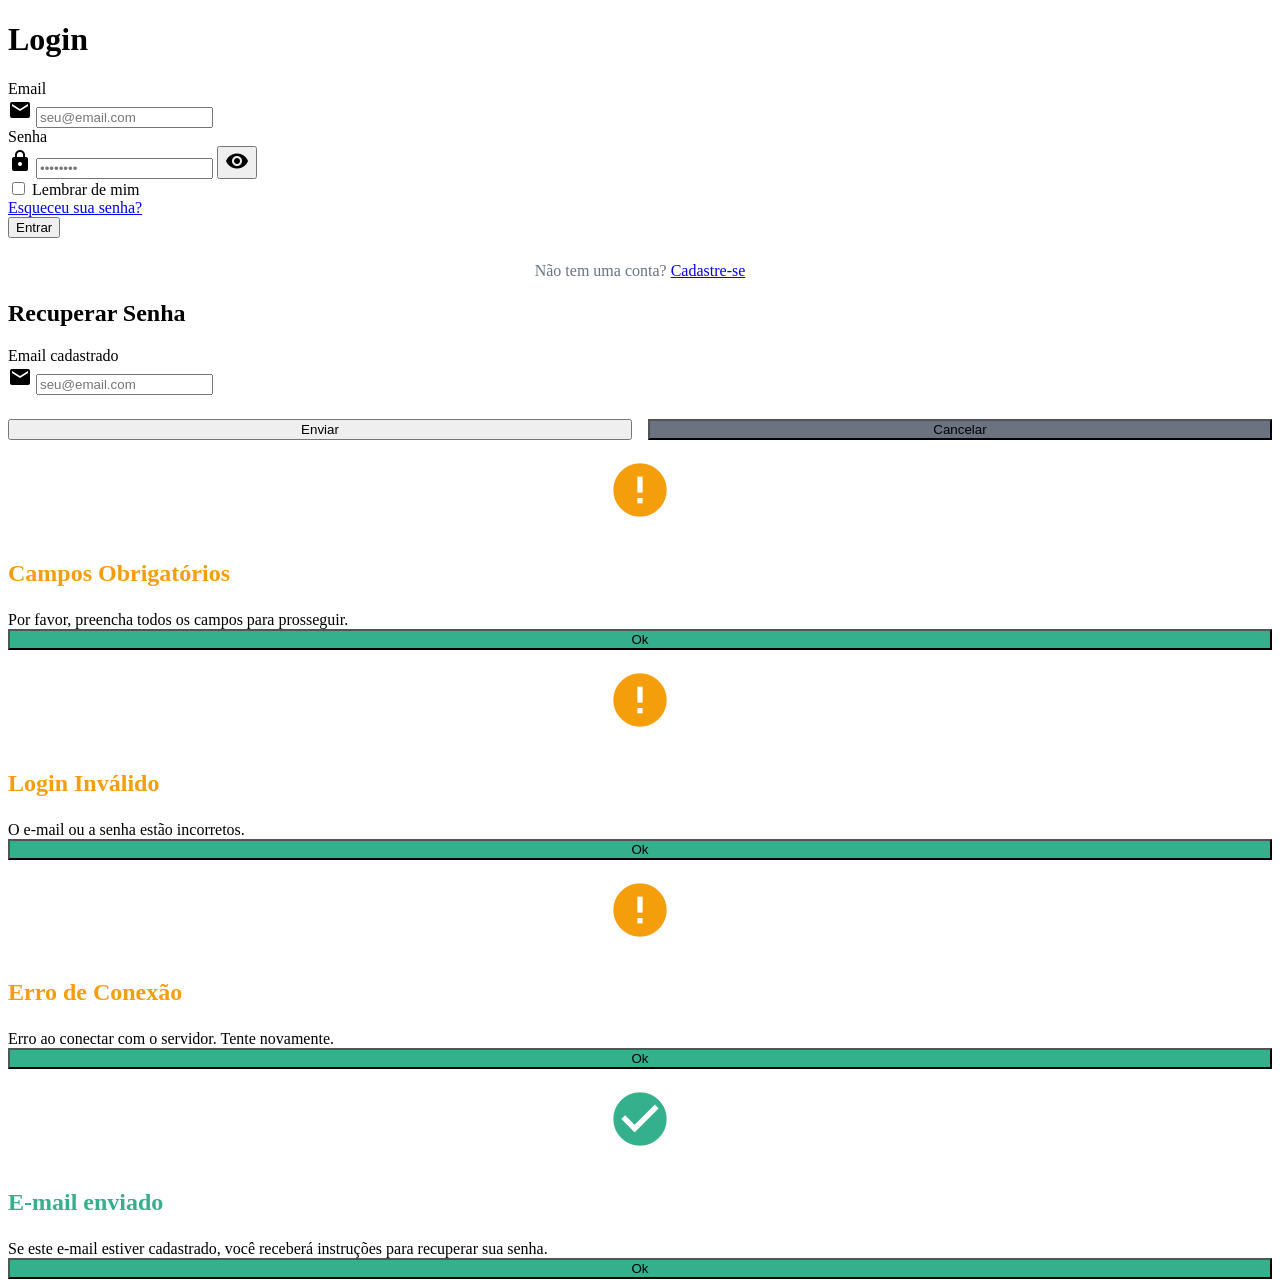
<file: perfil.html>
<!DOCTYPE html>
<html lang="pt-BR">
<head>
    <meta charset="utf-8">
    <meta name="viewport" content="width=device-width, initial-scale=1.0">
    <title>Anglivery - Perfil</title>
    <link rel="stylesheet" href="https://fonts.googleapis.com/css2?family=Roboto:wght@300;400;500;700&display=swap">
    <link rel="stylesheet" href="https://fonts.googleapis.com/icon?family=Material+Icons">
    <link rel="stylesheet" href="http://localhost/anglivery/css/estilo.css">
</head>
<body class="body">
    <div class="fundo"></div>
    
    <div class="mobile-menu">
        <button class="mobile-menu__toggle" id="sidebar-toggle">
            <span class="material-icons">menu</span>
        </button>
    </div>

    <aside class="sidebar sidebar--fechada" id="sidebar">
        <div class="sidebar__header">
            <a class="logo" href="http://localhost/anglivery/index.html">
                <img alt="Anglivery Logo" src="http://localhost/anglivery/img/Logo Anglivery.png">
            </a>
        </div>
        
        <nav class="nav">
            <a class="nav__link" href="http://localhost/anglivery/interface_principal.html">
                <span class="material-icons">home</span> Início
            </a>
            <a class="nav__link" href="http://localhost/anglivery/pdv.html">
                <span class="material-icons">point_of_sale</span> PDV
            </a>
            <a class="nav__link" href="http://localhost/anglivery/cliente.html">
                <span class="material-icons">people</span> Clientes
            </a>
            <a class="nav__link" href="http://localhost/anglivery/funcionario.html">
                <span class="material-icons">badge</span> Funcionários
            </a>
            <a class="nav__link" href="http://localhost/anglivery/inventario.html">
                <span class="material-icons">inventory</span> Inventário
            </a>
            <a class="nav__link" href="http://localhost/anglivery/vendas.html">
                <span class="material-icons">shopping_cart</span> Vendas
            </a>
            <a class="nav__link" href="http://localhost/anglivery/leitor.html">
                <span class="material-icons">qr_code_scanner</span> Leitor
            </a>
            <a class="nav__link" href="http://localhost/anglivery/perfil.html">
                <span class="material-icons">account_circle</span> Perfil
            </a>
            <a class="nav__link" href="http://localhost/anglivery/login.html">
                <span class="material-icons">logout</span> Sair
            </a>
        </nav>
    </aside>

    <div class="main-content" id="content">
        <main>
            <section class="section">
                <div class="perfil-container">
                    <h1 class="section__title">Meu Perfil</h1>
                    
                    <!-- Card de Informações -->
                    <div class="perfil-card">
                        <h2>Informações da Conta</h2>
                        
                        <form id="formPerfil">
                            <div class="form-grid">
                                <div class="form-group full-width">
                                    <label>Nome*</label>
                                    <input type="text" id="nome" required>
                                </div>

                                <div class="form-group full-width">
                                    <label>Email*</label>
                                    <input type="email" id="email" required>
                                </div>

                                <div class="form-group full-width">
                                    <label>Data de Cadastro</label>
                                    <input type="text" id="dataCadastro" disabled class="form-input-disabled">
                                </div>
                            </div>

                            <div class="perfil-button-group">
                                <button type="submit" class="btn">
                                    <span class="material-icons">save</span> Salvar Alterações
                                </button>
                                <a href="http://localhost/anglivery/interface_principal.html" class="btn">
                                    <span class="material-icons">arrow_back</span> Voltar
                                </a>
                            </div>
                        </form>
                    </div>

                    <!-- Card de Senha -->
                    <div class="perfil-card">
                        <h2>Alterar Senha</h2>
                        
                        <form id="formSenha">
                            <div class="form-grid">
                                <div class="form-group full-width">
                                    <label>Senha Atual*</label>
                                    <div class="input-group">
                                        <span class="input-icon">
                                            <span class="material-icons">lock</span>
                                        </span>
                                        <input class="form-input" type="password" id="senhaAtual" required>
                                        <button type="button" class="toggle-password" onclick="togglePassword('senhaAtual', this)">
                                            <span class="material-icons">visibility</span>
                                        </button>
                                    </div>
                                </div>

                                <div class="form-group">
                                    <label>Nova Senha*</label>
                                    <div class="input-group">
                                        <span class="input-icon">
                                            <span class="material-icons">lock_outline</span>
                                        </span>
                                        <input class="form-input" type="password" id="senhaNova" required minlength="6">
                                        <button type="button" class="toggle-password" onclick="togglePassword('senhaNova', this)">
                                            <span class="material-icons">visibility</span>
                                        </button>
                                    </div>
                                    <div class="password-strength-wrapper">
                                        <div class="password-strength-progress">
                                            <div class="password-strength-indicator"></div>
                                        </div>
                                        <div class="password-strength-label"></div>
                                    </div>
                                </div>

                                <div class="form-group">
                                    <label>Confirmar Nova Senha*</label>
                                    <div class="input-group">
                                        <span class="input-icon">
                                            <span class="material-icons">lock_outline</span>
                                        </span>
                                        <input class="form-input" type="password" id="senhaConfirmar" required minlength="6">
                                        <button type="button" class="toggle-password" onclick="togglePassword('senhaConfirmar', this)">
                                            <span class="material-icons">visibility</span>
                                        </button>
                                    </div>
                                    <div id="password-match-message" class="password-match-indicator"></div>
                                </div>
                            </div>

                            <div class="perfil-button-group">
                                <button type="submit" class="btn">
                                    <span class="material-icons">key</span> Alterar Senha
                                </button>
                            </div>
                        </form>
                    </div>

                    <!-- Card de Zona de Perigo -->
                    <div class="perfil-card-danger">
                        <h2>
                            <span class="material-icons">warning</span> Zona de Perigo
                        </h2>
                        
                        <p>
                            Ao deletar sua conta, todos os seus dados serão permanentemente removidos, incluindo:
                        </p>
                        
                        <ul>
                            <li>Todos os produtos cadastrados</li>
                            <li>Histórico de vendas</li>
                            <li>Clientes e funcionários</li>
                            <li>Todas as configurações e logs</li>
                        </ul>

                        <p class="perfil-warning-text">
                            Esta ação não pode ser desfeita!
                        </p>

                        <button class="btn btn-danger" onclick="abrirModal('modalDeletarConta')">
                            <span class="material-icons">delete_forever</span> Deletar Conta
                        </button>
                    </div>
                </div>
            </section>
        </main>

        <footer class="footer">
            <div class="container2">
                <p>© 2024 Anglivery. Todos os direitos reservados.</p>
            </div>
        </footer>
    </div>

    <!-- Modal Deletar Conta -->
    <div id="modalDeletarConta" class="modal">
        <div class="modal-content perfil-modal-content">
            <div class="perfil-modal-icon-danger">
                <span class="material-icons">warning</span>
            </div>
            <h2 class="perfil-modal-title-danger">Deletar Conta</h2>
            <p class="perfil-modal-text">
                Tem certeza que deseja deletar sua conta?<br>
                <strong>Esta ação é irreversível!</strong>
            </p>
            
            <form id="formDeletar">
                <div class="form-group">
                    <label>Digite sua senha para confirmar</label>
                    <div class="input-group">
                        <span class="input-icon">
                            <span class="material-icons">lock</span>
                        </span>
                        <input class="form-input" type="password" id="senhaConfirmacaoDeletar" required>
                    </div>
                </div>
                
                <div class="perfil-modal-buttons">
                    <button type="submit" class="btn btn-danger">Sim, Deletar</button>
                    <button type="button" class="btn btn-cancel" onclick="fecharModal('modalDeletarConta')">Cancelar</button>
                </div>
            </form>
        </div>
    </div>

    <!-- Modais de Aviso -->
    <div id="modalSucesso" class="modal">
        <div class="modal-content">
            <div class="perfil-modal-icon-success">
                <span class="material-icons">check_circle</span>
            </div>
            <h2 class="perfil-modal-title-success" id="tituloSucesso">Sucesso</h2>
            <div class="perfil-modal-buttons">
                <button class="btn" onclick="fecharModal('modalSucesso')">Ok</button>
            </div>
        </div>
    </div>

    <div id="modalErro" class="modal">
        <div class="modal-content">
            <div class="perfil-modal-icon-warning">
                <span class="material-icons">error</span>
            </div>
            <h2 class="perfil-modal-title-warning">Erro</h2>
            <div class="form-group">
                <label id="mensagemErro"></label>
            </div>
            <div class="perfil-modal-buttons">
                <button class="btn" onclick="fecharModal('modalErro')">Ok</button>
            </div>
        </div>
    </div>

    <div id="modalAviso1" class="modal">
        <div class="modal-content">
            <div class="perfil-modal-icon-success">
                <span class="material-icons">check_circle</span>
            </div>
            <h2 class="perfil-modal-title-success">Conta deletada com sucesso!</h2>
            <div class="perfil-modal-buttons">
                <button class="btn" onclick="fecharModal('modalAviso1')">Ok</button>
            </div>
        </div>
    </div>

     <!-- INÍCIO DO CÓDIGO VLIBRAS -->
    <div vw class="enabled">
        <div vw-access-button class="active"></div>
        <div vw-plugin-wrapper>
            <div class="vw-plugin-top-wrapper"></div>
        </div>
    </div>
    <script src="https://vlibras.gov.br/app/vlibras-plugin.js"></script>
    <script>
        new window.VLibras.Widget('https://vlibras.gov.br/app');
    </script>
    <!-- FIM DO CÓDIGO VLIBRAS -->

    <script>
        const API_URL = 'http://localhost/anglivery/api';
        
        const sidebar = document.getElementById('sidebar');
        const toggleBtn = document.getElementById('sidebar-toggle');
        
        let usuarioLogado = null;
        try {
            usuarioLogado = JSON.parse(localStorage.getItem('usuarioLogado'));
            if (!usuarioLogado || !usuarioLogado.id) {
                window.location.href = 'login.html';
            }
        } catch (e) {
            window.location.href = 'login.html';
        }
        
        toggleBtn.addEventListener('click', (e) => {
            e.stopPropagation();
            sidebar.classList.toggle('sidebar--fechada');
            const icon = toggleBtn.querySelector('.material-icons');
            const mobileMenu = document.querySelector('.mobile-menu');
            if (sidebar.classList.contains('sidebar--fechada')) {
                icon.textContent = 'menu';
                mobileMenu.classList.remove('mobile-menu--deslocada');
            } else {
                icon.textContent = 'close';
                mobileMenu.classList.add('mobile-menu--deslocada');
            }
        });

        // Logout ao clicar em Sair
        document.querySelectorAll('a[href*="login.html"]').forEach(link => {
            link.addEventListener('click', (e) => {
                e.preventDefault();
                localStorage.removeItem('usuarioLogado');
                localStorage.removeItem('lembrarEmail');
                window.location.href = 'login.html';
            });
        });

        // Carregar dados do perfil
        async function carregarPerfil() {
            try {
                const response = await fetch(`${API_URL}/perfil.php?usuario_id=${usuarioLogado.id}`);
                const result = await response.json();
                
                if (result.success) {
                    document.getElementById('nome').value = result.data.nome;
                    document.getElementById('email').value = result.data.email;
                    document.getElementById('dataCadastro').value = result.data.data_cadastro;
                } else {
                    mostrarErro(result.message);
                }
            } catch (error) {
                console.error('Erro:', error);
                mostrarErro('Erro ao carregar perfil');
            }
        }

        // Atualizar perfil
        document.getElementById('formPerfil').addEventListener('submit', async (e) => {
            e.preventDefault();
            
            const nome = document.getElementById('nome').value.trim();
            const email = document.getElementById('email').value.trim();
            
            const btnSubmit = e.target.querySelector('button[type="submit"]');
            const btnTextOriginal = btnSubmit.innerHTML;
            btnSubmit.disabled = true;
            btnSubmit.innerHTML = '<span class="material-icons">hourglass_empty</span> Salvando...';
            
            try {
                const response = await fetch(`${API_URL}/perfil.php?usuario_id=${usuarioLogado.id}`, {
                    method: 'PUT',
                    headers: {'Content-Type': 'application/json'},
                    body: JSON.stringify({ nome, email })
                });
                
                const result = await response.json();
                
                if (result.success) {
                    // Atualizar localStorage
                    usuarioLogado.nome = nome;
                    usuarioLogado.email = email;
                    localStorage.setItem('usuarioLogado', JSON.stringify(usuarioLogado));
                    
                    mostrarSucesso('Perfil atualizado com sucesso!');
                } else {
                    mostrarErro(result.message);
                }
            } catch (error) {
                console.error('Erro:', error);
                mostrarErro('Erro ao atualizar perfil');
            } finally {
                btnSubmit.disabled = false;
                btnSubmit.innerHTML = btnTextOriginal;
            }
        });

        // Alterar senha
        document.getElementById('formSenha').addEventListener('submit', async (e) => {
            e.preventDefault();
            
            const senhaAtual = document.getElementById('senhaAtual').value;
            const senhaNova = document.getElementById('senhaNova').value;
            const senhaConfirmar = document.getElementById('senhaConfirmar').value;
            
            if (senhaNova !== senhaConfirmar) {
                mostrarErro('As senhas não coincidem');
                return;
            }
            
            if (senhaNova.length < 6) {
                mostrarErro('A nova senha deve ter pelo menos 6 caracteres');
                return;
            }
            
            const btnSubmit = e.target.querySelector('button[type="submit"]');
            const btnTextOriginal = btnSubmit.innerHTML;
            btnSubmit.disabled = true;
            btnSubmit.innerHTML = '<span class="material-icons">hourglass_empty</span> Alterando...';
            
            try {
                const response = await fetch(`${API_URL}/perfil.php?usuario_id=${usuarioLogado.id}`, {
                    method: 'PUT',
                    headers: {'Content-Type': 'application/json'},
                    body: JSON.stringify({ senha_atual: senhaAtual, senha_nova: senhaNova })
                });
                
                const result = await response.json();
                
                if (result.success) {
                    mostrarSucesso('Senha alterada com sucesso!');
                    document.getElementById('formSenha').reset();
                    document.querySelector('.password-strength-wrapper').style.display = 'none';
                } else {
                    mostrarErro(result.message);
                }
            } catch (error) {
                console.error('Erro:', error);
                mostrarErro('Erro ao alterar senha');
            } finally {
                btnSubmit.disabled = false;
                btnSubmit.innerHTML = btnTextOriginal;
            }
        });

        // Deletar conta
        document.getElementById('formDeletar').addEventListener('submit', async (e) => {
            e.preventDefault();
            
            const senha = document.getElementById('senhaConfirmacaoDeletar').value;
            
            const btnSubmit = e.target.querySelector('button[type="submit"]');
            const btnTextOriginal = btnSubmit.innerHTML;
            btnSubmit.disabled = true;
            btnSubmit.innerHTML = '<span class="material-icons">hourglass_empty</span> Deletando...';
            
            try {
                const response = await fetch(`${API_URL}/perfil.php?usuario_id=${usuarioLogado.id}`, {
                    method: 'DELETE',
                    headers: {'Content-Type': 'application/json'},
                    body: JSON.stringify({ senha })
                });
                
                const result = await response.json();
                
                if (result.success) {
                    // Limpar localStorage
                    localStorage.removeItem('usuarioLogado');
                    localStorage.removeItem('lembrarEmail');
                    
                    // Redirecionar
                    document.getElementById('modalAviso1').style.display = 'block';
                    window.location.href = 'login.html';
                } else {
                    mostrarErro(result.message);
                    btnSubmit.disabled = false;
                    btnSubmit.innerHTML = btnTextOriginal;
                }
            } catch (error) {
                console.error('Erro:', error);
                mostrarErro('Erro ao deletar conta');
                btnSubmit.disabled = false;
                btnSubmit.innerHTML = btnTextOriginal;
            }
        });

        // Validação em tempo real da confirmação de senha
        document.getElementById('senhaConfirmar').addEventListener('input', (e) => {
            const senha = document.getElementById('senhaNova').value;
            const senhaConfirmacao = e.target.value;
            const message = document.getElementById('password-match-message');

            if (senhaConfirmacao && senha !== senhaConfirmacao) {
                message.textContent = '✗ As senhas não coincidem';
                message.className = 'password-match-indicator password-match-error';
            } else if (senhaConfirmacao && senha === senhaConfirmacao) {
                message.textContent = '✓ As senhas coincidem';
                message.className = 'password-match-indicator password-match-success';
            } else {
                message.textContent = '';
                message.className = 'password-match-indicator';
            }
        });

        // Validação de força da senha
        document.getElementById('senhaNova').addEventListener('input', (e) => {
            const senha = e.target.value;
            const strengthContainer = document.querySelector('.password-strength-wrapper');
            const strengthFill = document.querySelector('.password-strength-indicator');
            const strengthText = document.querySelector('.password-strength-label');
            
            if (senha.length > 0) {
                strengthContainer.style.display = 'block';
            } else {
                strengthContainer.style.display = 'none';
                return;
            }
            
            let score = 0;
            let width = 0;
            let color = '#dc2626';
            let text = 'Fraca';
            
            if (senha.length >= 6) score += 1;
            if (senha.length >= 8) score += 1;
            if (/[a-z]/.test(senha) && /[A-Z]/.test(senha)) score += 1;
            if (/[0-9]/.test(senha)) score += 1;
            if (/[^A-Za-z0-9]/.test(senha)) score += 1;
            
            if (score === 0) {
                width = 0;
                color = '#dc2626';
                text = 'Muito fraca';
            } else if (score === 1) {
                width = 25;
                color = '#dc2626';
                text = 'Fraca';
            } else if (score === 2) {
                width = 45;
                color = '#f97316';
                text = 'Razoável';
            } else if (score === 3) {
                width = 65;
                color = '#f59e0b';
                text = 'Boa';
            } else if (score === 4) {
                width = 85;
                color = '#22c55e';
                text = 'Forte';
            } else if (score === 5) {
                width = 100;
                color = '#16a34a';
                text = 'Excelente';
            }
            
            strengthFill.style.width = `${width}%`;
            strengthFill.style.backgroundColor = color;
            strengthText.textContent = text;
            strengthText.style.color = color;
        });

        function togglePassword(inputId, button) {
            const input = document.getElementById(inputId);
            const icon = button.querySelector('.material-icons');
            
            if (input.type === 'password') {
                input.type = 'text';
                icon.textContent = 'visibility_off';
            } else {
                input.type = 'password';
                icon.textContent = 'visibility';
            }
        }

        function abrirModal(id) {
            document.getElementById(id).style.display = 'block';
        }

        function fecharModal(id) {
            document.getElementById(id).style.display = 'none';
            if (id === 'modalDeletarConta') {
                document.getElementById('formDeletar').reset();
            }
        }

        function mostrarErro(mensagem) {
            document.getElementById('mensagemErro').textContent = mensagem;
            document.getElementById('modalErro').style.display = 'block';
        }

        function mostrarSucesso(mensagem) {
            document.getElementById('tituloSucesso').textContent = mensagem;
            document.getElementById('modalSucesso').style.display = 'block';
        }

        // Carregar perfil ao iniciar
        carregarPerfil();
    </script>
</body>
</html>
</file>
